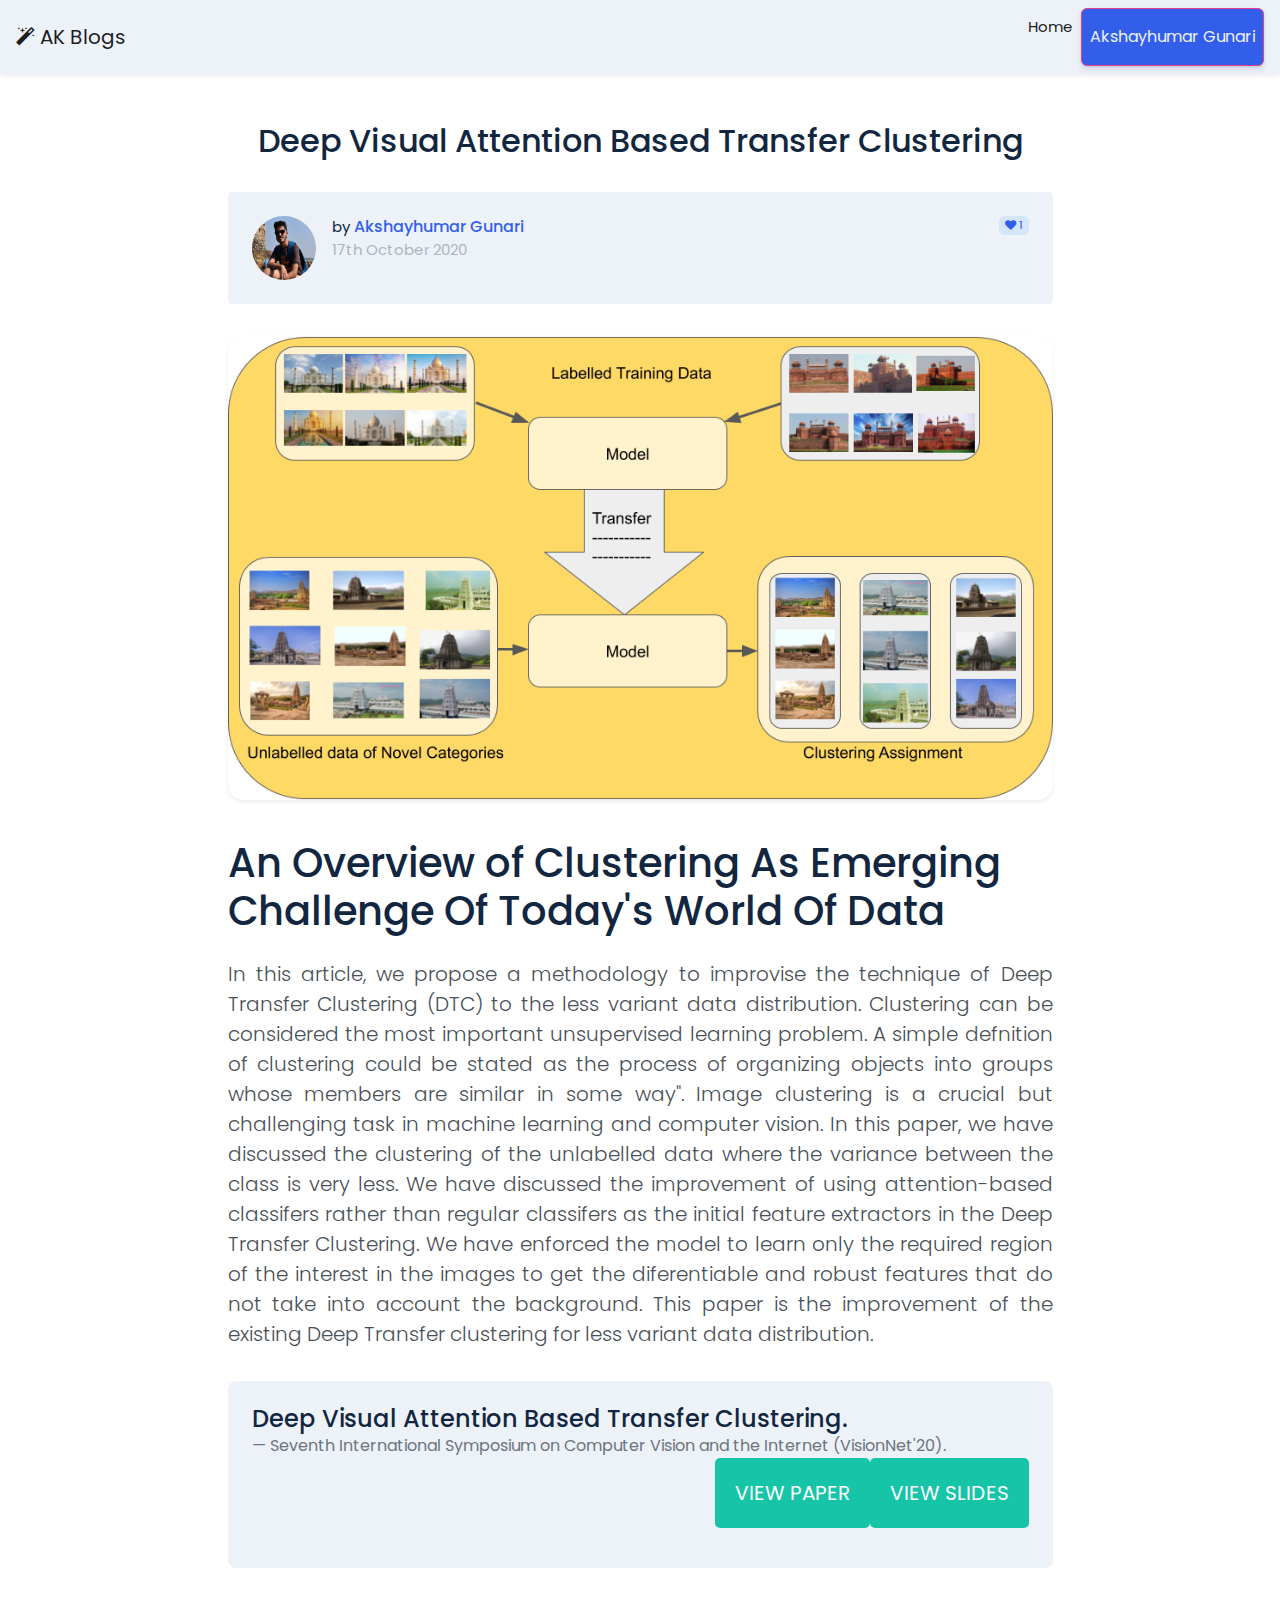
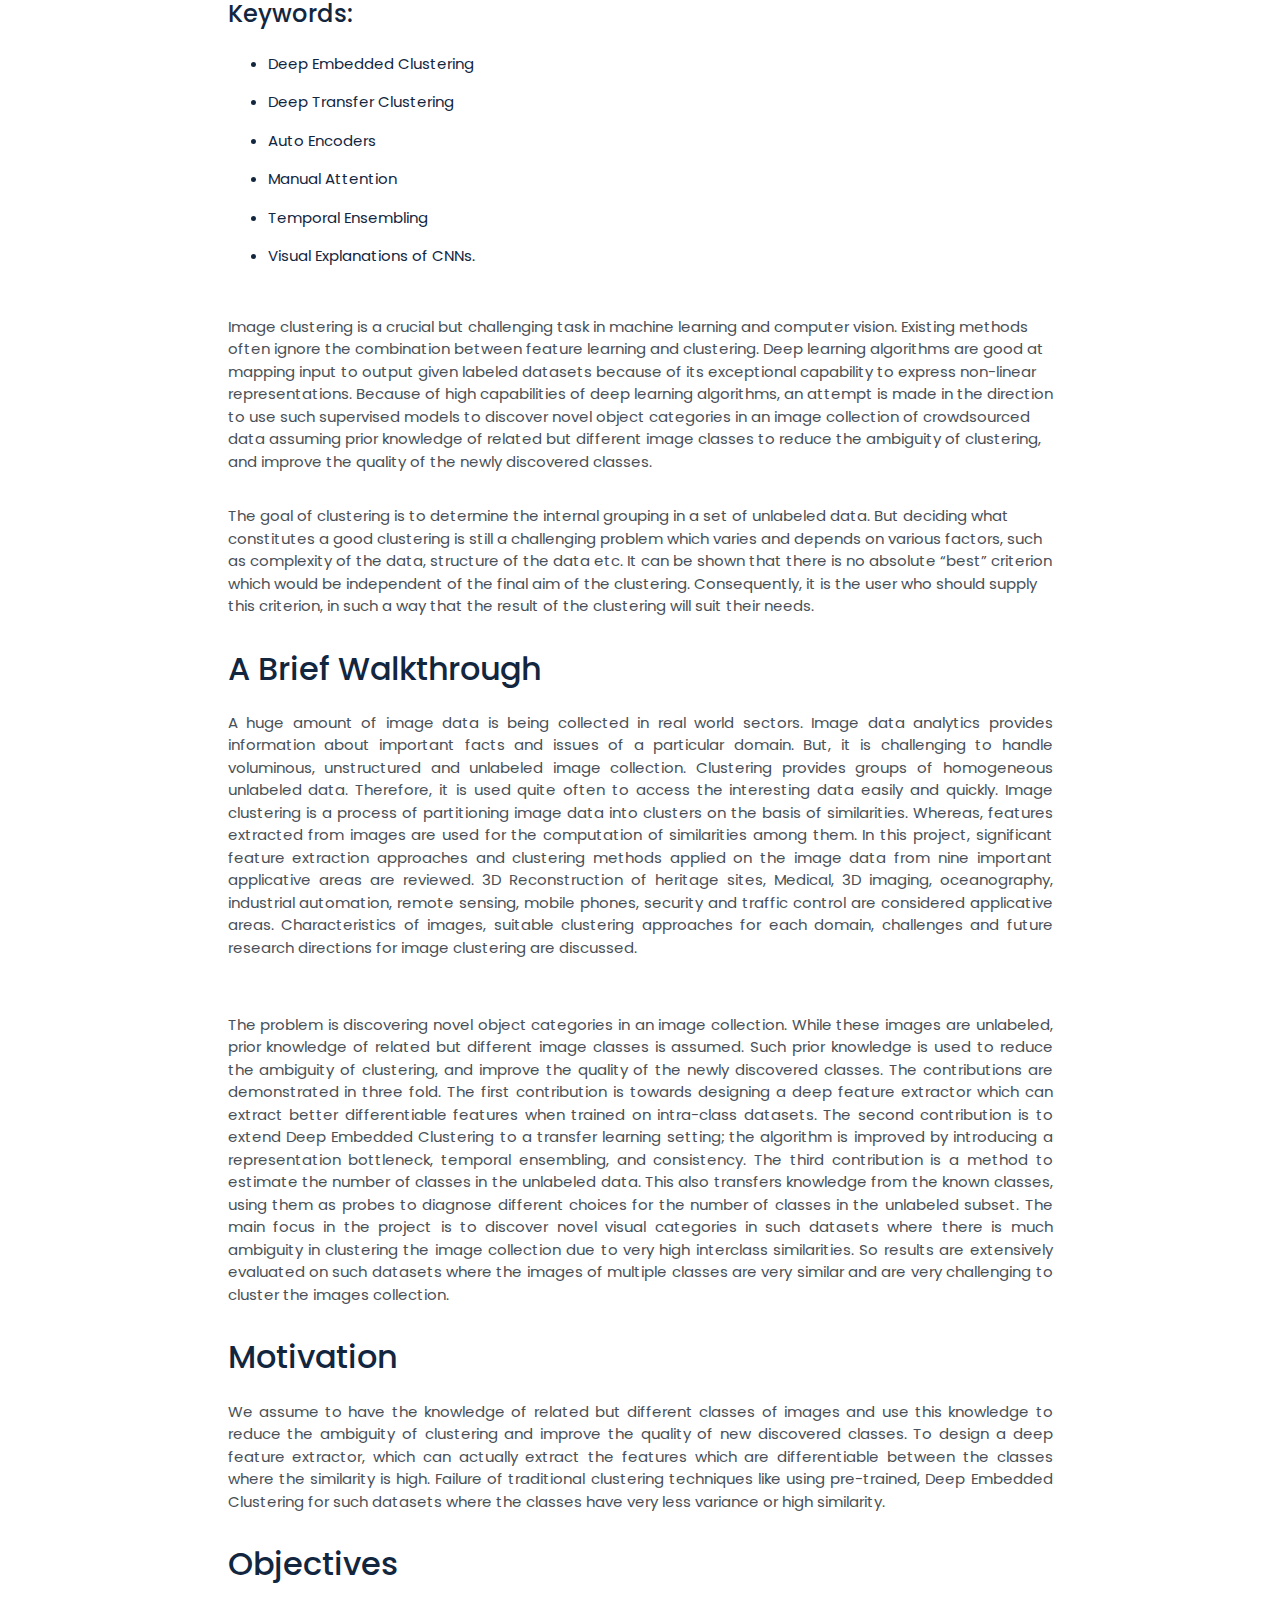
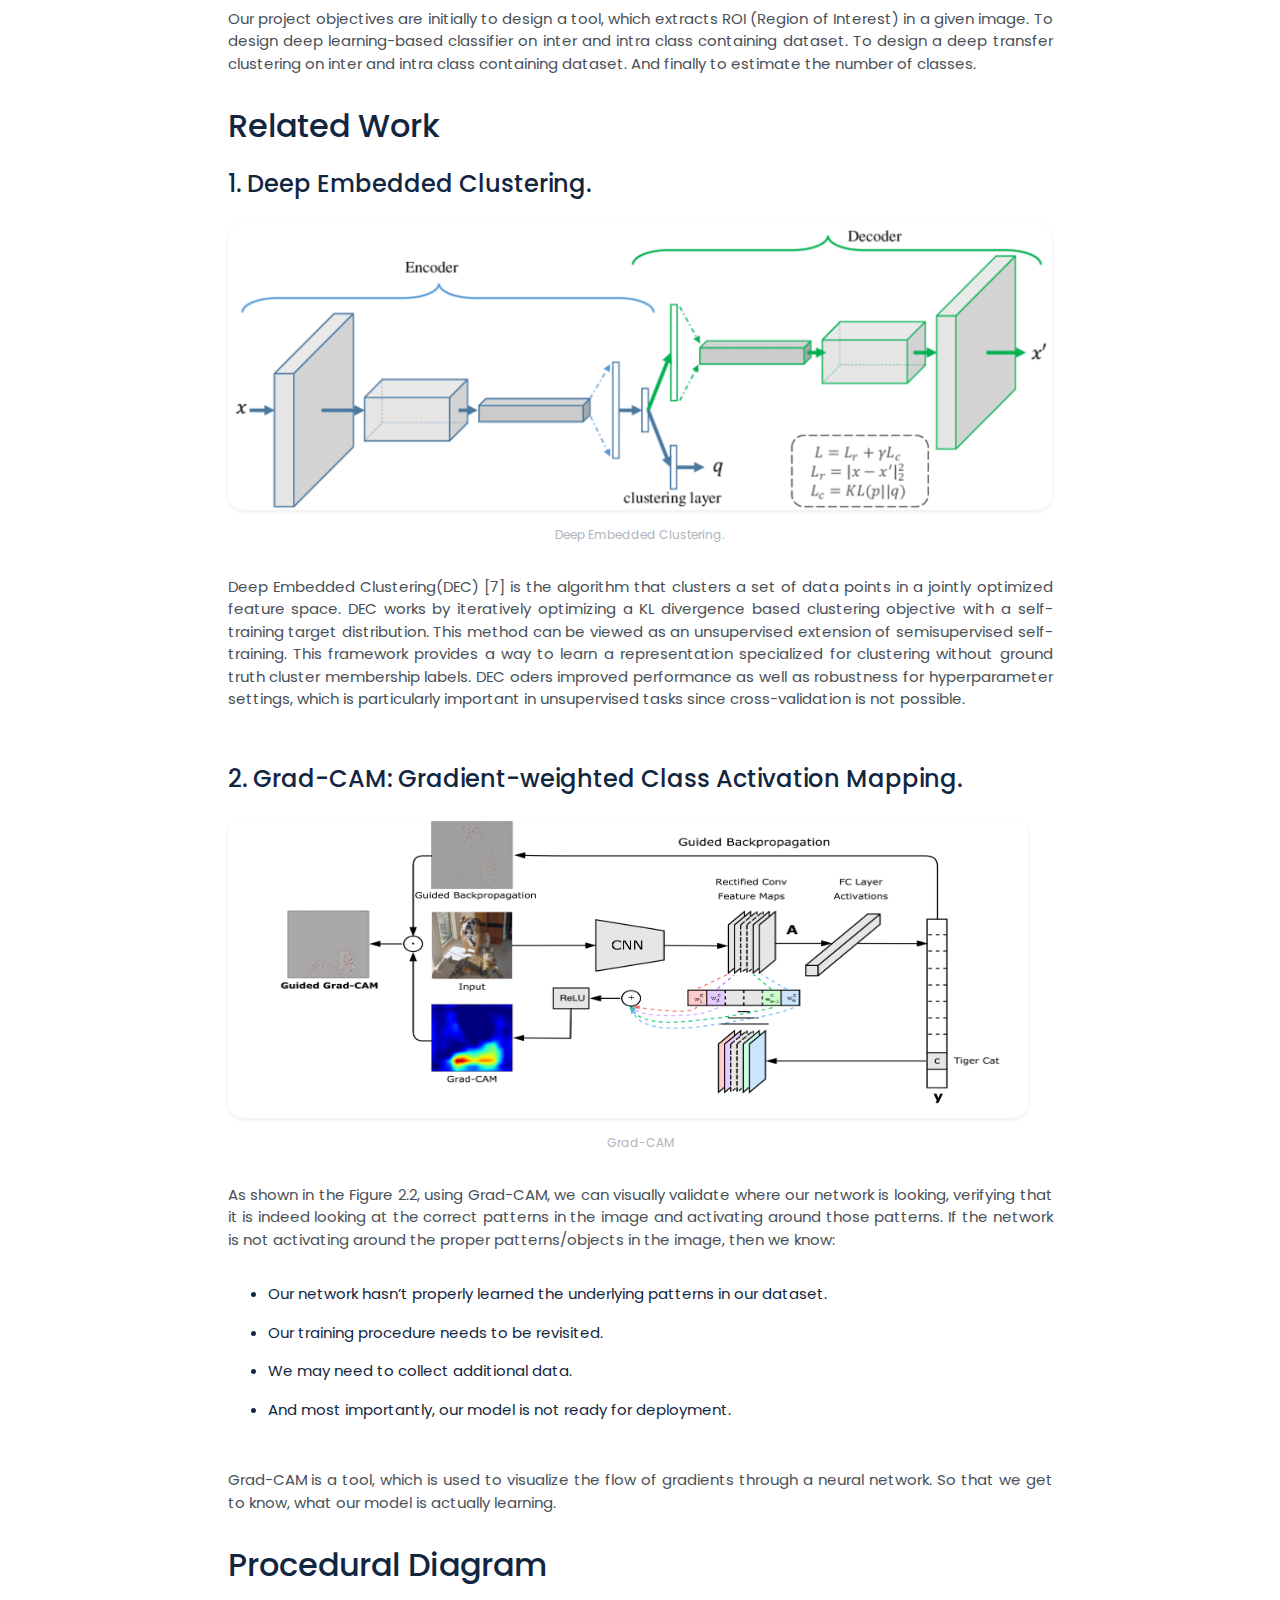
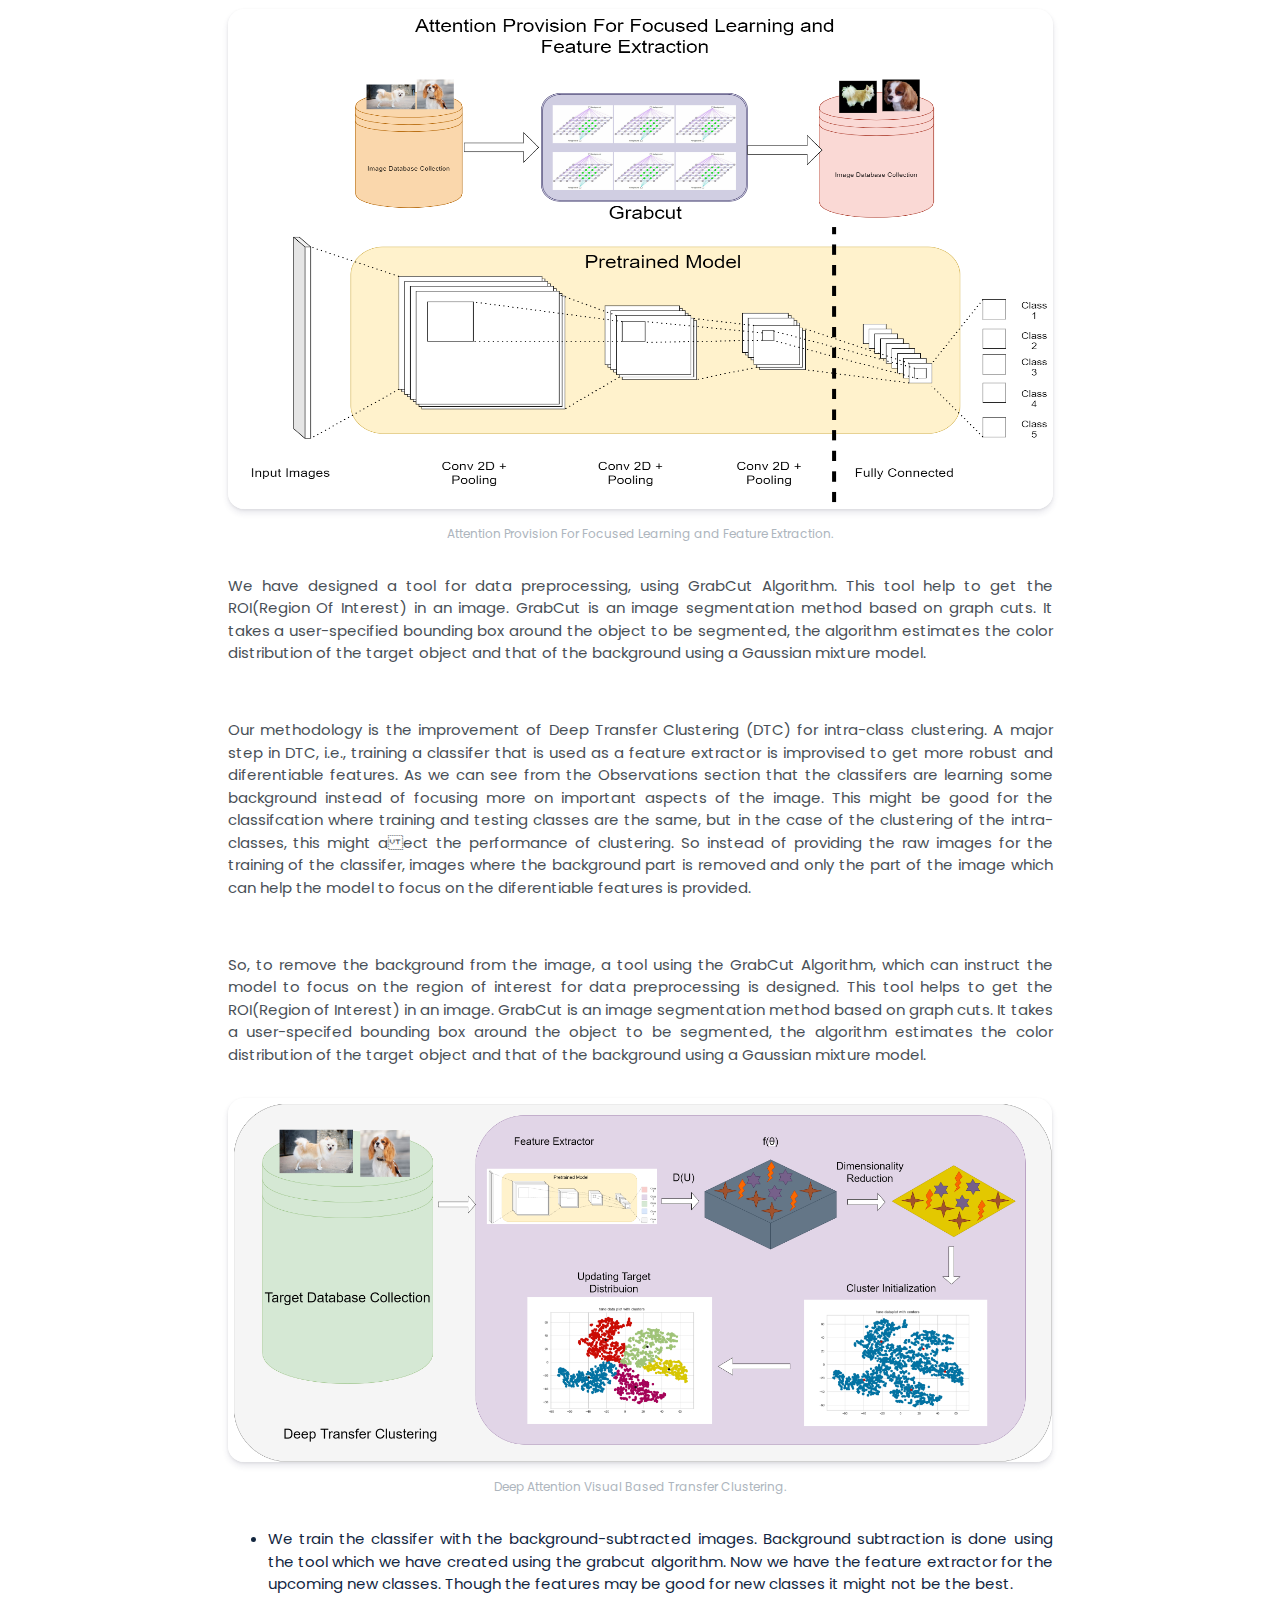
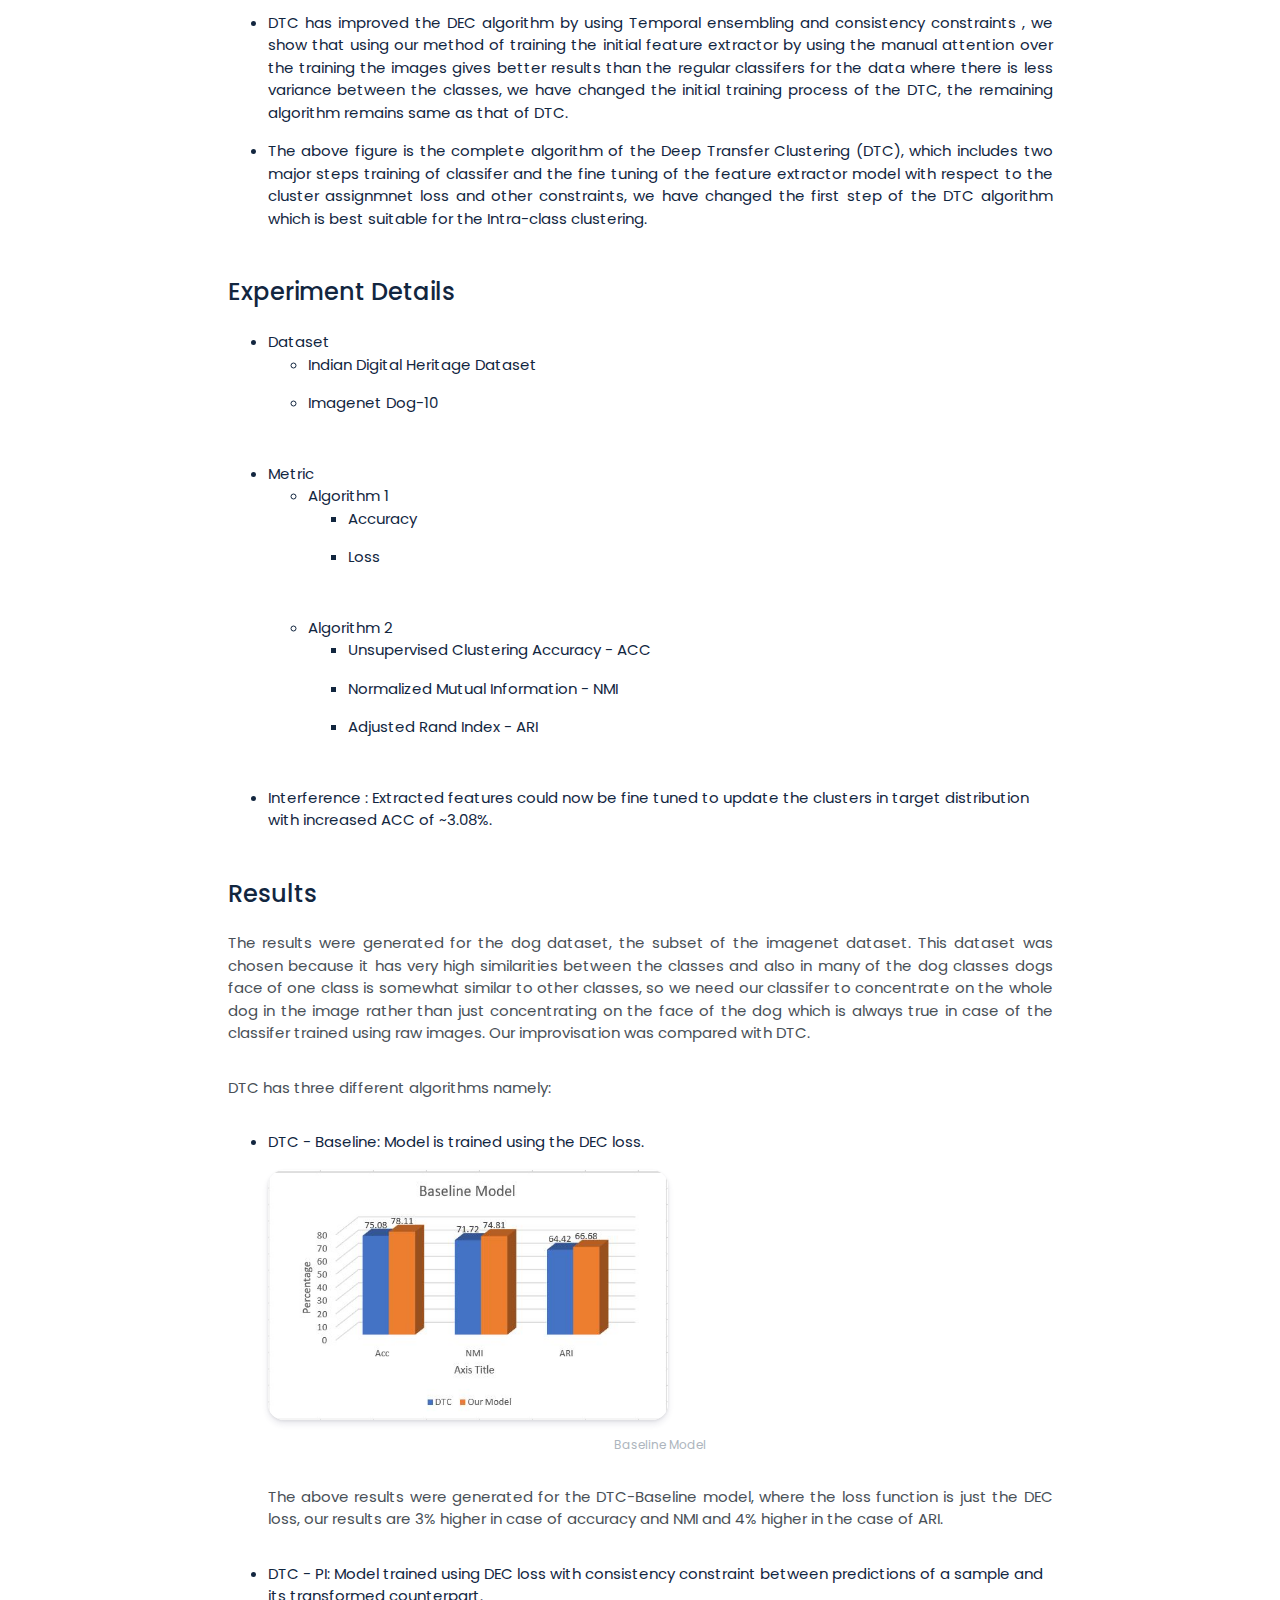
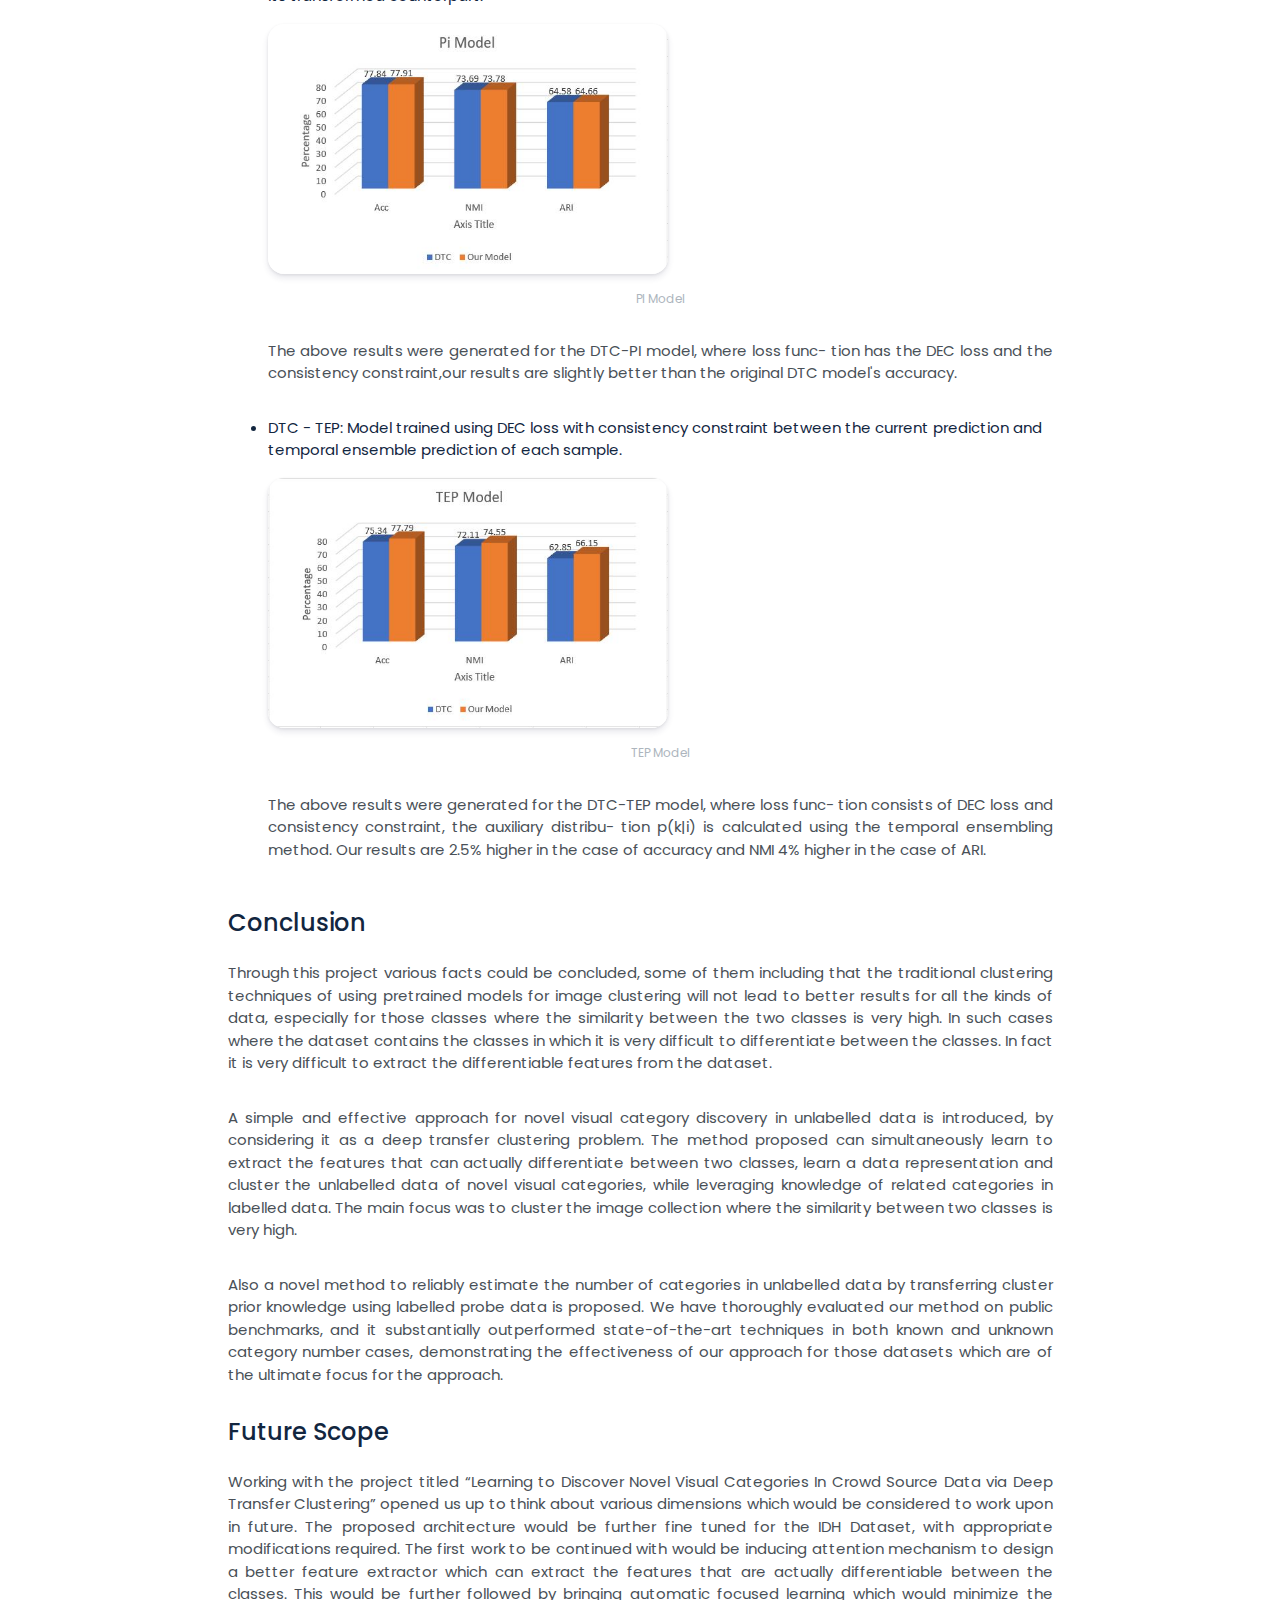
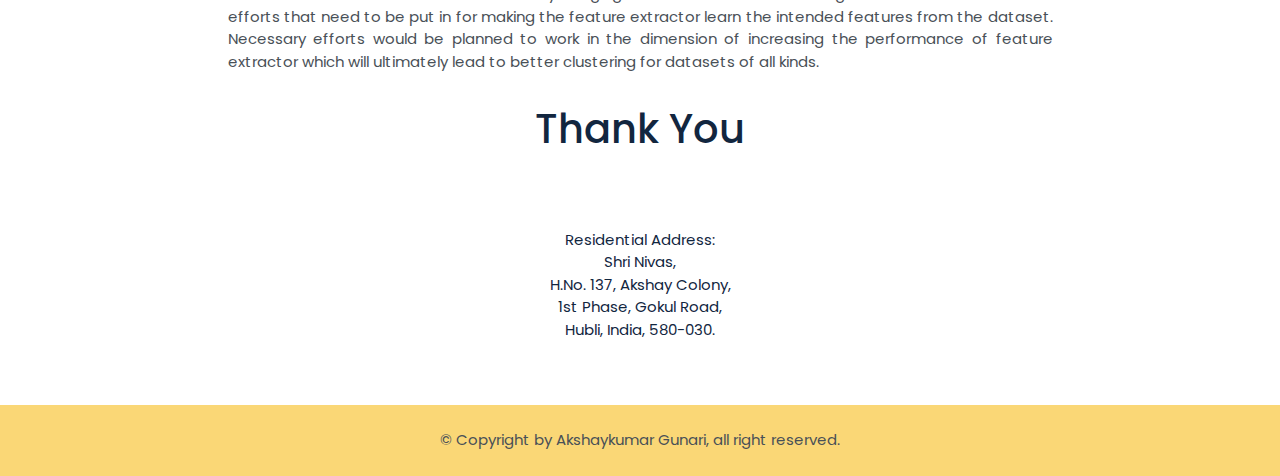
<file: Blog Main Page/Blogs/Deep Learning/Deep Visual Attention Based Transfer Clustering/index.html>
<!doctype html>
<html lang="en">
<head>
    <!-- Required meta tags -->
    <meta charset="utf-8">
    <meta name="viewport" content="width=device-width, initial-scale=1, shrink-to-fit=no">
    <link rel="shortcut icon" type="image/png" href="AK Icon.png" />
    <meta property="og:image" content="AK Icon.png">
    <!-- Bootstrap CSS -->
    <link rel="stylesheet" href="css/pensive.css">
<!--    style csss-->
    <link rel="stylesheet" href="css/style.css">
<!--    font awesome cdn-->
    <link rel="stylesheet" href="https://cdnjs.cloudflare.com/ajax/libs/font-awesome/4.7.0/css/font-awesome.min.css">

    <title>AK Blogs</title>
</head>
<body>
<!--navbar -->
<nav class="navbar navbar-expand-lg navbar-light bg-light shadow-sm">
    <a class="navbar-brand" href="..\..\..\Main Page.html">
        <i class="fa fa-magic" aria-hidden="true"></i>
        AK Blogs</a>
    <button class="navbar-toggler" type="button" data-toggle="collapse" data-target="#navbarSupportedContent" aria-controls="navbarSupportedContent" aria-expanded="false" aria-label="Toggle navigation">
        <span class="navbar-toggler-icon"></span>
    </button>

    <div class="collapse navbar-collapse" id="navbarSupportedContent">
        <ul class="navbar-nav ml-auto">
            <li class="nav-item active">
                <a class="nav-link" href="..\..\..\Main Page.html">Home <span class="sr-only">(current)</span></a>
            </li>
            <!-- <li class="nav-item">
                <a class="nav-link" href="#">Demos</a>
            </li>
            <li class="nav-item dropdown">
                <a class="nav-link dropdown-toggle" href="#" id="navbarDropdown" role="button" data-toggle="dropdown" aria-haspopup="true" aria-expanded="false">
                    Pages
                </a>
                <div class="dropdown-menu dropdown-menu-right" aria-labelledby="navbarDropdown">
                    <a class="dropdown-item" href="#">Action</a>
                    <a class="dropdown-item" href="#">Another action</a>
                    <div class="dropdown-divider"></div>
                    <a class="dropdown-item" href="#">Something else here</a>
                </div>
            </li> -->
            <!-- <li class="nav-item">
                <a class="nav-link" href="..\..\..\Main Page.html" aria-disabled="true">_AK_ Blogs</a>
            </li> -->
            <li class="nav-item">
                <a class="nav-link btn btn-primary text-light" href="..\..\..\..\index.html" aria-disabled="true">Akshayhumar Gunari</a>
            </li>
        </ul>
    </div>
</nav>
<!--end navbar-->

<!--first-section-->
<div class="first-section">
    <div class="container" >
        <div class="row justify-content-center">
            <div class="col-md-9 ">
                <h1 class="h2" style="text-align: center;">Deep Visual Attention Based Transfer Clustering</h1>
                <div class="user d-flex align-items-start justify-content-between bg-light p-4 rounded">
                    <div class="d-flex align-items-start">
                        <img src="./img/AK.JPG" class="img-fluid rounded-circle" alt="">
                        <div class="d-block">
                            <span class="d-block">by <a class="h6" href="..\..\..\..\index.html">Akshayhumar Gunari</a></span>
                            <span class="d-block text-muted">17th October 2020</span>
                        </div>
                    </div>
                    <span class="badge badge-light-primary"><i class="fa fa-heart" aria-hidden="true"></i> 1</span>
                </div>
                <!--//blog section-->
                <div class="blog-section">
                    <img src="./img/person/Minor Project Logo.png" class="bounce-little img-fluid shadow-sm rounded " alt="">
                    <br><br>
                    <h1 class="h">An Overview of Clustering As Emerging Challenge Of Today's World Of Data</h1>
                    <p class="lead mt-3" style="text-align: justify;">
                        In this article, we propose a methodology to improvise the
                        technique of Deep Transfer Clustering (DTC) to the less variant data
                        distribution. Clustering can be considered the most important unsupervised
                         learning problem. A simple defnition of clustering could be stated
                        as the process of organizing objects into groups whose members are similar 
                        in some way". Image clustering is a crucial but challenging task in
                        machine learning and computer vision. In this paper, we have discussed
                        the clustering of the unlabelled data where the variance between the class
                        is very less. We have discussed the improvement of using attention-based
                        classifers rather than regular classifers as the initial feature extractors
                        in the Deep Transfer Clustering. We have enforced the model to learn
                        only the required region of the interest in the images to get the diferentiable 
                        and robust features that do not take into account the background.
                        This paper is the improvement of the existing Deep Transfer clustering
                        for less variant data distribution.
                    </p>


                    <div class="blockquote-1 bg-light p-4 ">
                        <blockquote class="blockquote">
                            <h4 class="mb-0">Deep Visual Attention Based Transfer Clustering.</h4>
                            <footer class="blockquote-footer">Seventh International Symposium on Computer Vision and the Internet (VisionNet'20). <cite title="Source Title"></cite></footer>
                            <div class="d-flex justify-content-end">
                                <!-- <button class="btn btn-primary"><i ><a class="h6" href="Deep_Visual_Attention_Based_Transfer_Clustering.pdf">View Paper</a></i></button> -->
                                <!-- <button class="btn btn-primary"><i ><a class="h6" href="Deep_Visual_Attention_Based_Transfer_Clustering.pdf">View Paper</a></i></button> -->
                                <div class="button_cont" text-align="center"><a class="example_a" href="Deep_Visual_Attention_Based_Transfer_Clustering.pdf" target="_blank" rel="nofollow noopener">View Paper</a></div>
                                <div class="button_cont" text-align="center"><a class="example_a" href="Deep Visual Attention Based Transfer Clustering Slides.pdf" target="_blank" rel="nofollow noopener">View Slides</a></div>
                            
                            </div>
                        </blockquote>
                    </div>



                    <h2 class="h4">Keywords:</h2>
                    <ul>
                        <li>Deep Embedded Clustering</li>
                        <li>Deep Transfer Clustering</li>
                        <li>Auto Encoders</li>
                        <li>Manual Attention</li>
                        <li>Temporal Ensembling</li>
                        <li>Visual Explanations of CNNs.</li>  
                      </ul>


                    <p>

                        Image clustering is a crucial but challenging task in machine learning and computer vision.
                        Existing methods often ignore the combination between feature learning and clustering.
                        Deep learning algorithms are good at mapping input to output given labeled datasets
                        because of its exceptional capability to express non-linear representations. Because of
                        high capabilities of deep learning algorithms, an attempt is made in the direction to use
                        such supervised models to discover novel object categories in an image collection of
                        crowdsourced data assuming prior knowledge of related but different image classes to
                        reduce the ambiguity of clustering, and improve the quality of the newly discovered classes.
                        
                    </p>
                    <p>The goal of clustering is to determine the internal grouping in a set of unlabeled data. But
                        deciding what constitutes a good clustering is still a challenging problem which varies and
                        depends on various factors, such as complexity of the data, structure of the data etc. It can
                        be shown that there is no absolute “best” criterion which would be independent of the final
                        aim of the clustering. Consequently, it is the user who should supply this criterion, in such
                        a way that the result of the clustering will suit their needs.
                    </p>
                    <h1 class="h2">A Brief Walkthrough</h1>
                    <p style="text-align: justify;">
                        A huge amount of image data is being collected in real world sectors. Image data
                        analytics provides information about important facts and issues of a particular domain. But,
                        it is challenging to handle voluminous, unstructured and unlabeled image collection.
                        Clustering provides groups of homogeneous unlabeled data. Therefore, it is used quite often
                        to access the interesting data easily and quickly. Image clustering is a process of
                        partitioning image data into clusters on the basis of similarities. Whereas, features extracted
                        from images are used for the computation of similarities among them. In this project,
                        significant feature extraction approaches and clustering methods applied on the image data
                        from nine important applicative areas are reviewed. 3D Reconstruction of heritage sites,
                        Medical, 3D imaging, oceanography, industrial automation, remote sensing, mobile
                        phones, security and traffic control are considered applicative areas. Characteristics of
                        images, suitable clustering approaches for each domain, challenges and future research
                        directions for image clustering are discussed.
                    </p>
                    <br>
                    <p style="text-align: justify;">
                        The problem is discovering novel object categories in an image collection. While
                        these images are unlabeled, prior knowledge of related but different image classes is
                        assumed. Such prior knowledge is used to reduce the ambiguity of clustering, and improve
                        the quality of the newly discovered classes. The contributions are demonstrated in three
                        fold. The first contribution is towards designing a deep feature extractor which can extract
                        better differentiable features when trained on intra-class datasets. The second contribution
                        is to extend Deep Embedded Clustering to a transfer learning setting; the algorithm is
                        improved by introducing a representation bottleneck, temporal ensembling, and
                        consistency. The third contribution is a method to estimate the number of classes in the
                        unlabeled data. This also transfers knowledge from the known classes, using them as probes
                        to diagnose different choices for the number of classes in the unlabeled subset.
                        The main focus in the project is to discover novel visual categories in such datasets
                        where there is much ambiguity in clustering the image collection due to very high interclass 
                        similarities. So results are extensively evaluated on such datasets where the images
                        of multiple classes are very similar and are very challenging to cluster the images
                        collection. 
                    </p>




                    <h1 class="h2">Motivation</h1>
                    <p style="text-align: justify;">
                        We assume to have the knowledge of related but different classes of images and use this
                         knowledge to reduce the ambiguity of clustering and improve the quality of new discovered 
                         classes. To design a deep feature extractor, which can actually extract the features which 
                         are differentiable between the classes where the similarity is high. Failure of traditional 
                         clustering techniques like using pre-trained, Deep Embedded Clustering for such datasets 
                         where the classes have very less variance or high similarity.
                    </p>





                    <h1 class="h2">Objectives</h1>
                    <p style="text-align: justify;">
                        Our project objectives are initially to design a tool, which extracts ROI (Region of Interest) in a given image. 
                        To design deep learning-based classifier on inter and intra class containing dataset. To design a deep transfer 
                        clustering on inter and intra class containing dataset. And finally to estimate the number of classes.
                    </p>






                    <h1 class="h2">Related Work</h1>
                    <h1 class = "h4">1. Deep Embedded Clustering.</h1>
                    <img src="./img/person/DEC.png" class="bounce-little img-fluid shadow-sm rounded " alt="">
                    <p class="text-center small text-muted">Deep Embedded Clustering.</p>
                    <p style="text-align: justify;">
                        Deep Embedded Clustering(DEC) [7] is the algorithm that clusters a set of
                        data points in a jointly optimized feature space. DEC works by iteratively 
                        optimizing a KL divergence based clustering objective with a self-training target
                        distribution. This method can be viewed as an unsupervised extension of semisupervised 
                        self-training. This framework provides a way to learn a representation
                        specialized for clustering without ground truth cluster membership labels. DEC
                        oders improved performance as well as robustness for hyperparameter settings,
                        which is particularly important in unsupervised tasks since cross-validation is
                        not possible.
                    </p>


                    <br>
                    <h1 class = "h4">2. Grad-CAM: Gradient-weighted Class Activation Mapping.</h1>
                    <img src="./img/person/GRADCAM Block.png" class="bounce-little img-fluid shadow-sm rounded " alt="" style="width: 800px; height: 300px;">
                    <p class="text-center small text-muted">Grad-CAM</p>
                    <p style="text-align: justify;">
                        As shown in the Figure 2.2, using Grad-CAM, we can visually validate where our network is looking, 
                        verifying that it is indeed looking at the correct patterns in the image and activating around those patterns. 
                        If the network is not activating around the proper patterns/objects in the image, then we know:
                    </p>
                    <ul>
                        <li>Our network hasn’t properly learned the underlying patterns in our dataset.</li>
                        <li>Our training procedure needs to be revisited.</li>
                        <li>We may need to collect additional data.</li>
                        <li>And most importantly, our model is not ready for deployment.</li>
                    </ul>
                    <p style="text-align: justify;">Grad-CAM is a tool, which is used to visualize the flow of gradients through a neural network. So that we get to know, what our model is actually learning.</p>





                    <h1 class="h2">Procedural Diagram</h1>



                    <img src="./img/person/Algorithm 1.png" class="img-fluid bounce-little" alt="" style="width: 1000px; height: 500px;">
                    <p class="text-center small text-muted">Attention Provision For Focused Learning and Feature Extraction.</p>
                    <p style="text-align: justify;">
                        We have designed a tool for data preprocessing, using GrabCut Algorithm. This tool help to get the 
                        ROI(Region Of Interest) in an image. GrabCut is an image segmentation method based on graph cuts. 
                        It takes a user-specified bounding box around the object to be segmented, the algorithm estimates 
                        the color distribution of the target object and that of the background using a Gaussian mixture model.
                    </p>
                    <br>
                    <p style="text-align: justify;">
                        Our methodology is the improvement of Deep Transfer Clustering (DTC)
                        for intra-class clustering. A major step in DTC, i.e., training a classifer that is
                        used as a feature extractor is improvised to get more robust and diferentiable
                        features. As we can see from the Observations section that the classifers are
                        learning some background instead of focusing more on important aspects of the
                        image. This might be good for the classifcation where training and testing classes
                        are the same, but in the case of the clustering of the intra-classes, this might
                        aect the performance of clustering. So instead of providing the raw images for
                        the training of the classifer, images where the background part is removed and
                        only the part of the image which can help the model to focus on the diferentiable
                        features is provided.
                    </p>
                    <br>
                    <p style="text-align: justify;">
                        So, to remove the background from the image, a tool using the GrabCut
                        Algorithm, which can instruct the model to focus on the region of interest for
                        data preprocessing is designed. This tool helps to get the ROI(Region of Interest)
                        in an image. GrabCut is an image segmentation method based on graph cuts.
                        It takes a user-specifed bounding box around the object to be segmented, the
                        algorithm estimates the color distribution of the target object and that of the
                        background using a Gaussian mixture model.
                    </p>


                    <img src="./img/person/Algorithm 2.png" class="img-fluid bounce-little" alt="">
                    <p class="text-center small text-muted">Deep Attention Visual Based Transfer Clustering.</p>

                    <ul>
                        <li style="text-align: justify;">
                            We train the classifer with the background-subtracted images. Background
                            subtraction is done using the tool which we have created using the grabcut
                            algorithm. Now we have the feature extractor for the upcoming new classes.
                            Though the features may be good for new classes it might not be the best.
                        </li>
                        <li style="text-align: justify;">
                            DTC has improved the DEC algorithm by using Temporal ensembling and
                            consistency constraints , we show that using our method of training the initial 
                            feature extractor by using the manual attention over the training the images
                            gives better results than the regular classifers for the data where there is less
                            variance between the classes, we have changed the initial training process of the
                            DTC, the remaining algorithm remains same as that of DTC.
                        </li>
                        <li style="text-align: justify;">
                            The above figure is the complete algorithm of the Deep Transfer Clustering
                            (DTC), which includes two major steps training of classifer and the fine tuning
                            of the feature extractor model with respect to the cluster assignmnet loss and
                            other constraints, we have changed the first step of the DTC algorithm which is
                            best suitable for the Intra-class clustering.
                        </li>
                    </ul>


                    <h2 class="h4">Experiment Details</h2>
                    <ul>
                        <li>Dataset
                            <ul>
                                <li>Indian Digital Heritage Dataset</li>
                                <li>Imagenet Dog-10</li>
                            </ul>
                        </li>
                        <li>Metric
                            <ul>
                                <li>Algorithm 1
                                    <ul>
                                        <li>Accuracy</li>
                                        <li>Loss</li>
                                    </ul>
                                </li>
                                <li>Algorithm 2
                                    <ul>
                                        <li>Unsupervised Clustering Accuracy - ACC</li>
                                        <li>Normalized Mutual Information - NMI</li>
                                        <li>Adjusted Rand Index - ARI</li>
                                    </ul>
                                </li>
                            </ul>
                        </li>
                        <li>Interference : Extracted features could now be fine tuned to update the clusters in target distribution with increased ACC of ~3.08%.</li>
                    </ul>



                    <h1 class="h4">Results</h1>
                    <p style="text-align: justify;">
                        The results were generated for the dog dataset, the subset of the imagenet
                        dataset. This dataset was chosen because it has very high similarities between
                        the classes and also in many of the dog classes dogs face of one class is somewhat
                        similar to other classes, so we need our classifer to concentrate on the whole dog
                        in the image rather than just concentrating on the face of the dog which is always 
                        true in case of the classifer trained using raw images. Our improvisation
                        was compared with DTC.
                    </p>
                    <p>DTC has three different algorithms namely:</p>
                    <ul>
                        <li>DTC - Baseline: Model is trained using the DEC loss.</li>
                            <img src="./img/person/Baseline Model.JPG" class="img-fluid bounce-little" alt="" style="width: 400px; height: 250px;">
                            <p class="text-center small text-muted">Baseline Model</p> 
                            <p style="text-align: justify;">The above results were generated for the DTC-Baseline model, where the loss
                                function is just the DEC loss, our results are 3% higher in case of accuracy
                                and NMI and 4% higher in the case of ARI.</p>






                            <li>DTC - PI: Model trained using DEC loss with consistency constraint between
                                predictions of a sample and its transformed counterpart.</li>
                                <img src="./img/person/PI Model.JPG" class="img-fluid bounce-little" alt="" style="width: 400px; height: 250px;">
                                <p class="text-center small text-muted">PI Model</p> 
                                <p style="text-align: justify;">The above results were generated for the DTC-PI model, where loss func-
                                    tion has the DEC loss and the consistency constraint,our results are slightly
                                    better than the original DTC model's accuracy.</p>




                            <li>DTC - TEP: Model trained using DEC loss with consistency constraint between 
                                the current prediction and temporal ensemble prediction of each sample.</li>
                                <img src="./img/person/TEP Model.JPG" class="img-fluid bounce-little" alt="" style="width: 400px; height: 250px;">
                                <p class="text-center small text-muted">TEP Model</p> 
                                <p style="text-align: justify;">The above results were generated for the DTC-TEP model, where loss func-
                                    tion consists of DEC loss and consistency constraint, the auxiliary distribu-
                                    tion p(k|i) is calculated using the temporal ensembling method. Our results
                                    are 2.5% higher in the case of accuracy and NMI 4% higher in the case of
                                    ARI.</p>
                    </ul>






                    <h1 class = "h4">Conclusion</h1>


                    <p style="text-align: justify;">
                    Through this project various facts could be concluded, some of them including that the traditional clustering 
                    techniques of using pretrained models for image clustering will not lead to better results for all the kinds of
                    data, especially for those classes where the similarity between the two classes is very high. In such cases where
                    the dataset contains the classes in which it is very difficult to differentiate between the classes. In fact it 
                    is very difficult to extract the differentiable features from the dataset.
                    </p>


                    <p style="text-align: justify;">
                    A simple and effective approach for novel visual category discovery in unlabelled data is introduced, by considering it 
                    as a deep transfer clustering problem. The method proposed can simultaneously learn to extract the features that can 
                    actually differentiate between two classes, learn a data representation and cluster the unlabelled data of novel visual 
                    categories, while leveraging knowledge of related categories in labelled data. The main focus was to cluster the image 
                    collection where the similarity between two classes is very high.
                    </p>

                    <p style="text-align: justify;">
                    Also a novel method to reliably estimate the number of categories in unlabelled data by transferring cluster prior knowledge 
                    using labelled probe data is proposed. We have thoroughly evaluated our method on public benchmarks, and it substantially 
                    outperformed state-of-the-art techniques in both known and unknown category number cases, demonstrating the effectiveness of 
                    our approach for those datasets which are of the ultimate focus for the approach.
 
                    </p>




                    <h1 class="h4">Future Scope</h1>
                    <p style="text-align: justify;">
                    Working with the project titled “Learning to Discover Novel Visual Categories In Crowd Source Data via Deep Transfer Clustering” 
                    opened us up to think about various dimensions which would be considered to work upon in future. The proposed architecture would 
                    be further fine tuned for the IDH Dataset, with appropriate modifications required. The first work to be continued with would be 
                    inducing attention mechanism to design a better feature extractor which can extract the features that are actually differentiable 
                    between the classes. This would be further followed by bringing automatic focused learning which would minimize the efforts that need 
                    to be put in for making the feature extractor learn the intended features from the dataset.
                    Necessary efforts would be planned to work in the dimension of increasing the performance of 
                    feature extractor which will ultimately lead to better clustering for datasets of all kinds.</p>

                    
                    
                </div>
                


                <h1 style="text-align: center;">Thank You</h1>

                <br><br><br>
                <footer role="contentinfo" class="footer">
                    <address style="text-align: center;">
                      Residential Address:<br>
                      Shri Nivas,<br>
                      H.No. 137, Akshay Colony,<br>
                      1st Phase, Gokul Road, <br>
                      Hubli, India, 580-030. <br>
                      </address>
                      
                
                
                  </footer>
                






            </div>
        </div>
    </div>

</div>
<!--end first-section-->

<!--footer-section-->
<div class="py-4 text-center bg-warning mt-5">
    <p class="m-0"> &copy; Copyright by Akshaykumar Gunari, all right reserved.</p>
</div>
<!--end footer section-->

<!-- Optional JavaScript -->
<!-- jQuery first, then Popper.js, then Bootstrap JS -->
<script src="https://code.jquery.com/jquery-3.4.1.slim.min.js" integrity="sha384-J6qa4849blE2+poT4WnyKhv5vZF5SrPo0iEjwBvKU7imGFAV0wwj1yYfoRSJoZ+n" crossorigin="anonymous"></script>
<script src="https://cdn.jsdelivr.net/npm/popper.js@1.16.0/dist/umd/popper.min.js" integrity="sha384-Q6E9RHvbIyZFJoft+2mJbHaEWldlvI9IOYy5n3zV9zzTtmI3UksdQRVvoxMfooAo" crossorigin="anonymous"></script>
<script src="https://stackpath.bootstrapcdn.com/bootstrap/4.4.1/js/bootstrap.min.js" integrity="sha384-wfSDF2E50Y2D1uUdj0O3uMBJnjuUD4Ih7YwaYd1iqfktj0Uod8GCExl3Og8ifwB6" crossorigin="anonymous"></script>
</body>
</html>
</file>
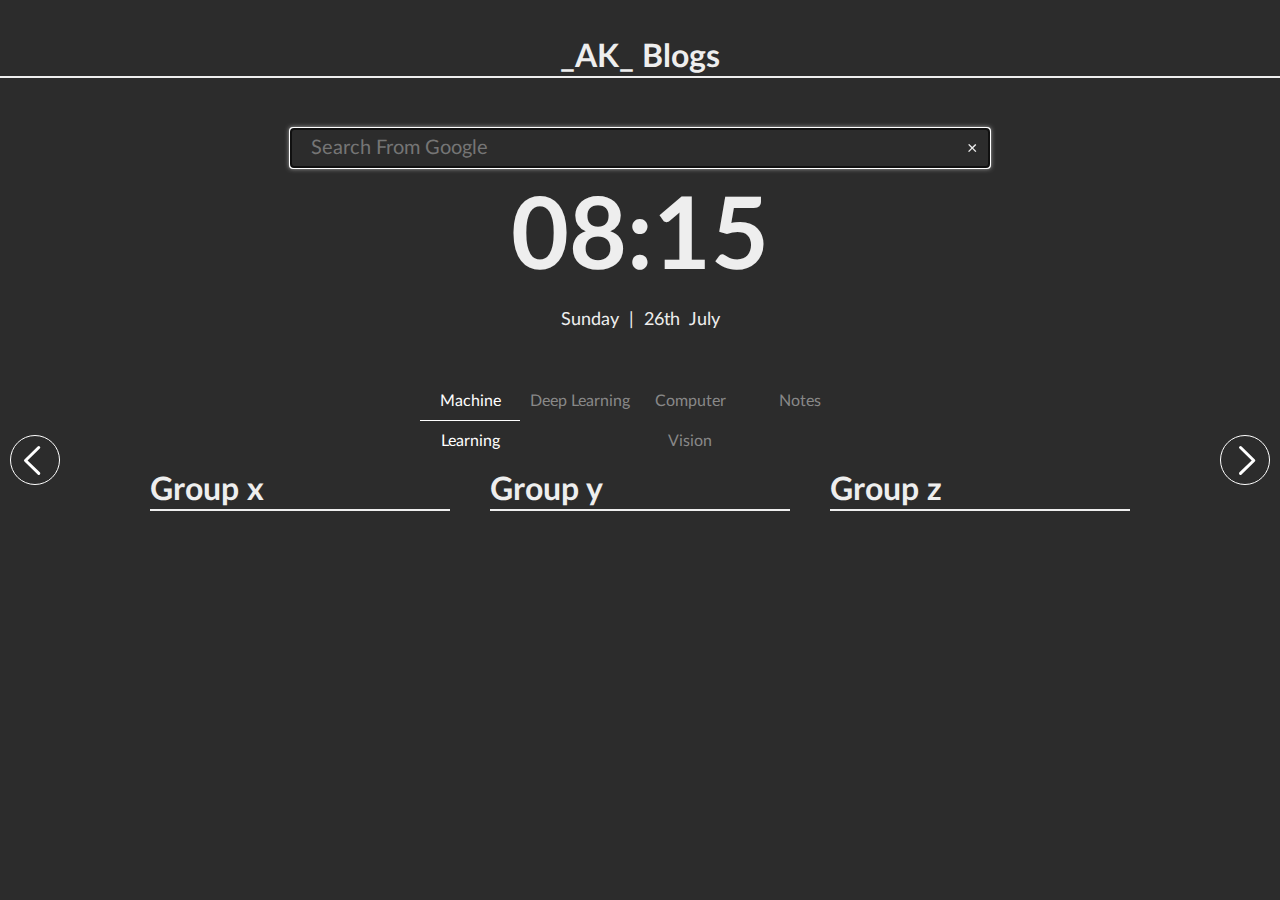
<file: Blog Main Page/Main Page.html>
<!DOCTYPE html>

<head>
    <meta charset="utf-8">
    <meta name="viewport" content="width=device-width, initial-scale=1.0">
    <link rel="shortcut icon" type="image/png" href="AK Icon.png" />
    <meta property="og:image" content="AK Icon.png">
    <link rel="stylesheet" href="css/main_min.css">
    <title> Welcome AK Blogs </title>
</head>


<body>
    <div class="container">
        <br><br>
        <div class="heading">
            <h1 style="text-align:center;">_AK_ Blogs</h1>
        </div>


        <div class="search">
            <input class="search-box" type="textbox" placeholder="Search From Google" autofocus>
            <div class="search-clear">×</div>
        </div>
        

        <div class="clock">
            <div class="time">00:00</div>
            <div class="date">Mon, 12 Sep </div>
        </div>
        <div class="calendar-modal">
            <div class="calendar-container">
                <div id="close-calendar" class="close-modal"> &times; </div>
                <div class="cal-buttons-container">
                    <div class='cal-prev cal-button'>
                        <div class="cal-arrow-left">
                            <svg height="5.6442mm" viewBox="0 0 11.268826 19.999077" width="3.1803mm">
                                <image height="96" width="104" y="3.9289" x="-327.18" preserveAspectRatio="none" />
                                <path style="stroke-linejoin:round;stroke:#fff;stroke-linecap:round;stroke-width:3;fill:none" d="m-19.338 19.34-13.278-12.941 13.246-12.941"
                                />
                                <path style="stroke-linejoin:round;stroke:#fff;stroke-linecap:round;stroke-width:3;fill:none" d="m9.7539 18.484-8.2541-8.4845 8.2342-8.4841"
                                />
                            </svg>
                        </div>
                    </div>
                    <div class="cal-month-name">September</div>
                    <div class='cal-next cal-button'>
                        <div class="cal-arrow-right">
                            <svg height="5.6442mm" viewBox="0 0 11.268827 19.999075" width="3.1803mm">
                                <image height="96" width="104" y="3.9289" x="-327.18" preserveAspectRatio="none" />
                                <path style="stroke-linejoin:round;stroke:#fff;stroke-linecap:round;stroke-width:3;fill:none" d="m-19.338 19.34-13.278-12.941 13.246-12.941"
                                />
                                <path style="stroke-linejoin:round;stroke:#fff;stroke-linecap:round;stroke-width:3;fill:none" d="m1.5149 18.484 8.2541-8.4845-8.2342-8.4841"
                                />
                            </svg>
                        </div>
                    </div>
                </div>
                <div class="cal-day-titles">
                    <h3>Mon</h3>
                    <h3>Tue</h3>
                    <h3>Wed</h3>
                    <h3>Thu</h3>
                    <h3>Fri</h3>
                    <h3>Sat</h3>
                    <h3>Sun</h3>
                </div>
                <div class='cal-weeks'>
                    <!-- template -->
                    <!-- <div class="cal-week">
                        <div class="day">1</div>
                        <div class="day">2</div>
                        <div class="day">3</div>
                        <div class="day">4</div>
                        <div class="day">5</div>
                        <div class="day">6</div>
                        <div class="day">7</div>
                    </div> -->
                    
                </div>
                <div class='time-left'></div>
            </div>
        </div>
        <div class="overlay"></div>
    </div>
    <div class="outer-slides-container">
        <div class="buttons-container"></div>


        <div class="arrow left-arrow">
            <svg id="svg2" height="50px" width="50px" viewBox="0 0 50 50">
                <g id="layer1" transform="translate(-132.69 -56.215)">
                    <path id="path4152" style="stroke-linejoin:round;stroke-width:3;color:#fff;stroke:#fff;stroke-linecap:round;fill:none" d="m160.47 93.613-13.278-12.941 13.246-12.941"
                    />
                </g>
            </svg>
        </div>
        
        <div class="arrow right-arrow">
            <svg id="svg2" height="50px" width="50px" viewBox="0 0 50 50">
                <g id="layer1" transform="translate(-140.69 -56.215)">
                    <path id="path4152" style="stroke-linejoin:round;stroke-width:3;color:#fff;stroke:#fff;stroke-linecap:round;fill:none" d="m147.2 93.613 13.278-12.941-13.246-12.941"
                    />
                </g>
            </svg>
        </div>

        
        <div class="slides-container">







            
            <div class="slide" name="Machine Learning">
                <div class="part">
                    <h1> Group x </h1>

                    <div class="links">
                        <!-- <a href='#'> Link 1 </a>
                        <a href='#'> Link 2 </a>
                        <a href='#'> Link 3 </a>
                        <a href='#'> Link 4 </a>
                        <a href='#'> Link 5 </a>
                        <a href='#'> Link 6 </a> -->
                    </div>
                </div>

                <div class="part">
                    <h1> Group y </h1>

                    <div class="links">
                        <!-- <a href='#'> Link 1 </a>
                        <a href='#'> Link 2 </a>
                        <a href='#'> Link 3 </a>
                        <a href='#'> Link 4 </a>
                        <a href='#'> Link 5 </a>
                        <a href='#'> Link 6 </a> -->
                    </div>
                </div>

                <div class="part">
                    <h1> Group z </h1>

                    <div class="links">
                        <!-- <a href='#'> Link 1 </a>
                        <a href='#'> Link 2 </a>
                        <a href='#'> Link 3 </a>
                        <a href='#'> Link 4 </a>
                        <a href='#'> Link 5 </a>
                        <a href='#'> Link 6 </a> -->
                    </div>
                </div>
            </div>





            <div class="slide" name="Deep Learning">


                <div class="part">
                    <h1> Un - Supervised </h1>
                    <div class="links">
                        <!-- <a href='#'> Link 1 </a>
                        <a href='#'> Link 2 </a>
                        <a href='#'> Link 3 </a>
                        <a href='#'> Link 4 </a>
                        <a href='#'> Link 5 </a>
                        <a href='#'> Link 6 </a> -->
                    </div>
                </div>



                <div class="part">
                    <h1> Semi Supervised </h1>

                    <div class="links">
                        <a href='Blogs\Deep Learning\Deep Visual Attention Based Transfer Clustering\index.html'> Deep Visual Attention Based Transfer Clustering </a>
                        
                    </div>
                </div>

                <div class="part">
                    <h1> Supervised </h1>

                    <div class="links">
                        <!-- <a href='#'> Link 1 </a>
                        <a href='#'> Link 2 </a>
                        <a href='#'> Link 3 </a>
                        <a href='#'> Link 4 </a>
                        <a href='#'> Link 5 </a>
                        <a href='#'> Link 6 </a> -->
                    </div>
                </div>

                
            </div>


            

            <div class="slide" name="Computer Vision">
                <div class="part">
                    <h1> Group 3.1 </h1>

                    <div class="links">
                        <!-- <a href='#'> Link 1 </a>
                        <a href='#'> Link 2 </a>
                        <a href='#'> Link 3 </a>
                        <a href='#'> Link 4 </a>
                        <a href='#'> Link 5 </a>
                        <a href='#'> Link 6 </a> -->
                    </div>
                </div>

                <div class="part">
                    <h1> Group 3.2 </h1>

                    <div class="links">
                        <!-- <a href='#'> Link 1 </a>
                        <a href='#'> Link 2 </a>
                        <a href='#'> Link 3 </a>
                        <a href='#'> Link 4 </a>
                        <a href='#'> Link 5 </a>
                        <a href='#'> Link 6 </a> -->
                    </div>
                </div>

                <div class="part">
                    <h1> Group 3.3 </h1>

                    <div class="links">
                        <!-- <a href='#'> Link 1 </a>
                        <a href='#'> Link 2 </a>
                        <a href='#'> Link 3 </a>
                        <a href='#'> Link 4 </a>
                        <a href='#'> Link 5 </a>
                        <a href='#'> Link 6 </a> -->
                    </div>
                </div>
            </div>
        </div>


        <!-- NOTES-->
        <!-- button is added via notes.js file -->
        <!-- TODO: change row in css file -->

        <div class="notes-modal">
            <div class="close-modal" id="notes-close-modal"> &times; </div>

            <div class="notes-container">
                <div class="row">

                    <div class="half">
                        <h2> Todo </h2>
                        <div class="row margin-v-10">
                            <input type="text" class="todo-input" id="todo-input" placeholder="Add task"></input>
                            <button style="margin: 0" class="button" id="add-task-btn"> Add </button>
                        </div>
                        <div class="row margin-b-20">
                            <span id="todo-input-msg" class="input-error"> <!-- error message goes here --></span>
                        </div>
                    </div>

                    <div class="half">
                        <h2> Filter </h2>
                        <div class="row row-wrap margin-v-10">
                            <button id="task-filter-all" class="button button-active margin-v-0"> All </button>
                            <button id="task-filter-todo" class="button margin-v-0"> Todo </button>
                            <button id="task-filter-done" class="button margin-v-0"> Completed </button>
                            <button id="task-clear-done" class="button margin-v-0"> Clear finished </button>
                        </div>
                    </div>
                </div>


                <div class="row">
                    <h3 class="todo-items-counter">
                        <span id="todo-done">1</span> / <span id="todo-items">10</span>
                    </h3>

                    <button class="button btn-save-tasks"> Save tasks </button>
                </div>


                <div class="notes-todo-list"></div>
                <!-- example of task
                        <div class="row">
                            <input type="checkbox" class="strikethrough" id="bla bla"></input>
                            <label for="bla bla"> Bla bla </label>
                            <button class="button todo-btn todo-edit"> Edit </button>
                            <button class="button todo-btn todo-delete"> Delete </button>
                        </div>
                        end of example -->

                <!-- edit modal -->
                <div class="modal" id="todo-edit-modal">
                    <div class="close-modal" id="todo-edit-modal-close">&times;</div>

                    <div class="row">
                        <input type="text" id="todo-edit-input" class="todo-input" />
                    </div>

                    <div class="row margin-b-20">
                        <span id="todo-edit-error" class="input-error"><!-- error message goes here --></span>
                    </div>

                    <div class="row center">
                        <button id="todo-modal-cancel" class="button"> Cancel </button>
                        <button id="todo-modal-save" class="button"> Save </button>
                    </div>
                </div>
                <div class="overlay" id="todo-overlay"></div>

            </div>
        </div>


        <!-- script for clock, calendar, slide transitions -->
        <script src="components/clock.js"></script>

        <!-- script for custom countdown shown into calendar modal -->
        <script src="components/countdown.js"></script>

        <!-- script for generating calendar -->
        <script src="components/calendar.js"></script>

        <!-- script for handling search -->
        <script src="components/search-box.js"></script>

        <!-- animating slides animations -->
        <script src="components/slides.js"></script>

        <!-- script for handling todo items -> notes -->
        <script src="components/notes.js"></script>

        <script>
            // show clock and date under it
            showClock();

            // display countdown in calendar
            countDown({
                "y": 2017,
                "m": 7,
                "d": 1
            }, "Message when your countdown ends");
        </script>

</body>

</html>
</file>
<file: Blog Main Page/Blogs/Deep Learning/Deep Visual Attention Based Transfer Clustering/css/pensive.css>
@charset "UTF-8";body{font-size:.9375rem!important;font-weight:400!important;line-height:1.5!important;color:#12263f!important}.btn,.card,.form-control{border-radius:.375rem!important}.btn-group>.btn-group:not(:last-child)>.btn,.btn-group>.btn:not(:last-child):not(.dropdown-toggle){border-top-right-radius:0!important;border-bottom-right-radius:0!important}.btn-group>.btn-group:not(:first-child)>.btn,.btn-group>.btn:not(:first-child){border-top-left-radius:0!important;border-bottom-left-radius:0!important}.btn{webkit-box-shadow:0 4px 6px rgba(50,50,93,.11),0 1px 3px rgba(0,0,0,.08);box-shadow:0 4px 6px rgba(50,50,93,.11),0 1px 3px rgba(0,0,0,.08)}.btn:hover{-webkit-box-shadow:0 7px 14px rgba(50,50,93,.1),0 3px 6px rgba(0,0,0,.08);box-shadow:0 7px 14px rgba(50,50,93,.1),0 3px 6px rgba(0,0,0,.08);-webkit-transform:translateY(-1px);transform:translateY(-1px);-webkit-transition:box-shadow .25s ease,-webkit-transform .25s ease;transition:box-shadow .25s ease,-webkit-transform .25s ease;transition:box-shadow .25s ease,transform .25s ease;transition:box-shadow .25s ease,transform .25s ease,-webkit-transform .25s ease}.btn-light-primary{background-color:rgba(51,94,234,.1)!important;color:#335eea!important;box-shadow:none!important}.btn-light-secondary{background-color:rgba(80,102,144,.1)!important;color:#506690!important;box-shadow:none!important}.btn-light-success{background-color:rgba(66,186,150,.1)!important;color:#42ba96!important;box-shadow:none!important}.btn-light-info{background-color:rgba(124,105,239,.1)!important;color:#7c69ef!important;box-shadow:none!important}.btn-light-danger{background-color:rgba(223,71,89,.1)!important;color:#df4759!important;box-shadow:none!important}.btn-light-warning{background-color:rgba(250,215,118,.1)!important;color:#fad776!important;box-shadow:none!important}.btn-light-light{background-color:#d9e1f2!important;color:#3b5cab!important;box-shadow:none!important}.btn-light-dark{background-color:#7a94d1!important;color:#21335f!important;box-shadow:none!important}.btn-outline-primary{box-shadow:none!important}.btn-outline-secondary{box-shadow:none!important}.btn-outline-info{box-shadow:none!important}.btn-outline-success{box-shadow:none!important}.btn-outline-danger{box-shadow:none!important}.btn-outline-warning{box-shadow:none!important}.btn-outline-light{box-shadow:none!important}.btn-outline-dark{box-shadow:none!important}.modal-content{border-radius:.5rem!important;border:1px solid transparent!important}.alert{position:relative;padding:.75rem 1.25rem!important;margin-bottom:1.5rem!important;border:1px solid transparent!important;border-radius:.375rem!important}.alert-primary{background:#335eea!important;color:#fff!important;border-color:#2c7be5}.alert-secondary{background:#506690!important;color:#fff!important}.alert-success{background:#42ba96!important;color:#fff!important}.alert-danger{background:#df4759!important;color:#fff!important}.alert-info{background:#7c69ef!important;color:#fff!important}.alert-warning{background:#fad776!important;color:#fff!important}.alert-light{background:#edf2f9!important;color:#1b2a4e!important}.alert-dark{background:#1b2a4e!important;color:#fff!important}.badge{border-radius:.375rem!important;vertical-align:middle!important;font-weight:400!important;padding:.33em .5em!important}.badge-light-primary{color:#335eea;background-color:#d5e5fa}.badge-light-secondary{color:#506690;background-color:#e2e6ed}.badge-light-success{color:#42ba96;background-color:#ccf7e5}.badge-light-info{color:#7c69ef;background-color:#d7eff6}.badge-light-danger{color:#df4759;background-color:#fad7dd}.badge-light-warning{color:#fad776;background-color:#fdf3d9}.badge-light-light{color:#1b2a4e;background-color:#fbfcfe}.badge-light-dark{color:#1b2a4e;background-color:#d0d4d9}.border-left-primary{border-left:.25rem solid #335eea!important}.border-left-secondary{border-left:.25rem solid #506690!important}.border-left-success{border-left:.25rem solid #42ba96!important}.border-left-info{border-left:.25rem solid #7c69ef!important}.border-left-warning{border-left:.25rem solid #fad776!important}.border-left-danger{border-left:.25rem solid #df4759!important}.border-left-light{border-left:.25rem solid #edf2f9!important}.border-left-dark{border-left:.25rem solid #1b2a4e!important}.border-right-primary{border-right:.25rem solid #335eea!important}.border-right-secondary{border-right:.25rem solid #506690!important}.border-right-success{border-right:.25rem solid #42ba96!important}.border-right-info{border-right:.25rem solid #7c69ef!important}.border-right-warning{border-right:.25rem solid #fad776!important}.border-right-danger{border-right:.25rem solid #df4759!important}.border-right-light{border-right:.25rem solid #edf2f9!important}.border-right-dark{border-right:.25rem solid #1b2a4e!important}.border-top-primary{border-top:.25rem solid #335eea!important}.border-top-secondary{border-top:.25rem solid #506690!important}.border-top-success{border-top:.25rem solid #42ba96!important}.border-top-info{border-top:.25rem solid #7c69ef!important}.border-top-warning{border-top:.25rem solid #fad776!important}.border-top-danger{border-top:.25rem solid #df4759!important}.border-top-light{border-top:.25rem solid #edf2f9!important}.border-top-dark{border-top:.25rem solid #1b2a4e!important}.border-bottom-primary{border-bottom:.25rem solid #335eea!important}.border-bottom-secondary{border-bottom:.25rem solid #506690!important}.border-bottom-success{border-bottom:.25rem solid #42ba96!important}.border-bottom-info{border-bottom:.25rem solid #7c69ef!important}.border-bottom-warning{border-bottom:.25rem solid #fad776!important}.border-bottom-danger{border-bottom:.25rem solid #df4759!important}.border-bottom-light{border-bottom:.25rem solid #edf2f9!important}.border-bottom-dark{border-bottom:.25rem solid #1b2a4e!important}.card-bounce:hover{-webkit-box-shadow:0 7px 14px rgba(50,50,93,.1),0 3px 6px rgba(0,0,0,.08);box-shadow:0 7px 14px rgba(50,50,93,.1),0 3px 6px rgba(0,0,0,.08);-webkit-transform:translateY(-3px);transform:translateY(-3px);-webkit-transition:box-shadow .25s ease,-webkit-transform .25s ease;transition:box-shadow .25s ease,-webkit-transform .25s ease;transition:box-shadow .25s ease,transform .25s ease;transition:box-shadow .25s ease,transform .25s ease,-webkit-transform .25s ease}/*!
 * Bootstrap v4.4.1 (https://getbootstrap.com/)
 * Copyright 2011-2019 The Bootstrap Authors
 * Copyright 2011-2019 Twitter, Inc.
 * Licensed under MIT (https://github.com/twbs/bootstrap/blob/master/LICENSE)
 */:root{--blue:#007bff;--indigo:#6610f2;--purple:#6f42c1;--pink:#e83e8c;--red:#dc3545;--orange:#fd7e14;--yellow:#ffc107;--green:#28a745;--teal:#20c997;--cyan:#17a2b8;--white:#fff;--gray:#6c757d;--gray-dark:#343a40;--primary:#335eea;--secondary:#506690;--success:#42ba96;--info:#7c69ef;--warning:#fad776;--danger:#df4759;--light:#edf2f9;--dark:#1b2a4e;--breakpoint-xs:0;--breakpoint-sm:576px;--breakpoint-md:768px;--breakpoint-lg:992px;--breakpoint-xl:1200px;--font-family-sans-serif:-apple-system,BlinkMacSystemFont,"Segoe UI",Roboto,"Helvetica Neue",Arial,"Noto Sans",sans-serif,"Apple Color Emoji","Segoe UI Emoji","Segoe UI Symbol","Noto Color Emoji";--font-family-monospace:SFMono-Regular,Menlo,Monaco,Consolas,"Liberation Mono","Courier New",monospace}*,::after,::before{box-sizing:border-box}html{font-family:sans-serif;line-height:1.15;-webkit-text-size-adjust:100%;-webkit-tap-highlight-color:transparent}article,aside,figcaption,figure,footer,header,hgroup,main,nav,section{display:block}body{margin:0;font-family:-apple-system,BlinkMacSystemFont,"Segoe UI",Roboto,"Helvetica Neue",Arial,"Noto Sans",sans-serif,"Apple Color Emoji","Segoe UI Emoji","Segoe UI Symbol","Noto Color Emoji";font-size:1rem;font-weight:400;line-height:1.5;color:#212529;text-align:left;background-color:#fff}[tabindex="-1"]:focus:not(:focus-visible){outline:0!important}hr{box-sizing:content-box;height:0;overflow:visible}h1,h2,h3,h4,h5,h6{margin-top:0;margin-bottom:.5rem}p{margin-top:0;margin-bottom:1rem}abbr[data-original-title],abbr[title]{text-decoration:underline;text-decoration:underline dotted;cursor:help;border-bottom:0;text-decoration-skip-ink:none}address{margin-bottom:1rem;font-style:normal;line-height:inherit}dl,ol,ul{margin-top:0;margin-bottom:1rem}ol ol,ol ul,ul ol,ul ul{margin-bottom:0}dt{font-weight:700}dd{margin-bottom:.5rem;margin-left:0}blockquote{margin:0 0 1rem}b,strong{font-weight:bolder}small{font-size:80%}sub,sup{position:relative;font-size:75%;line-height:0;vertical-align:baseline}sub{bottom:-.25em}sup{top:-.5em}a{color:#335eea;text-decoration:none;background-color:transparent}a:hover{color:#133bbd;text-decoration:underline}a:not([href]){color:inherit;text-decoration:none}a:not([href]):hover{color:inherit;text-decoration:none}code,kbd,pre,samp{font-family:SFMono-Regular,Menlo,Monaco,Consolas,"Liberation Mono","Courier New",monospace;font-size:1em}pre{margin-top:0;margin-bottom:1rem;overflow:auto}figure{margin:0 0 1rem}img{vertical-align:middle;border-style:none}svg{overflow:hidden;vertical-align:middle}table{border-collapse:collapse}caption{padding-top:.75rem;padding-bottom:.75rem;color:#6c757d;text-align:left;caption-side:bottom}th{text-align:inherit}label{display:inline-block;margin-bottom:.5rem}button{border-radius:0}button:focus{outline:1px dotted;outline:5px auto -webkit-focus-ring-color}button,input,optgroup,select,textarea{margin:0;font-family:inherit;font-size:inherit;line-height:inherit}button,input{overflow:visible}button,select{text-transform:none}select{word-wrap:normal}[type=button],[type=reset],[type=submit],button{-webkit-appearance:button}[type=button]:not(:disabled),[type=reset]:not(:disabled),[type=submit]:not(:disabled),button:not(:disabled){cursor:pointer}[type=button]::-moz-focus-inner,[type=reset]::-moz-focus-inner,[type=submit]::-moz-focus-inner,button::-moz-focus-inner{padding:0;border-style:none}input[type=checkbox],input[type=radio]{box-sizing:border-box;padding:0}input[type=date],input[type=datetime-local],input[type=month],input[type=time]{-webkit-appearance:listbox}textarea{overflow:auto;resize:vertical}fieldset{min-width:0;padding:0;margin:0;border:0}legend{display:block;width:100%;max-width:100%;padding:0;margin-bottom:.5rem;font-size:1.5rem;line-height:inherit;color:inherit;white-space:normal}progress{vertical-align:baseline}[type=number]::-webkit-inner-spin-button,[type=number]::-webkit-outer-spin-button{height:auto}[type=search]{outline-offset:-2px;-webkit-appearance:none}[type=search]::-webkit-search-decoration{-webkit-appearance:none}::-webkit-file-upload-button{font:inherit;-webkit-appearance:button}output{display:inline-block}summary{display:list-item;cursor:pointer}template{display:none}[hidden]{display:none!important}.h1,.h2,.h3,.h4,.h5,.h6,h1,h2,h3,h4,h5,h6{margin-bottom:.5rem;font-weight:500;line-height:1.2}.h1,h1{font-size:2.5rem}.h2,h2{font-size:2rem}.h3,h3{font-size:1.75rem}.h4,h4{font-size:1.5rem}.h5,h5{font-size:1.25rem}.h6,h6{font-size:1rem}.lead{font-size:1.25rem;font-weight:300}.display-1{font-size:6rem;font-weight:300;line-height:1.2}.display-2{font-size:5.5rem;font-weight:300;line-height:1.2}.display-3{font-size:4.5rem;font-weight:300;line-height:1.2}.display-4{font-size:3.5rem;font-weight:300;line-height:1.2}hr{margin-top:1rem;margin-bottom:1rem;border:0;border-top:1px solid rgba(0,0,0,.1)}.small,small{font-size:80%;font-weight:400}.mark,mark{padding:.2em;background-color:#fcf8e3}.list-unstyled{padding-left:0;list-style:none}.list-inline{padding-left:0;list-style:none}.list-inline-item{display:inline-block}.list-inline-item:not(:last-child){margin-right:.5rem}.initialism{font-size:90%;text-transform:uppercase}.blockquote{margin-bottom:1rem;font-size:1.25rem}.blockquote-footer{display:block;font-size:80%;color:#6c757d}.blockquote-footer::before{content:"— "}.img-fluid{max-width:100%;height:auto}.img-thumbnail{padding:.25rem;background-color:#fff;border:1px solid #dee2e6;border-radius:.25rem;max-width:100%;height:auto}.figure{display:inline-block}.figure-img{margin-bottom:.5rem;line-height:1}.figure-caption{font-size:90%;color:#6c757d}code{font-size:87.5%;color:#e83e8c;word-wrap:break-word}a>code{color:inherit}kbd{padding:.2rem .4rem;font-size:87.5%;color:#fff;background-color:#212529;border-radius:.2rem}kbd kbd{padding:0;font-size:100%;font-weight:700}pre{display:block;font-size:87.5%;color:#212529}pre code{font-size:inherit;color:inherit;word-break:normal}.pre-scrollable{max-height:340px;overflow-y:scroll}.container{width:100%;padding-right:15px;padding-left:15px;margin-right:auto;margin-left:auto}@media (min-width:576px){.container{max-width:540px}}@media (min-width:768px){.container{max-width:720px}}@media (min-width:992px){.container{max-width:960px}}@media (min-width:1200px){.container{max-width:1140px}}.container-fluid,.container-lg,.container-md,.container-sm,.container-xl{width:100%;padding-right:15px;padding-left:15px;margin-right:auto;margin-left:auto}@media (min-width:576px){.container,.container-sm{max-width:540px}}@media (min-width:768px){.container,.container-md,.container-sm{max-width:720px}}@media (min-width:992px){.container,.container-lg,.container-md,.container-sm{max-width:960px}}@media (min-width:1200px){.container,.container-lg,.container-md,.container-sm,.container-xl{max-width:1140px}}.row{display:flex;flex-wrap:wrap;margin-right:-15px;margin-left:-15px}.no-gutters{margin-right:0;margin-left:0}.no-gutters>.col,.no-gutters>[class*=col-]{padding-right:0;padding-left:0}.col,.col-1,.col-10,.col-11,.col-12,.col-2,.col-3,.col-4,.col-5,.col-6,.col-7,.col-8,.col-9,.col-auto,.col-lg,.col-lg-1,.col-lg-10,.col-lg-11,.col-lg-12,.col-lg-2,.col-lg-3,.col-lg-4,.col-lg-5,.col-lg-6,.col-lg-7,.col-lg-8,.col-lg-9,.col-lg-auto,.col-md,.col-md-1,.col-md-10,.col-md-11,.col-md-12,.col-md-2,.col-md-3,.col-md-4,.col-md-5,.col-md-6,.col-md-7,.col-md-8,.col-md-9,.col-md-auto,.col-sm,.col-sm-1,.col-sm-10,.col-sm-11,.col-sm-12,.col-sm-2,.col-sm-3,.col-sm-4,.col-sm-5,.col-sm-6,.col-sm-7,.col-sm-8,.col-sm-9,.col-sm-auto,.col-xl,.col-xl-1,.col-xl-10,.col-xl-11,.col-xl-12,.col-xl-2,.col-xl-3,.col-xl-4,.col-xl-5,.col-xl-6,.col-xl-7,.col-xl-8,.col-xl-9,.col-xl-auto{position:relative;width:100%;padding-right:15px;padding-left:15px}.col{flex-basis:0;flex-grow:1;max-width:100%}.row-cols-1>*{flex:0 0 100%;max-width:100%}.row-cols-2>*{flex:0 0 50%;max-width:50%}.row-cols-3>*{flex:0 0 33.3333333333%;max-width:33.3333333333%}.row-cols-4>*{flex:0 0 25%;max-width:25%}.row-cols-5>*{flex:0 0 20%;max-width:20%}.row-cols-6>*{flex:0 0 16.6666666667%;max-width:16.6666666667%}.col-auto{flex:0 0 auto;width:auto;max-width:100%}.col-1{flex:0 0 8.3333333333%;max-width:8.3333333333%}.col-2{flex:0 0 16.6666666667%;max-width:16.6666666667%}.col-3{flex:0 0 25%;max-width:25%}.col-4{flex:0 0 33.3333333333%;max-width:33.3333333333%}.col-5{flex:0 0 41.6666666667%;max-width:41.6666666667%}.col-6{flex:0 0 50%;max-width:50%}.col-7{flex:0 0 58.3333333333%;max-width:58.3333333333%}.col-8{flex:0 0 66.6666666667%;max-width:66.6666666667%}.col-9{flex:0 0 75%;max-width:75%}.col-10{flex:0 0 83.3333333333%;max-width:83.3333333333%}.col-11{flex:0 0 91.6666666667%;max-width:91.6666666667%}.col-12{flex:0 0 100%;max-width:100%}.order-first{order:-1}.order-last{order:13}.order-0{order:0}.order-1{order:1}.order-2{order:2}.order-3{order:3}.order-4{order:4}.order-5{order:5}.order-6{order:6}.order-7{order:7}.order-8{order:8}.order-9{order:9}.order-10{order:10}.order-11{order:11}.order-12{order:12}.offset-1{margin-left:8.3333333333%}.offset-2{margin-left:16.6666666667%}.offset-3{margin-left:25%}.offset-4{margin-left:33.3333333333%}.offset-5{margin-left:41.6666666667%}.offset-6{margin-left:50%}.offset-7{margin-left:58.3333333333%}.offset-8{margin-left:66.6666666667%}.offset-9{margin-left:75%}.offset-10{margin-left:83.3333333333%}.offset-11{margin-left:91.6666666667%}@media (min-width:576px){.col-sm{flex-basis:0;flex-grow:1;max-width:100%}.row-cols-sm-1>*{flex:0 0 100%;max-width:100%}.row-cols-sm-2>*{flex:0 0 50%;max-width:50%}.row-cols-sm-3>*{flex:0 0 33.3333333333%;max-width:33.3333333333%}.row-cols-sm-4>*{flex:0 0 25%;max-width:25%}.row-cols-sm-5>*{flex:0 0 20%;max-width:20%}.row-cols-sm-6>*{flex:0 0 16.6666666667%;max-width:16.6666666667%}.col-sm-auto{flex:0 0 auto;width:auto;max-width:100%}.col-sm-1{flex:0 0 8.3333333333%;max-width:8.3333333333%}.col-sm-2{flex:0 0 16.6666666667%;max-width:16.6666666667%}.col-sm-3{flex:0 0 25%;max-width:25%}.col-sm-4{flex:0 0 33.3333333333%;max-width:33.3333333333%}.col-sm-5{flex:0 0 41.6666666667%;max-width:41.6666666667%}.col-sm-6{flex:0 0 50%;max-width:50%}.col-sm-7{flex:0 0 58.3333333333%;max-width:58.3333333333%}.col-sm-8{flex:0 0 66.6666666667%;max-width:66.6666666667%}.col-sm-9{flex:0 0 75%;max-width:75%}.col-sm-10{flex:0 0 83.3333333333%;max-width:83.3333333333%}.col-sm-11{flex:0 0 91.6666666667%;max-width:91.6666666667%}.col-sm-12{flex:0 0 100%;max-width:100%}.order-sm-first{order:-1}.order-sm-last{order:13}.order-sm-0{order:0}.order-sm-1{order:1}.order-sm-2{order:2}.order-sm-3{order:3}.order-sm-4{order:4}.order-sm-5{order:5}.order-sm-6{order:6}.order-sm-7{order:7}.order-sm-8{order:8}.order-sm-9{order:9}.order-sm-10{order:10}.order-sm-11{order:11}.order-sm-12{order:12}.offset-sm-0{margin-left:0}.offset-sm-1{margin-left:8.3333333333%}.offset-sm-2{margin-left:16.6666666667%}.offset-sm-3{margin-left:25%}.offset-sm-4{margin-left:33.3333333333%}.offset-sm-5{margin-left:41.6666666667%}.offset-sm-6{margin-left:50%}.offset-sm-7{margin-left:58.3333333333%}.offset-sm-8{margin-left:66.6666666667%}.offset-sm-9{margin-left:75%}.offset-sm-10{margin-left:83.3333333333%}.offset-sm-11{margin-left:91.6666666667%}}@media (min-width:768px){.col-md{flex-basis:0;flex-grow:1;max-width:100%}.row-cols-md-1>*{flex:0 0 100%;max-width:100%}.row-cols-md-2>*{flex:0 0 50%;max-width:50%}.row-cols-md-3>*{flex:0 0 33.3333333333%;max-width:33.3333333333%}.row-cols-md-4>*{flex:0 0 25%;max-width:25%}.row-cols-md-5>*{flex:0 0 20%;max-width:20%}.row-cols-md-6>*{flex:0 0 16.6666666667%;max-width:16.6666666667%}.col-md-auto{flex:0 0 auto;width:auto;max-width:100%}.col-md-1{flex:0 0 8.3333333333%;max-width:8.3333333333%}.col-md-2{flex:0 0 16.6666666667%;max-width:16.6666666667%}.col-md-3{flex:0 0 25%;max-width:25%}.col-md-4{flex:0 0 33.3333333333%;max-width:33.3333333333%}.col-md-5{flex:0 0 41.6666666667%;max-width:41.6666666667%}.col-md-6{flex:0 0 50%;max-width:50%}.col-md-7{flex:0 0 58.3333333333%;max-width:58.3333333333%}.col-md-8{flex:0 0 66.6666666667%;max-width:66.6666666667%}.col-md-9{flex:0 0 75%;max-width:75%}.col-md-10{flex:0 0 83.3333333333%;max-width:83.3333333333%}.col-md-11{flex:0 0 91.6666666667%;max-width:91.6666666667%}.col-md-12{flex:0 0 100%;max-width:100%}.order-md-first{order:-1}.order-md-last{order:13}.order-md-0{order:0}.order-md-1{order:1}.order-md-2{order:2}.order-md-3{order:3}.order-md-4{order:4}.order-md-5{order:5}.order-md-6{order:6}.order-md-7{order:7}.order-md-8{order:8}.order-md-9{order:9}.order-md-10{order:10}.order-md-11{order:11}.order-md-12{order:12}.offset-md-0{margin-left:0}.offset-md-1{margin-left:8.3333333333%}.offset-md-2{margin-left:16.6666666667%}.offset-md-3{margin-left:25%}.offset-md-4{margin-left:33.3333333333%}.offset-md-5{margin-left:41.6666666667%}.offset-md-6{margin-left:50%}.offset-md-7{margin-left:58.3333333333%}.offset-md-8{margin-left:66.6666666667%}.offset-md-9{margin-left:75%}.offset-md-10{margin-left:83.3333333333%}.offset-md-11{margin-left:91.6666666667%}}@media (min-width:992px){.col-lg{flex-basis:0;flex-grow:1;max-width:100%}.row-cols-lg-1>*{flex:0 0 100%;max-width:100%}.row-cols-lg-2>*{flex:0 0 50%;max-width:50%}.row-cols-lg-3>*{flex:0 0 33.3333333333%;max-width:33.3333333333%}.row-cols-lg-4>*{flex:0 0 25%;max-width:25%}.row-cols-lg-5>*{flex:0 0 20%;max-width:20%}.row-cols-lg-6>*{flex:0 0 16.6666666667%;max-width:16.6666666667%}.col-lg-auto{flex:0 0 auto;width:auto;max-width:100%}.col-lg-1{flex:0 0 8.3333333333%;max-width:8.3333333333%}.col-lg-2{flex:0 0 16.6666666667%;max-width:16.6666666667%}.col-lg-3{flex:0 0 25%;max-width:25%}.col-lg-4{flex:0 0 33.3333333333%;max-width:33.3333333333%}.col-lg-5{flex:0 0 41.6666666667%;max-width:41.6666666667%}.col-lg-6{flex:0 0 50%;max-width:50%}.col-lg-7{flex:0 0 58.3333333333%;max-width:58.3333333333%}.col-lg-8{flex:0 0 66.6666666667%;max-width:66.6666666667%}.col-lg-9{flex:0 0 75%;max-width:75%}.col-lg-10{flex:0 0 83.3333333333%;max-width:83.3333333333%}.col-lg-11{flex:0 0 91.6666666667%;max-width:91.6666666667%}.col-lg-12{flex:0 0 100%;max-width:100%}.order-lg-first{order:-1}.order-lg-last{order:13}.order-lg-0{order:0}.order-lg-1{order:1}.order-lg-2{order:2}.order-lg-3{order:3}.order-lg-4{order:4}.order-lg-5{order:5}.order-lg-6{order:6}.order-lg-7{order:7}.order-lg-8{order:8}.order-lg-9{order:9}.order-lg-10{order:10}.order-lg-11{order:11}.order-lg-12{order:12}.offset-lg-0{margin-left:0}.offset-lg-1{margin-left:8.3333333333%}.offset-lg-2{margin-left:16.6666666667%}.offset-lg-3{margin-left:25%}.offset-lg-4{margin-left:33.3333333333%}.offset-lg-5{margin-left:41.6666666667%}.offset-lg-6{margin-left:50%}.offset-lg-7{margin-left:58.3333333333%}.offset-lg-8{margin-left:66.6666666667%}.offset-lg-9{margin-left:75%}.offset-lg-10{margin-left:83.3333333333%}.offset-lg-11{margin-left:91.6666666667%}}@media (min-width:1200px){.col-xl{flex-basis:0;flex-grow:1;max-width:100%}.row-cols-xl-1>*{flex:0 0 100%;max-width:100%}.row-cols-xl-2>*{flex:0 0 50%;max-width:50%}.row-cols-xl-3>*{flex:0 0 33.3333333333%;max-width:33.3333333333%}.row-cols-xl-4>*{flex:0 0 25%;max-width:25%}.row-cols-xl-5>*{flex:0 0 20%;max-width:20%}.row-cols-xl-6>*{flex:0 0 16.6666666667%;max-width:16.6666666667%}.col-xl-auto{flex:0 0 auto;width:auto;max-width:100%}.col-xl-1{flex:0 0 8.3333333333%;max-width:8.3333333333%}.col-xl-2{flex:0 0 16.6666666667%;max-width:16.6666666667%}.col-xl-3{flex:0 0 25%;max-width:25%}.col-xl-4{flex:0 0 33.3333333333%;max-width:33.3333333333%}.col-xl-5{flex:0 0 41.6666666667%;max-width:41.6666666667%}.col-xl-6{flex:0 0 50%;max-width:50%}.col-xl-7{flex:0 0 58.3333333333%;max-width:58.3333333333%}.col-xl-8{flex:0 0 66.6666666667%;max-width:66.6666666667%}.col-xl-9{flex:0 0 75%;max-width:75%}.col-xl-10{flex:0 0 83.3333333333%;max-width:83.3333333333%}.col-xl-11{flex:0 0 91.6666666667%;max-width:91.6666666667%}.col-xl-12{flex:0 0 100%;max-width:100%}.order-xl-first{order:-1}.order-xl-last{order:13}.order-xl-0{order:0}.order-xl-1{order:1}.order-xl-2{order:2}.order-xl-3{order:3}.order-xl-4{order:4}.order-xl-5{order:5}.order-xl-6{order:6}.order-xl-7{order:7}.order-xl-8{order:8}.order-xl-9{order:9}.order-xl-10{order:10}.order-xl-11{order:11}.order-xl-12{order:12}.offset-xl-0{margin-left:0}.offset-xl-1{margin-left:8.3333333333%}.offset-xl-2{margin-left:16.6666666667%}.offset-xl-3{margin-left:25%}.offset-xl-4{margin-left:33.3333333333%}.offset-xl-5{margin-left:41.6666666667%}.offset-xl-6{margin-left:50%}.offset-xl-7{margin-left:58.3333333333%}.offset-xl-8{margin-left:66.6666666667%}.offset-xl-9{margin-left:75%}.offset-xl-10{margin-left:83.3333333333%}.offset-xl-11{margin-left:91.6666666667%}}.table{width:100%;margin-bottom:1rem;color:#212529}.table td,.table th{padding:.75rem;vertical-align:top;border-top:1px solid #dee2e6}.table thead th{vertical-align:bottom;border-bottom:2px solid #dee2e6}.table tbody+tbody{border-top:2px solid #dee2e6}.table-sm td,.table-sm th{padding:.3rem}.table-bordered{border:1px solid #dee2e6}.table-bordered td,.table-bordered th{border:1px solid #dee2e6}.table-bordered thead td,.table-bordered thead th{border-bottom-width:2px}.table-borderless tbody+tbody,.table-borderless td,.table-borderless th,.table-borderless thead th{border:0}.table-striped tbody tr:nth-of-type(odd){background-color:rgba(0,0,0,.05)}.table-hover tbody tr:hover{color:#212529;background-color:rgba(0,0,0,.075)}.table-primary,.table-primary>td,.table-primary>th{background-color:#c6d2f9}.table-primary tbody+tbody,.table-primary td,.table-primary th,.table-primary thead th{border-color:#95abf4}.table-hover .table-primary:hover{background-color:#afc0f7}.table-hover .table-primary:hover>td,.table-hover .table-primary:hover>th{background-color:#afc0f7}.table-secondary,.table-secondary>td,.table-secondary>th{background-color:#ced4e0}.table-secondary tbody+tbody,.table-secondary td,.table-secondary th,.table-secondary thead th{border-color:#a4afc5}.table-hover .table-secondary:hover{background-color:#bec6d6}.table-hover .table-secondary:hover>td,.table-hover .table-secondary:hover>th{background-color:#bec6d6}.table-success,.table-success>td,.table-success>th{background-color:#caece2}.table-success tbody+tbody,.table-success td,.table-success th,.table-success thead th{border-color:#9ddbc8}.table-hover .table-success:hover{background-color:#b7e5d8}.table-hover .table-success:hover>td,.table-hover .table-success:hover>th{background-color:#b7e5d8}.table-info,.table-info>td,.table-info>th{background-color:#dad5fb}.table-info tbody+tbody,.table-info td,.table-info th,.table-info thead th{border-color:#bbb1f7}.table-hover .table-info:hover{background-color:#c5bef9}.table-hover .table-info:hover>td,.table-hover .table-info:hover>th{background-color:#c5bef9}.table-warning,.table-warning>td,.table-warning>th{background-color:#fef4d9}.table-warning tbody+tbody,.table-warning td,.table-warning th,.table-warning thead th{border-color:#fceab8}.table-hover .table-warning:hover{background-color:#fdedc0}.table-hover .table-warning:hover>td,.table-hover .table-warning:hover>th{background-color:#fdedc0}.table-danger,.table-danger>td,.table-danger>th{background-color:#f6cbd1}.table-danger tbody+tbody,.table-danger td,.table-danger th,.table-danger thead th{border-color:#ee9fa9}.table-hover .table-danger:hover{background-color:#f2b5be}.table-hover .table-danger:hover>td,.table-hover .table-danger:hover>th{background-color:#f2b5be}.table-light,.table-light>td,.table-light>th{background-color:#fafbfd}.table-light tbody+tbody,.table-light td,.table-light th,.table-light thead th{border-color:#f6f8fc}.table-hover .table-light:hover{background-color:#e8ecf6}.table-hover .table-light:hover>td,.table-hover .table-light:hover>th{background-color:#e8ecf6}.table-dark,.table-dark>td,.table-dark>th{background-color:#bfc3cd}.table-dark tbody+tbody,.table-dark td,.table-dark th,.table-dark thead th{border-color:#8890a3}.table-hover .table-dark:hover{background-color:#b1b6c2}.table-hover .table-dark:hover>td,.table-hover .table-dark:hover>th{background-color:#b1b6c2}.table-active,.table-active>td,.table-active>th{background-color:rgba(0,0,0,.075)}.table-hover .table-active:hover{background-color:rgba(0,0,0,.075)}.table-hover .table-active:hover>td,.table-hover .table-active:hover>th{background-color:rgba(0,0,0,.075)}.table .thead-dark th{color:#fff;background-color:#343a40;border-color:#454d55}.table .thead-light th{color:#495057;background-color:#e9ecef;border-color:#dee2e6}.table-dark{color:#fff;background-color:#343a40}.table-dark td,.table-dark th,.table-dark thead th{border-color:#454d55}.table-dark.table-bordered{border:0}.table-dark.table-striped tbody tr:nth-of-type(odd){background-color:rgba(255,255,255,.05)}.table-dark.table-hover tbody tr:hover{color:#fff;background-color:rgba(255,255,255,.075)}@media (max-width:575.98px){.table-responsive-sm{display:block;width:100%;overflow-x:auto;-webkit-overflow-scrolling:touch}.table-responsive-sm>.table-bordered{border:0}}@media (max-width:767.98px){.table-responsive-md{display:block;width:100%;overflow-x:auto;-webkit-overflow-scrolling:touch}.table-responsive-md>.table-bordered{border:0}}@media (max-width:991.98px){.table-responsive-lg{display:block;width:100%;overflow-x:auto;-webkit-overflow-scrolling:touch}.table-responsive-lg>.table-bordered{border:0}}@media (max-width:1199.98px){.table-responsive-xl{display:block;width:100%;overflow-x:auto;-webkit-overflow-scrolling:touch}.table-responsive-xl>.table-bordered{border:0}}.table-responsive{display:block;width:100%;overflow-x:auto;-webkit-overflow-scrolling:touch}.table-responsive>.table-bordered{border:0}.form-control{display:block;width:100%;height:calc(1.5em + .75rem + 2px);padding:.375rem .75rem;font-size:1rem;font-weight:400;line-height:1.5;color:#495057;background-color:#fff;background-clip:padding-box;border:1px solid #ced4da;border-radius:.25rem;transition:border-color .15s ease-in-out,box-shadow .15s ease-in-out}@media (prefers-reduced-motion:reduce){.form-control{transition:none}}.form-control::-ms-expand{background-color:transparent;border:0}.form-control:-moz-focusring{color:transparent;text-shadow:0 0 0 #495057}.form-control:focus{color:#495057;background-color:#fff;border-color:#a7b9f6;outline:0;box-shadow:0 0 0 .2rem rgba(51,94,234,.25)}.form-control::placeholder{color:#6c757d;opacity:1}.form-control:disabled,.form-control[readonly]{background-color:#e9ecef;opacity:1}select.form-control:focus::-ms-value{color:#495057;background-color:#fff}.form-control-file,.form-control-range{display:block;width:100%}.col-form-label{padding-top:calc(.375rem + 1px);padding-bottom:calc(.375rem + 1px);margin-bottom:0;font-size:inherit;line-height:1.5}.col-form-label-lg{padding-top:calc(.5rem + 1px);padding-bottom:calc(.5rem + 1px);font-size:1.25rem;line-height:1.5}.col-form-label-sm{padding-top:calc(.25rem + 1px);padding-bottom:calc(.25rem + 1px);font-size:.875rem;line-height:1.5}.form-control-plaintext{display:block;width:100%;padding:.375rem 0;margin-bottom:0;font-size:1rem;line-height:1.5;color:#212529;background-color:transparent;border:solid transparent;border-width:1px 0}.form-control-plaintext.form-control-lg,.form-control-plaintext.form-control-sm{padding-right:0;padding-left:0}.form-control-sm{height:calc(1.5em + .5rem + 2px);padding:.25rem .5rem;font-size:.875rem;line-height:1.5;border-radius:.2rem}.form-control-lg{height:calc(1.5em + 1rem + 2px);padding:.5rem 1rem;font-size:1.25rem;line-height:1.5;border-radius:.3rem}select.form-control[multiple],select.form-control[size]{height:auto}textarea.form-control{height:auto}.form-group{margin-bottom:1rem}.form-text{display:block;margin-top:.25rem}.form-row{display:flex;flex-wrap:wrap;margin-right:-5px;margin-left:-5px}.form-row>.col,.form-row>[class*=col-]{padding-right:5px;padding-left:5px}.form-check{position:relative;display:block;padding-left:1.25rem}.form-check-input{position:absolute;margin-top:.3rem;margin-left:-1.25rem}.form-check-input:disabled~.form-check-label,.form-check-input[disabled]~.form-check-label{color:#6c757d}.form-check-label{margin-bottom:0}.form-check-inline{display:inline-flex;align-items:center;padding-left:0;margin-right:.75rem}.form-check-inline .form-check-input{position:static;margin-top:0;margin-right:.3125rem;margin-left:0}.valid-feedback{display:none;width:100%;margin-top:.25rem;font-size:80%;color:#42ba96}.valid-tooltip{position:absolute;top:100%;z-index:5;display:none;max-width:100%;padding:.25rem .5rem;margin-top:.1rem;font-size:.875rem;line-height:1.5;color:#fff;background-color:rgba(66,186,150,.9);border-radius:.25rem}.is-valid~.valid-feedback,.is-valid~.valid-tooltip,.was-validated :valid~.valid-feedback,.was-validated :valid~.valid-tooltip{display:block}.form-control.is-valid,.was-validated .form-control:valid{border-color:#42ba96;padding-right:calc(1.5em + .75rem);background-image:url("data:image/svg+xml,%3csvg xmlns='http://www.w3.org/2000/svg' width='8' height='8' viewBox='0 0 8 8'%3e%3cpath fill='%2342ba96' d='M2.3 6.73L.6 4.53c-.4-1.04.46-1.4 1.1-.8l1.1 1.4 3.4-3.8c.6-.63 1.6-.27 1.2.7l-4 4.6c-.43.5-.8.4-1.1.1z'/%3e%3c/svg%3e");background-repeat:no-repeat;background-position:right calc(.375em + .1875rem) center;background-size:calc(.75em + .375rem) calc(.75em + .375rem)}.form-control.is-valid:focus,.was-validated .form-control:valid:focus{border-color:#42ba96;box-shadow:0 0 0 .2rem rgba(66,186,150,.25)}.was-validated textarea.form-control:valid,textarea.form-control.is-valid{padding-right:calc(1.5em + .75rem);background-position:top calc(.375em + .1875rem) right calc(.375em + .1875rem)}.custom-select.is-valid,.was-validated .custom-select:valid{border-color:#42ba96;padding-right:calc(.75em + 2.3125rem);background:url("data:image/svg+xml,%3csvg xmlns='http://www.w3.org/2000/svg' width='4' height='5' viewBox='0 0 4 5'%3e%3cpath fill='%23343a40' d='M2 0L0 2h4zm0 5L0 3h4z'/%3e%3c/svg%3e") no-repeat right .75rem center/8px 10px,url("data:image/svg+xml,%3csvg xmlns='http://www.w3.org/2000/svg' width='8' height='8' viewBox='0 0 8 8'%3e%3cpath fill='%2342ba96' d='M2.3 6.73L.6 4.53c-.4-1.04.46-1.4 1.1-.8l1.1 1.4 3.4-3.8c.6-.63 1.6-.27 1.2.7l-4 4.6c-.43.5-.8.4-1.1.1z'/%3e%3c/svg%3e") #fff no-repeat center right 1.75rem/calc(.75em + .375rem) calc(.75em + .375rem)}.custom-select.is-valid:focus,.was-validated .custom-select:valid:focus{border-color:#42ba96;box-shadow:0 0 0 .2rem rgba(66,186,150,.25)}.form-check-input.is-valid~.form-check-label,.was-validated .form-check-input:valid~.form-check-label{color:#42ba96}.form-check-input.is-valid~.valid-feedback,.form-check-input.is-valid~.valid-tooltip,.was-validated .form-check-input:valid~.valid-feedback,.was-validated .form-check-input:valid~.valid-tooltip{display:block}.custom-control-input.is-valid~.custom-control-label,.was-validated .custom-control-input:valid~.custom-control-label{color:#42ba96}.custom-control-input.is-valid~.custom-control-label::before,.was-validated .custom-control-input:valid~.custom-control-label::before{border-color:#42ba96}.custom-control-input.is-valid:checked~.custom-control-label::before,.was-validated .custom-control-input:valid:checked~.custom-control-label::before{border-color:#66c9ab;background-color:#66c9ab}.custom-control-input.is-valid:focus~.custom-control-label::before,.was-validated .custom-control-input:valid:focus~.custom-control-label::before{box-shadow:0 0 0 .2rem rgba(66,186,150,.25)}.custom-control-input.is-valid:focus:not(:checked)~.custom-control-label::before,.was-validated .custom-control-input:valid:focus:not(:checked)~.custom-control-label::before{border-color:#42ba96}.custom-file-input.is-valid~.custom-file-label,.was-validated .custom-file-input:valid~.custom-file-label{border-color:#42ba96}.custom-file-input.is-valid:focus~.custom-file-label,.was-validated .custom-file-input:valid:focus~.custom-file-label{border-color:#42ba96;box-shadow:0 0 0 .2rem rgba(66,186,150,.25)}.invalid-feedback{display:none;width:100%;margin-top:.25rem;font-size:80%;color:#df4759}.invalid-tooltip{position:absolute;top:100%;z-index:5;display:none;max-width:100%;padding:.25rem .5rem;margin-top:.1rem;font-size:.875rem;line-height:1.5;color:#fff;background-color:rgba(223,71,89,.9);border-radius:.25rem}.is-invalid~.invalid-feedback,.is-invalid~.invalid-tooltip,.was-validated :invalid~.invalid-feedback,.was-validated :invalid~.invalid-tooltip{display:block}.form-control.is-invalid,.was-validated .form-control:invalid{border-color:#df4759;padding-right:calc(1.5em + .75rem);background-image:url("data:image/svg+xml,%3csvg xmlns='http://www.w3.org/2000/svg' width='12' height='12' fill='none' stroke='%23df4759' viewBox='0 0 12 12'%3e%3ccircle cx='6' cy='6' r='4.5'/%3e%3cpath stroke-linejoin='round' d='M5.8 3.6h.4L6 6.5z'/%3e%3ccircle cx='6' cy='8.2' r='.6' fill='%23df4759' stroke='none'/%3e%3c/svg%3e");background-repeat:no-repeat;background-position:right calc(.375em + .1875rem) center;background-size:calc(.75em + .375rem) calc(.75em + .375rem)}.form-control.is-invalid:focus,.was-validated .form-control:invalid:focus{border-color:#df4759;box-shadow:0 0 0 .2rem rgba(223,71,89,.25)}.was-validated textarea.form-control:invalid,textarea.form-control.is-invalid{padding-right:calc(1.5em + .75rem);background-position:top calc(.375em + .1875rem) right calc(.375em + .1875rem)}.custom-select.is-invalid,.was-validated .custom-select:invalid{border-color:#df4759;padding-right:calc(.75em + 2.3125rem);background:url("data:image/svg+xml,%3csvg xmlns='http://www.w3.org/2000/svg' width='4' height='5' viewBox='0 0 4 5'%3e%3cpath fill='%23343a40' d='M2 0L0 2h4zm0 5L0 3h4z'/%3e%3c/svg%3e") no-repeat right .75rem center/8px 10px,url("data:image/svg+xml,%3csvg xmlns='http://www.w3.org/2000/svg' width='12' height='12' fill='none' stroke='%23df4759' viewBox='0 0 12 12'%3e%3ccircle cx='6' cy='6' r='4.5'/%3e%3cpath stroke-linejoin='round' d='M5.8 3.6h.4L6 6.5z'/%3e%3ccircle cx='6' cy='8.2' r='.6' fill='%23df4759' stroke='none'/%3e%3c/svg%3e") #fff no-repeat center right 1.75rem/calc(.75em + .375rem) calc(.75em + .375rem)}.custom-select.is-invalid:focus,.was-validated .custom-select:invalid:focus{border-color:#df4759;box-shadow:0 0 0 .2rem rgba(223,71,89,.25)}.form-check-input.is-invalid~.form-check-label,.was-validated .form-check-input:invalid~.form-check-label{color:#df4759}.form-check-input.is-invalid~.invalid-feedback,.form-check-input.is-invalid~.invalid-tooltip,.was-validated .form-check-input:invalid~.invalid-feedback,.was-validated .form-check-input:invalid~.invalid-tooltip{display:block}.custom-control-input.is-invalid~.custom-control-label,.was-validated .custom-control-input:invalid~.custom-control-label{color:#df4759}.custom-control-input.is-invalid~.custom-control-label::before,.was-validated .custom-control-input:invalid~.custom-control-label::before{border-color:#df4759}.custom-control-input.is-invalid:checked~.custom-control-label::before,.was-validated .custom-control-input:invalid:checked~.custom-control-label::before{border-color:#e77280;background-color:#e77280}.custom-control-input.is-invalid:focus~.custom-control-label::before,.was-validated .custom-control-input:invalid:focus~.custom-control-label::before{box-shadow:0 0 0 .2rem rgba(223,71,89,.25)}.custom-control-input.is-invalid:focus:not(:checked)~.custom-control-label::before,.was-validated .custom-control-input:invalid:focus:not(:checked)~.custom-control-label::before{border-color:#df4759}.custom-file-input.is-invalid~.custom-file-label,.was-validated .custom-file-input:invalid~.custom-file-label{border-color:#df4759}.custom-file-input.is-invalid:focus~.custom-file-label,.was-validated .custom-file-input:invalid:focus~.custom-file-label{border-color:#df4759;box-shadow:0 0 0 .2rem rgba(223,71,89,.25)}.form-inline{display:flex;flex-flow:row wrap;align-items:center}.form-inline .form-check{width:100%}@media (min-width:576px){.form-inline label{display:flex;align-items:center;justify-content:center;margin-bottom:0}.form-inline .form-group{display:flex;flex:0 0 auto;flex-flow:row wrap;align-items:center;margin-bottom:0}.form-inline .form-control{display:inline-block;width:auto;vertical-align:middle}.form-inline .form-control-plaintext{display:inline-block}.form-inline .custom-select,.form-inline .input-group{width:auto}.form-inline .form-check{display:flex;align-items:center;justify-content:center;width:auto;padding-left:0}.form-inline .form-check-input{position:relative;flex-shrink:0;margin-top:0;margin-right:.25rem;margin-left:0}.form-inline .custom-control{align-items:center;justify-content:center}.form-inline .custom-control-label{margin-bottom:0}}.btn{display:inline-block;font-weight:400;color:#212529;text-align:center;vertical-align:middle;cursor:pointer;user-select:none;background-color:transparent;border:1px solid transparent;padding:.375rem .75rem;font-size:1rem;line-height:1.5;border-radius:.25rem;transition:color .15s ease-in-out,background-color .15s ease-in-out,border-color .15s ease-in-out,box-shadow .15s ease-in-out}@media (prefers-reduced-motion:reduce){.btn{transition:none}}.btn:hover{color:#212529;text-decoration:none}.btn.focus,.btn:focus{outline:0;box-shadow:0 0 0 .2rem rgba(51,94,234,.25)}.btn.disabled,.btn:disabled{opacity:.65}a.btn.disabled,fieldset:disabled a.btn{pointer-events:none}.btn-primary{color:#fff;background-color:#335eea;border-color:#335eea}.btn-primary:hover{color:#fff;background-color:#1746e0;border-color:#1643d4}.btn-primary.focus,.btn-primary:focus{color:#fff;background-color:#1746e0;border-color:#1643d4;box-shadow:0 0 0 .2rem rgba(82,118,237,.5)}.btn-primary.disabled,.btn-primary:disabled{color:#fff;background-color:#335eea;border-color:#335eea}.btn-primary:not(:disabled):not(.disabled).active,.btn-primary:not(:disabled):not(.disabled):active,.show>.btn-primary.dropdown-toggle{color:#fff;background-color:#1643d4;border-color:#153fc9}.btn-primary:not(:disabled):not(.disabled).active:focus,.btn-primary:not(:disabled):not(.disabled):active:focus,.show>.btn-primary.dropdown-toggle:focus{box-shadow:0 0 0 .2rem rgba(82,118,237,.5)}.btn-secondary{color:#fff;background-color:#506690;border-color:#506690}.btn-secondary:hover{color:#fff;background-color:#425577;border-color:#3e4f6f}.btn-secondary.focus,.btn-secondary:focus{color:#fff;background-color:#425577;border-color:#3e4f6f;box-shadow:0 0 0 .2rem rgba(106,125,161,.5)}.btn-secondary.disabled,.btn-secondary:disabled{color:#fff;background-color:#506690;border-color:#506690}.btn-secondary:not(:disabled):not(.disabled).active,.btn-secondary:not(:disabled):not(.disabled):active,.show>.btn-secondary.dropdown-toggle{color:#fff;background-color:#3e4f6f;border-color:#394967}.btn-secondary:not(:disabled):not(.disabled).active:focus,.btn-secondary:not(:disabled):not(.disabled):active:focus,.show>.btn-secondary.dropdown-toggle:focus{box-shadow:0 0 0 .2rem rgba(106,125,161,.5)}.btn-success{color:#fff;background-color:#42ba96;border-color:#42ba96}.btn-success:hover{color:#fff;background-color:#389e7f;border-color:#359478}.btn-success.focus,.btn-success:focus{color:#fff;background-color:#389e7f;border-color:#359478;box-shadow:0 0 0 .2rem rgba(94,196,166,.5)}.btn-success.disabled,.btn-success:disabled{color:#fff;background-color:#42ba96;border-color:#42ba96}.btn-success:not(:disabled):not(.disabled).active,.btn-success:not(:disabled):not(.disabled):active,.show>.btn-success.dropdown-toggle{color:#fff;background-color:#359478;border-color:#318b70}.btn-success:not(:disabled):not(.disabled).active:focus,.btn-success:not(:disabled):not(.disabled):active:focus,.show>.btn-success.dropdown-toggle:focus{box-shadow:0 0 0 .2rem rgba(94,196,166,.5)}.btn-info{color:#fff;background-color:#7c69ef;border-color:#7c69ef}.btn-info:hover{color:#fff;background-color:#5e46eb;border-color:#543bea}.btn-info.focus,.btn-info:focus{color:#fff;background-color:#5e46eb;border-color:#543bea;box-shadow:0 0 0 .2rem rgba(144,128,241,.5)}.btn-info.disabled,.btn-info:disabled{color:#fff;background-color:#7c69ef;border-color:#7c69ef}.btn-info:not(:disabled):not(.disabled).active,.btn-info:not(:disabled):not(.disabled):active,.show>.btn-info.dropdown-toggle{color:#fff;background-color:#543bea;border-color:#4a2fe9}.btn-info:not(:disabled):not(.disabled).active:focus,.btn-info:not(:disabled):not(.disabled):active:focus,.show>.btn-info.dropdown-toggle:focus{box-shadow:0 0 0 .2rem rgba(144,128,241,.5)}.btn-warning{color:#212529;background-color:#fad776;border-color:#fad776}.btn-warning:hover{color:#212529;background-color:#f9cc51;border-color:#f8c945}.btn-warning.focus,.btn-warning:focus{color:#212529;background-color:#f9cc51;border-color:#f8c945;box-shadow:0 0 0 .2rem rgba(217,188,106,.5)}.btn-warning.disabled,.btn-warning:disabled{color:#212529;background-color:#fad776;border-color:#fad776}.btn-warning:not(:disabled):not(.disabled).active,.btn-warning:not(:disabled):not(.disabled):active,.show>.btn-warning.dropdown-toggle{color:#212529;background-color:#f8c945;border-color:#f8c538}.btn-warning:not(:disabled):not(.disabled).active:focus,.btn-warning:not(:disabled):not(.disabled):active:focus,.show>.btn-warning.dropdown-toggle:focus{box-shadow:0 0 0 .2rem rgba(217,188,106,.5)}.btn-danger{color:#fff;background-color:#df4759;border-color:#df4759}.btn-danger:hover{color:#fff;background-color:#d9263c;border-color:#cf2438}.btn-danger.focus,.btn-danger:focus{color:#fff;background-color:#d9263c;border-color:#cf2438;box-shadow:0 0 0 .2rem rgba(228,99,114,.5)}.btn-danger.disabled,.btn-danger:disabled{color:#fff;background-color:#df4759;border-color:#df4759}.btn-danger:not(:disabled):not(.disabled).active,.btn-danger:not(:disabled):not(.disabled):active,.show>.btn-danger.dropdown-toggle{color:#fff;background-color:#cf2438;border-color:#c42235}.btn-danger:not(:disabled):not(.disabled).active:focus,.btn-danger:not(:disabled):not(.disabled):active:focus,.show>.btn-danger.dropdown-toggle:focus{box-shadow:0 0 0 .2rem rgba(228,99,114,.5)}.btn-light{color:#212529;background-color:#edf2f9;border-color:#edf2f9}.btn-light:hover{color:#212529;background-color:#d0ddef;border-color:#c7d6ec}.btn-light.focus,.btn-light:focus{color:#212529;background-color:#d0ddef;border-color:#c7d6ec;box-shadow:0 0 0 .2rem rgba(206,211,218,.5)}.btn-light.disabled,.btn-light:disabled{color:#212529;background-color:#edf2f9;border-color:#edf2f9}.btn-light:not(:disabled):not(.disabled).active,.btn-light:not(:disabled):not(.disabled):active,.show>.btn-light.dropdown-toggle{color:#212529;background-color:#c7d6ec;border-color:#bdcfe9}.btn-light:not(:disabled):not(.disabled).active:focus,.btn-light:not(:disabled):not(.disabled):active:focus,.show>.btn-light.dropdown-toggle:focus{box-shadow:0 0 0 .2rem rgba(206,211,218,.5)}.btn-dark{color:#fff;background-color:#1b2a4e;border-color:#1b2a4e}.btn-dark:hover{color:#fff;background-color:#111b32;border-color:#0e1628}.btn-dark.focus,.btn-dark:focus{color:#fff;background-color:#111b32;border-color:#0e1628;box-shadow:0 0 0 .2rem rgba(61,74,105,.5)}.btn-dark.disabled,.btn-dark:disabled{color:#fff;background-color:#1b2a4e;border-color:#1b2a4e}.btn-dark:not(:disabled):not(.disabled).active,.btn-dark:not(:disabled):not(.disabled):active,.show>.btn-dark.dropdown-toggle{color:#fff;background-color:#0e1628;border-color:#0b111f}.btn-dark:not(:disabled):not(.disabled).active:focus,.btn-dark:not(:disabled):not(.disabled):active:focus,.show>.btn-dark.dropdown-toggle:focus{box-shadow:0 0 0 .2rem rgba(61,74,105,.5)}.btn-outline-primary{color:#335eea;border-color:#335eea}.btn-outline-primary:hover{color:#fff;background-color:#335eea;border-color:#335eea}.btn-outline-primary.focus,.btn-outline-primary:focus{box-shadow:0 0 0 .2rem rgba(51,94,234,.5)}.btn-outline-primary.disabled,.btn-outline-primary:disabled{color:#335eea;background-color:transparent}.btn-outline-primary:not(:disabled):not(.disabled).active,.btn-outline-primary:not(:disabled):not(.disabled):active,.show>.btn-outline-primary.dropdown-toggle{color:#fff;background-color:#335eea;border-color:#335eea}.btn-outline-primary:not(:disabled):not(.disabled).active:focus,.btn-outline-primary:not(:disabled):not(.disabled):active:focus,.show>.btn-outline-primary.dropdown-toggle:focus{box-shadow:0 0 0 .2rem rgba(51,94,234,.5)}.btn-outline-secondary{color:#506690;border-color:#506690}.btn-outline-secondary:hover{color:#fff;background-color:#506690;border-color:#506690}.btn-outline-secondary.focus,.btn-outline-secondary:focus{box-shadow:0 0 0 .2rem rgba(80,102,144,.5)}.btn-outline-secondary.disabled,.btn-outline-secondary:disabled{color:#506690;background-color:transparent}.btn-outline-secondary:not(:disabled):not(.disabled).active,.btn-outline-secondary:not(:disabled):not(.disabled):active,.show>.btn-outline-secondary.dropdown-toggle{color:#fff;background-color:#506690;border-color:#506690}.btn-outline-secondary:not(:disabled):not(.disabled).active:focus,.btn-outline-secondary:not(:disabled):not(.disabled):active:focus,.show>.btn-outline-secondary.dropdown-toggle:focus{box-shadow:0 0 0 .2rem rgba(80,102,144,.5)}.btn-outline-success{color:#42ba96;border-color:#42ba96}.btn-outline-success:hover{color:#fff;background-color:#42ba96;border-color:#42ba96}.btn-outline-success.focus,.btn-outline-success:focus{box-shadow:0 0 0 .2rem rgba(66,186,150,.5)}.btn-outline-success.disabled,.btn-outline-success:disabled{color:#42ba96;background-color:transparent}.btn-outline-success:not(:disabled):not(.disabled).active,.btn-outline-success:not(:disabled):not(.disabled):active,.show>.btn-outline-success.dropdown-toggle{color:#fff;background-color:#42ba96;border-color:#42ba96}.btn-outline-success:not(:disabled):not(.disabled).active:focus,.btn-outline-success:not(:disabled):not(.disabled):active:focus,.show>.btn-outline-success.dropdown-toggle:focus{box-shadow:0 0 0 .2rem rgba(66,186,150,.5)}.btn-outline-info{color:#7c69ef;border-color:#7c69ef}.btn-outline-info:hover{color:#fff;background-color:#7c69ef;border-color:#7c69ef}.btn-outline-info.focus,.btn-outline-info:focus{box-shadow:0 0 0 .2rem rgba(124,105,239,.5)}.btn-outline-info.disabled,.btn-outline-info:disabled{color:#7c69ef;background-color:transparent}.btn-outline-info:not(:disabled):not(.disabled).active,.btn-outline-info:not(:disabled):not(.disabled):active,.show>.btn-outline-info.dropdown-toggle{color:#fff;background-color:#7c69ef;border-color:#7c69ef}.btn-outline-info:not(:disabled):not(.disabled).active:focus,.btn-outline-info:not(:disabled):not(.disabled):active:focus,.show>.btn-outline-info.dropdown-toggle:focus{box-shadow:0 0 0 .2rem rgba(124,105,239,.5)}.btn-outline-warning{color:#fad776;border-color:#fad776}.btn-outline-warning:hover{color:#212529;background-color:#fad776;border-color:#fad776}.btn-outline-warning.focus,.btn-outline-warning:focus{box-shadow:0 0 0 .2rem rgba(250,215,118,.5)}.btn-outline-warning.disabled,.btn-outline-warning:disabled{color:#fad776;background-color:transparent}.btn-outline-warning:not(:disabled):not(.disabled).active,.btn-outline-warning:not(:disabled):not(.disabled):active,.show>.btn-outline-warning.dropdown-toggle{color:#212529;background-color:#fad776;border-color:#fad776}.btn-outline-warning:not(:disabled):not(.disabled).active:focus,.btn-outline-warning:not(:disabled):not(.disabled):active:focus,.show>.btn-outline-warning.dropdown-toggle:focus{box-shadow:0 0 0 .2rem rgba(250,215,118,.5)}.btn-outline-danger{color:#df4759;border-color:#df4759}.btn-outline-danger:hover{color:#fff;background-color:#df4759;border-color:#df4759}.btn-outline-danger.focus,.btn-outline-danger:focus{box-shadow:0 0 0 .2rem rgba(223,71,89,.5)}.btn-outline-danger.disabled,.btn-outline-danger:disabled{color:#df4759;background-color:transparent}.btn-outline-danger:not(:disabled):not(.disabled).active,.btn-outline-danger:not(:disabled):not(.disabled):active,.show>.btn-outline-danger.dropdown-toggle{color:#fff;background-color:#df4759;border-color:#df4759}.btn-outline-danger:not(:disabled):not(.disabled).active:focus,.btn-outline-danger:not(:disabled):not(.disabled):active:focus,.show>.btn-outline-danger.dropdown-toggle:focus{box-shadow:0 0 0 .2rem rgba(223,71,89,.5)}.btn-outline-light{color:#edf2f9;border-color:#edf2f9}.btn-outline-light:hover{color:#212529;background-color:#edf2f9;border-color:#edf2f9}.btn-outline-light.focus,.btn-outline-light:focus{box-shadow:0 0 0 .2rem rgba(237,242,249,.5)}.btn-outline-light.disabled,.btn-outline-light:disabled{color:#edf2f9;background-color:transparent}.btn-outline-light:not(:disabled):not(.disabled).active,.btn-outline-light:not(:disabled):not(.disabled):active,.show>.btn-outline-light.dropdown-toggle{color:#212529;background-color:#edf2f9;border-color:#edf2f9}.btn-outline-light:not(:disabled):not(.disabled).active:focus,.btn-outline-light:not(:disabled):not(.disabled):active:focus,.show>.btn-outline-light.dropdown-toggle:focus{box-shadow:0 0 0 .2rem rgba(237,242,249,.5)}.btn-outline-dark{color:#1b2a4e;border-color:#1b2a4e}.btn-outline-dark:hover{color:#fff;background-color:#1b2a4e;border-color:#1b2a4e}.btn-outline-dark.focus,.btn-outline-dark:focus{box-shadow:0 0 0 .2rem rgba(27,42,78,.5)}.btn-outline-dark.disabled,.btn-outline-dark:disabled{color:#1b2a4e;background-color:transparent}.btn-outline-dark:not(:disabled):not(.disabled).active,.btn-outline-dark:not(:disabled):not(.disabled):active,.show>.btn-outline-dark.dropdown-toggle{color:#fff;background-color:#1b2a4e;border-color:#1b2a4e}.btn-outline-dark:not(:disabled):not(.disabled).active:focus,.btn-outline-dark:not(:disabled):not(.disabled):active:focus,.show>.btn-outline-dark.dropdown-toggle:focus{box-shadow:0 0 0 .2rem rgba(27,42,78,.5)}.btn-link{font-weight:400;color:#335eea;text-decoration:none}.btn-link:hover{color:#133bbd;text-decoration:underline}.btn-link.focus,.btn-link:focus{text-decoration:underline;box-shadow:none}.btn-link.disabled,.btn-link:disabled{color:#6c757d;pointer-events:none}.btn-group-lg>.btn,.btn-lg{padding:.5rem 1rem;font-size:1.25rem;line-height:1.5;border-radius:.3rem}.btn-group-sm>.btn,.btn-sm{padding:.25rem .5rem;font-size:.875rem;line-height:1.5;border-radius:.2rem}.btn-block{display:block;width:100%}.btn-block+.btn-block{margin-top:.5rem}input[type=button].btn-block,input[type=reset].btn-block,input[type=submit].btn-block{width:100%}.fade{transition:opacity .15s linear}@media (prefers-reduced-motion:reduce){.fade{transition:none}}.fade:not(.show){opacity:0}.collapse:not(.show){display:none}.collapsing{position:relative;height:0;overflow:hidden;transition:height .35s ease}@media (prefers-reduced-motion:reduce){.collapsing{transition:none}}.dropdown,.dropleft,.dropright,.dropup{position:relative}.dropdown-toggle{white-space:nowrap}.dropdown-toggle::after{display:inline-block;margin-left:.255em;vertical-align:.255em;content:"";border-top:.3em solid;border-right:.3em solid transparent;border-bottom:0;border-left:.3em solid transparent}.dropdown-toggle:empty::after{margin-left:0}.dropdown-menu{position:absolute;top:100%;left:0;z-index:1000;display:none;float:left;min-width:10rem;padding:.5rem 0;margin:.125rem 0 0;font-size:1rem;color:#212529;text-align:left;list-style:none;background-color:#fff;background-clip:padding-box;border:1px solid rgba(0,0,0,.15);border-radius:.25rem}.dropdown-menu-left{right:auto;left:0}.dropdown-menu-right{right:0;left:auto}@media (min-width:576px){.dropdown-menu-sm-left{right:auto;left:0}.dropdown-menu-sm-right{right:0;left:auto}}@media (min-width:768px){.dropdown-menu-md-left{right:auto;left:0}.dropdown-menu-md-right{right:0;left:auto}}@media (min-width:992px){.dropdown-menu-lg-left{right:auto;left:0}.dropdown-menu-lg-right{right:0;left:auto}}@media (min-width:1200px){.dropdown-menu-xl-left{right:auto;left:0}.dropdown-menu-xl-right{right:0;left:auto}}.dropup .dropdown-menu{top:auto;bottom:100%;margin-top:0;margin-bottom:.125rem}.dropup .dropdown-toggle::after{display:inline-block;margin-left:.255em;vertical-align:.255em;content:"";border-top:0;border-right:.3em solid transparent;border-bottom:.3em solid;border-left:.3em solid transparent}.dropup .dropdown-toggle:empty::after{margin-left:0}.dropright .dropdown-menu{top:0;right:auto;left:100%;margin-top:0;margin-left:.125rem}.dropright .dropdown-toggle::after{display:inline-block;margin-left:.255em;vertical-align:.255em;content:"";border-top:.3em solid transparent;border-right:0;border-bottom:.3em solid transparent;border-left:.3em solid}.dropright .dropdown-toggle:empty::after{margin-left:0}.dropright .dropdown-toggle::after{vertical-align:0}.dropleft .dropdown-menu{top:0;right:100%;left:auto;margin-top:0;margin-right:.125rem}.dropleft .dropdown-toggle::after{display:inline-block;margin-left:.255em;vertical-align:.255em;content:""}.dropleft .dropdown-toggle::after{display:none}.dropleft .dropdown-toggle::before{display:inline-block;margin-right:.255em;vertical-align:.255em;content:"";border-top:.3em solid transparent;border-right:.3em solid;border-bottom:.3em solid transparent}.dropleft .dropdown-toggle:empty::after{margin-left:0}.dropleft .dropdown-toggle::before{vertical-align:0}.dropdown-menu[x-placement^=bottom],.dropdown-menu[x-placement^=left],.dropdown-menu[x-placement^=right],.dropdown-menu[x-placement^=top]{right:auto;bottom:auto}.dropdown-divider{height:0;margin:.5rem 0;overflow:hidden;border-top:1px solid #e9ecef}.dropdown-item{display:block;width:100%;padding:.25rem 1.5rem;clear:both;font-weight:400;color:#212529;text-align:inherit;white-space:nowrap;background-color:transparent;border:0}.dropdown-item:focus,.dropdown-item:hover{color:#16181b;text-decoration:none;background-color:#f8f9fa}.dropdown-item.active,.dropdown-item:active{color:#fff;text-decoration:none;background-color:#335eea}.dropdown-item.disabled,.dropdown-item:disabled{color:#6c757d;pointer-events:none;background-color:transparent}.dropdown-menu.show{display:block}.dropdown-header{display:block;padding:.5rem 1.5rem;margin-bottom:0;font-size:.875rem;color:#6c757d;white-space:nowrap}.dropdown-item-text{display:block;padding:.25rem 1.5rem;color:#212529}.btn-group,.btn-group-vertical{position:relative;display:inline-flex;vertical-align:middle}.btn-group-vertical>.btn,.btn-group>.btn{position:relative;flex:1 1 auto}.btn-group-vertical>.btn:hover,.btn-group>.btn:hover{z-index:1}.btn-group-vertical>.btn.active,.btn-group-vertical>.btn:active,.btn-group-vertical>.btn:focus,.btn-group>.btn.active,.btn-group>.btn:active,.btn-group>.btn:focus{z-index:1}.btn-toolbar{display:flex;flex-wrap:wrap;justify-content:flex-start}.btn-toolbar .input-group{width:auto}.btn-group>.btn-group:not(:first-child),.btn-group>.btn:not(:first-child){margin-left:-1px}.btn-group>.btn-group:not(:last-child)>.btn,.btn-group>.btn:not(:last-child):not(.dropdown-toggle){border-top-right-radius:0;border-bottom-right-radius:0}.btn-group>.btn-group:not(:first-child)>.btn,.btn-group>.btn:not(:first-child){border-top-left-radius:0;border-bottom-left-radius:0}.dropdown-toggle-split{padding-right:.5625rem;padding-left:.5625rem}.dropdown-toggle-split::after,.dropright .dropdown-toggle-split::after,.dropup .dropdown-toggle-split::after{margin-left:0}.dropleft .dropdown-toggle-split::before{margin-right:0}.btn-group-sm>.btn+.dropdown-toggle-split,.btn-sm+.dropdown-toggle-split{padding-right:.375rem;padding-left:.375rem}.btn-group-lg>.btn+.dropdown-toggle-split,.btn-lg+.dropdown-toggle-split{padding-right:.75rem;padding-left:.75rem}.btn-group-vertical{flex-direction:column;align-items:flex-start;justify-content:center}.btn-group-vertical>.btn,.btn-group-vertical>.btn-group{width:100%}.btn-group-vertical>.btn-group:not(:first-child),.btn-group-vertical>.btn:not(:first-child){margin-top:-1px}.btn-group-vertical>.btn-group:not(:last-child)>.btn,.btn-group-vertical>.btn:not(:last-child):not(.dropdown-toggle){border-bottom-right-radius:0;border-bottom-left-radius:0}.btn-group-vertical>.btn-group:not(:first-child)>.btn,.btn-group-vertical>.btn:not(:first-child){border-top-left-radius:0;border-top-right-radius:0}.btn-group-toggle>.btn,.btn-group-toggle>.btn-group>.btn{margin-bottom:0}.btn-group-toggle>.btn input[type=checkbox],.btn-group-toggle>.btn input[type=radio],.btn-group-toggle>.btn-group>.btn input[type=checkbox],.btn-group-toggle>.btn-group>.btn input[type=radio]{position:absolute;clip:rect(0,0,0,0);pointer-events:none}.input-group{position:relative;display:flex;flex-wrap:wrap;align-items:stretch;width:100%}.input-group>.custom-file,.input-group>.custom-select,.input-group>.form-control,.input-group>.form-control-plaintext{position:relative;flex:1 1 0%;min-width:0;margin-bottom:0}.input-group>.custom-file+.custom-file,.input-group>.custom-file+.custom-select,.input-group>.custom-file+.form-control,.input-group>.custom-select+.custom-file,.input-group>.custom-select+.custom-select,.input-group>.custom-select+.form-control,.input-group>.form-control+.custom-file,.input-group>.form-control+.custom-select,.input-group>.form-control+.form-control,.input-group>.form-control-plaintext+.custom-file,.input-group>.form-control-plaintext+.custom-select,.input-group>.form-control-plaintext+.form-control{margin-left:-1px}.input-group>.custom-file .custom-file-input:focus~.custom-file-label,.input-group>.custom-select:focus,.input-group>.form-control:focus{z-index:3}.input-group>.custom-file .custom-file-input:focus{z-index:4}.input-group>.custom-select:not(:last-child),.input-group>.form-control:not(:last-child){border-top-right-radius:0;border-bottom-right-radius:0}.input-group>.custom-select:not(:first-child),.input-group>.form-control:not(:first-child){border-top-left-radius:0;border-bottom-left-radius:0}.input-group>.custom-file{display:flex;align-items:center}.input-group>.custom-file:not(:last-child) .custom-file-label,.input-group>.custom-file:not(:last-child) .custom-file-label::after{border-top-right-radius:0;border-bottom-right-radius:0}.input-group>.custom-file:not(:first-child) .custom-file-label{border-top-left-radius:0;border-bottom-left-radius:0}.input-group-append,.input-group-prepend{display:flex}.input-group-append .btn,.input-group-prepend .btn{position:relative;z-index:2}.input-group-append .btn:focus,.input-group-prepend .btn:focus{z-index:3}.input-group-append .btn+.btn,.input-group-append .btn+.input-group-text,.input-group-append .input-group-text+.btn,.input-group-append .input-group-text+.input-group-text,.input-group-prepend .btn+.btn,.input-group-prepend .btn+.input-group-text,.input-group-prepend .input-group-text+.btn,.input-group-prepend .input-group-text+.input-group-text{margin-left:-1px}.input-group-prepend{margin-right:-1px}.input-group-append{margin-left:-1px}.input-group-text{display:flex;align-items:center;padding:.375rem .75rem;margin-bottom:0;font-size:1rem;font-weight:400;line-height:1.5;color:#495057;text-align:center;white-space:nowrap;background-color:#e9ecef;border:1px solid #ced4da;border-radius:.25rem}.input-group-text input[type=checkbox],.input-group-text input[type=radio]{margin-top:0}.input-group-lg>.custom-select,.input-group-lg>.form-control:not(textarea){height:calc(1.5em + 1rem + 2px)}.input-group-lg>.custom-select,.input-group-lg>.form-control,.input-group-lg>.input-group-append>.btn,.input-group-lg>.input-group-append>.input-group-text,.input-group-lg>.input-group-prepend>.btn,.input-group-lg>.input-group-prepend>.input-group-text{padding:.5rem 1rem;font-size:1.25rem;line-height:1.5;border-radius:.3rem}.input-group-sm>.custom-select,.input-group-sm>.form-control:not(textarea){height:calc(1.5em + .5rem + 2px)}.input-group-sm>.custom-select,.input-group-sm>.form-control,.input-group-sm>.input-group-append>.btn,.input-group-sm>.input-group-append>.input-group-text,.input-group-sm>.input-group-prepend>.btn,.input-group-sm>.input-group-prepend>.input-group-text{padding:.25rem .5rem;font-size:.875rem;line-height:1.5;border-radius:.2rem}.input-group-lg>.custom-select,.input-group-sm>.custom-select{padding-right:1.75rem}.input-group>.input-group-append:last-child>.btn:not(:last-child):not(.dropdown-toggle),.input-group>.input-group-append:last-child>.input-group-text:not(:last-child),.input-group>.input-group-append:not(:last-child)>.btn,.input-group>.input-group-append:not(:last-child)>.input-group-text,.input-group>.input-group-prepend>.btn,.input-group>.input-group-prepend>.input-group-text{border-top-right-radius:0;border-bottom-right-radius:0}.input-group>.input-group-append>.btn,.input-group>.input-group-append>.input-group-text,.input-group>.input-group-prepend:first-child>.btn:not(:first-child),.input-group>.input-group-prepend:first-child>.input-group-text:not(:first-child),.input-group>.input-group-prepend:not(:first-child)>.btn,.input-group>.input-group-prepend:not(:first-child)>.input-group-text{border-top-left-radius:0;border-bottom-left-radius:0}.custom-control{position:relative;display:block;min-height:1.5rem;padding-left:1.5rem}.custom-control-inline{display:inline-flex;margin-right:1rem}.custom-control-input{position:absolute;left:0;z-index:-1;width:1rem;height:1.25rem;opacity:0}.custom-control-input:checked~.custom-control-label::before{color:#fff;border-color:#335eea;background-color:#335eea}.custom-control-input:focus~.custom-control-label::before{box-shadow:0 0 0 .2rem rgba(51,94,234,.25)}.custom-control-input:focus:not(:checked)~.custom-control-label::before{border-color:#a7b9f6}.custom-control-input:not(:disabled):active~.custom-control-label::before{color:#fff;background-color:#d5defb;border-color:#d5defb}.custom-control-input:disabled~.custom-control-label,.custom-control-input[disabled]~.custom-control-label{color:#6c757d}.custom-control-input:disabled~.custom-control-label::before,.custom-control-input[disabled]~.custom-control-label::before{background-color:#e9ecef}.custom-control-label{position:relative;margin-bottom:0;vertical-align:top}.custom-control-label::before{position:absolute;top:.25rem;left:-1.5rem;display:block;width:1rem;height:1rem;pointer-events:none;content:"";background-color:#fff;border:#adb5bd solid 1px}.custom-control-label::after{position:absolute;top:.25rem;left:-1.5rem;display:block;width:1rem;height:1rem;content:"";background:no-repeat 50%/50% 50%}.custom-checkbox .custom-control-label::before{border-radius:.25rem}.custom-checkbox .custom-control-input:checked~.custom-control-label::after{background-image:url("data:image/svg+xml,%3csvg xmlns='http://www.w3.org/2000/svg' width='8' height='8' viewBox='0 0 8 8'%3e%3cpath fill='%23fff' d='M6.564.75l-3.59 3.612-1.538-1.55L0 4.26l2.974 2.99L8 2.193z'/%3e%3c/svg%3e")}.custom-checkbox .custom-control-input:indeterminate~.custom-control-label::before{border-color:#335eea;background-color:#335eea}.custom-checkbox .custom-control-input:indeterminate~.custom-control-label::after{background-image:url("data:image/svg+xml,%3csvg xmlns='http://www.w3.org/2000/svg' width='4' height='4' viewBox='0 0 4 4'%3e%3cpath stroke='%23fff' d='M0 2h4'/%3e%3c/svg%3e")}.custom-checkbox .custom-control-input:disabled:checked~.custom-control-label::before{background-color:rgba(51,94,234,.5)}.custom-checkbox .custom-control-input:disabled:indeterminate~.custom-control-label::before{background-color:rgba(51,94,234,.5)}.custom-radio .custom-control-label::before{border-radius:50%}.custom-radio .custom-control-input:checked~.custom-control-label::after{background-image:url("data:image/svg+xml,%3csvg xmlns='http://www.w3.org/2000/svg' width='12' height='12' viewBox='-4 -4 8 8'%3e%3ccircle r='3' fill='%23fff'/%3e%3c/svg%3e")}.custom-radio .custom-control-input:disabled:checked~.custom-control-label::before{background-color:rgba(51,94,234,.5)}.custom-switch{padding-left:2.25rem}.custom-switch .custom-control-label::before{left:-2.25rem;width:1.75rem;pointer-events:all;border-radius:.5rem}.custom-switch .custom-control-label::after{top:calc(.25rem + 2px);left:calc(-2.25rem + 2px);width:calc(1rem - 4px);height:calc(1rem - 4px);background-color:#adb5bd;border-radius:.5rem;transition:transform .15s ease-in-out,background-color .15s ease-in-out,border-color .15s ease-in-out,box-shadow .15s ease-in-out}@media (prefers-reduced-motion:reduce){.custom-switch .custom-control-label::after{transition:none}}.custom-switch .custom-control-input:checked~.custom-control-label::after{background-color:#fff;transform:translateX(.75rem)}.custom-switch .custom-control-input:disabled:checked~.custom-control-label::before{background-color:rgba(51,94,234,.5)}.custom-select{display:inline-block;width:100%;height:calc(1.5em + .75rem + 2px);padding:.375rem 1.75rem .375rem .75rem;font-size:1rem;font-weight:400;line-height:1.5;color:#495057;vertical-align:middle;background:#fff url("data:image/svg+xml,%3csvg xmlns='http://www.w3.org/2000/svg' width='4' height='5' viewBox='0 0 4 5'%3e%3cpath fill='%23343a40' d='M2 0L0 2h4zm0 5L0 3h4z'/%3e%3c/svg%3e") no-repeat right .75rem center/8px 10px;border:1px solid #ced4da;border-radius:.25rem;appearance:none}.custom-select:focus{border-color:#a7b9f6;outline:0;box-shadow:0 0 0 .2rem rgba(51,94,234,.25)}.custom-select:focus::-ms-value{color:#495057;background-color:#fff}.custom-select[multiple],.custom-select[size]:not([size="1"]){height:auto;padding-right:.75rem;background-image:none}.custom-select:disabled{color:#6c757d;background-color:#e9ecef}.custom-select::-ms-expand{display:none}.custom-select:-moz-focusring{color:transparent;text-shadow:0 0 0 #495057}.custom-select-sm{height:calc(1.5em + .5rem + 2px);padding-top:.25rem;padding-bottom:.25rem;padding-left:.5rem;font-size:.875rem}.custom-select-lg{height:calc(1.5em + 1rem + 2px);padding-top:.5rem;padding-bottom:.5rem;padding-left:1rem;font-size:1.25rem}.custom-file{position:relative;display:inline-block;width:100%;height:calc(1.5em + .75rem + 2px);margin-bottom:0}.custom-file-input{position:relative;z-index:2;width:100%;height:calc(1.5em + .75rem + 2px);margin:0;opacity:0}.custom-file-input:focus~.custom-file-label{border-color:#a7b9f6;box-shadow:0 0 0 .2rem rgba(51,94,234,.25)}.custom-file-input:disabled~.custom-file-label,.custom-file-input[disabled]~.custom-file-label{background-color:#e9ecef}.custom-file-input:lang(en)~.custom-file-label::after{content:"Browse"}.custom-file-input~.custom-file-label[data-browse]::after{content:attr(data-browse)}.custom-file-label{position:absolute;top:0;right:0;left:0;z-index:1;height:calc(1.5em + .75rem + 2px);padding:.375rem .75rem;font-weight:400;line-height:1.5;color:#495057;background-color:#fff;border:1px solid #ced4da;border-radius:.25rem}.custom-file-label::after{position:absolute;top:0;right:0;bottom:0;z-index:3;display:block;height:calc(1.5em + .75rem);padding:.375rem .75rem;line-height:1.5;color:#495057;content:"Browse";background-color:#e9ecef;border-left:inherit;border-radius:0 .25rem .25rem 0}.custom-range{width:100%;height:1.4rem;padding:0;background-color:transparent;appearance:none}.custom-range:focus{outline:0}.custom-range:focus::-webkit-slider-thumb{box-shadow:0 0 0 1px #fff,0 0 0 .2rem rgba(51,94,234,.25)}.custom-range:focus::-moz-range-thumb{box-shadow:0 0 0 1px #fff,0 0 0 .2rem rgba(51,94,234,.25)}.custom-range:focus::-ms-thumb{box-shadow:0 0 0 1px #fff,0 0 0 .2rem rgba(51,94,234,.25)}.custom-range::-moz-focus-outer{border:0}.custom-range::-webkit-slider-thumb{width:1rem;height:1rem;margin-top:-.25rem;background-color:#335eea;border:0;border-radius:1rem;transition:background-color .15s ease-in-out,border-color .15s ease-in-out,box-shadow .15s ease-in-out;appearance:none}@media (prefers-reduced-motion:reduce){.custom-range::-webkit-slider-thumb{transition:none}}.custom-range::-webkit-slider-thumb:active{background-color:#d5defb}.custom-range::-webkit-slider-runnable-track{width:100%;height:.5rem;color:transparent;cursor:pointer;background-color:#dee2e6;border-color:transparent;border-radius:1rem}.custom-range::-moz-range-thumb{width:1rem;height:1rem;background-color:#335eea;border:0;border-radius:1rem;transition:background-color .15s ease-in-out,border-color .15s ease-in-out,box-shadow .15s ease-in-out;appearance:none}@media (prefers-reduced-motion:reduce){.custom-range::-moz-range-thumb{transition:none}}.custom-range::-moz-range-thumb:active{background-color:#d5defb}.custom-range::-moz-range-track{width:100%;height:.5rem;color:transparent;cursor:pointer;background-color:#dee2e6;border-color:transparent;border-radius:1rem}.custom-range::-ms-thumb{width:1rem;height:1rem;margin-top:0;margin-right:.2rem;margin-left:.2rem;background-color:#335eea;border:0;border-radius:1rem;transition:background-color .15s ease-in-out,border-color .15s ease-in-out,box-shadow .15s ease-in-out;appearance:none}@media (prefers-reduced-motion:reduce){.custom-range::-ms-thumb{transition:none}}.custom-range::-ms-thumb:active{background-color:#d5defb}.custom-range::-ms-track{width:100%;height:.5rem;color:transparent;cursor:pointer;background-color:transparent;border-color:transparent;border-width:.5rem}.custom-range::-ms-fill-lower{background-color:#dee2e6;border-radius:1rem}.custom-range::-ms-fill-upper{margin-right:15px;background-color:#dee2e6;border-radius:1rem}.custom-range:disabled::-webkit-slider-thumb{background-color:#adb5bd}.custom-range:disabled::-webkit-slider-runnable-track{cursor:default}.custom-range:disabled::-moz-range-thumb{background-color:#adb5bd}.custom-range:disabled::-moz-range-track{cursor:default}.custom-range:disabled::-ms-thumb{background-color:#adb5bd}.custom-control-label::before,.custom-file-label,.custom-select{transition:background-color .15s ease-in-out,border-color .15s ease-in-out,box-shadow .15s ease-in-out}@media (prefers-reduced-motion:reduce){.custom-control-label::before,.custom-file-label,.custom-select{transition:none}}.nav{display:flex;flex-wrap:wrap;padding-left:0;margin-bottom:0;list-style:none}.nav-link{display:block;padding:.5rem 1rem}.nav-link:focus,.nav-link:hover{text-decoration:none}.nav-link.disabled{color:#6c757d;pointer-events:none;cursor:default}.nav-tabs{border-bottom:1px solid #dee2e6}.nav-tabs .nav-item{margin-bottom:-1px}.nav-tabs .nav-link{border:1px solid transparent;border-top-left-radius:.25rem;border-top-right-radius:.25rem}.nav-tabs .nav-link:focus,.nav-tabs .nav-link:hover{border-color:#e9ecef #e9ecef #dee2e6}.nav-tabs .nav-link.disabled{color:#6c757d;background-color:transparent;border-color:transparent}.nav-tabs .nav-item.show .nav-link,.nav-tabs .nav-link.active{color:#495057;background-color:#fff;border-color:#dee2e6 #dee2e6 #fff}.nav-tabs .dropdown-menu{margin-top:-1px;border-top-left-radius:0;border-top-right-radius:0}.nav-pills .nav-link{border-radius:.25rem}.nav-pills .nav-link.active,.nav-pills .show>.nav-link{color:#fff;background-color:#335eea}.nav-fill .nav-item{flex:1 1 auto;text-align:center}.nav-justified .nav-item{flex-basis:0;flex-grow:1;text-align:center}.tab-content>.tab-pane{display:none}.tab-content>.active{display:block}.navbar{position:relative;display:flex;flex-wrap:wrap;align-items:center;justify-content:space-between;padding:.5rem 1rem}.navbar .container,.navbar .container-fluid,.navbar .container-lg,.navbar .container-md,.navbar .container-sm,.navbar .container-xl{display:flex;flex-wrap:wrap;align-items:center;justify-content:space-between}.navbar-brand{display:inline-block;padding-top:.3125rem;padding-bottom:.3125rem;margin-right:1rem;font-size:1.25rem;line-height:inherit;white-space:nowrap}.navbar-brand:focus,.navbar-brand:hover{text-decoration:none}.navbar-nav{display:flex;flex-direction:column;padding-left:0;margin-bottom:0;list-style:none}.navbar-nav .nav-link{padding-right:0;padding-left:0}.navbar-nav .dropdown-menu{position:static;float:none}.navbar-text{display:inline-block;padding-top:.5rem;padding-bottom:.5rem}.navbar-collapse{flex-basis:100%;flex-grow:1;align-items:center}.navbar-toggler{padding:.25rem .75rem;font-size:1.25rem;line-height:1;background-color:transparent;border:1px solid transparent;border-radius:.25rem}.navbar-toggler:focus,.navbar-toggler:hover{text-decoration:none}.navbar-toggler-icon{display:inline-block;width:1.5em;height:1.5em;vertical-align:middle;content:"";background:no-repeat center center;background-size:100% 100%}@media (max-width:575.98px){.navbar-expand-sm>.container,.navbar-expand-sm>.container-fluid,.navbar-expand-sm>.container-lg,.navbar-expand-sm>.container-md,.navbar-expand-sm>.container-sm,.navbar-expand-sm>.container-xl{padding-right:0;padding-left:0}}@media (min-width:576px){.navbar-expand-sm{flex-flow:row nowrap;justify-content:flex-start}.navbar-expand-sm .navbar-nav{flex-direction:row}.navbar-expand-sm .navbar-nav .dropdown-menu{position:absolute}.navbar-expand-sm .navbar-nav .nav-link{padding-right:.5rem;padding-left:.5rem}.navbar-expand-sm>.container,.navbar-expand-sm>.container-fluid,.navbar-expand-sm>.container-lg,.navbar-expand-sm>.container-md,.navbar-expand-sm>.container-sm,.navbar-expand-sm>.container-xl{flex-wrap:nowrap}.navbar-expand-sm .navbar-collapse{display:flex!important;flex-basis:auto}.navbar-expand-sm .navbar-toggler{display:none}}@media (max-width:767.98px){.navbar-expand-md>.container,.navbar-expand-md>.container-fluid,.navbar-expand-md>.container-lg,.navbar-expand-md>.container-md,.navbar-expand-md>.container-sm,.navbar-expand-md>.container-xl{padding-right:0;padding-left:0}}@media (min-width:768px){.navbar-expand-md{flex-flow:row nowrap;justify-content:flex-start}.navbar-expand-md .navbar-nav{flex-direction:row}.navbar-expand-md .navbar-nav .dropdown-menu{position:absolute}.navbar-expand-md .navbar-nav .nav-link{padding-right:.5rem;padding-left:.5rem}.navbar-expand-md>.container,.navbar-expand-md>.container-fluid,.navbar-expand-md>.container-lg,.navbar-expand-md>.container-md,.navbar-expand-md>.container-sm,.navbar-expand-md>.container-xl{flex-wrap:nowrap}.navbar-expand-md .navbar-collapse{display:flex!important;flex-basis:auto}.navbar-expand-md .navbar-toggler{display:none}}@media (max-width:991.98px){.navbar-expand-lg>.container,.navbar-expand-lg>.container-fluid,.navbar-expand-lg>.container-lg,.navbar-expand-lg>.container-md,.navbar-expand-lg>.container-sm,.navbar-expand-lg>.container-xl{padding-right:0;padding-left:0}}@media (min-width:992px){.navbar-expand-lg{flex-flow:row nowrap;justify-content:flex-start}.navbar-expand-lg .navbar-nav{flex-direction:row}.navbar-expand-lg .navbar-nav .dropdown-menu{position:absolute}.navbar-expand-lg .navbar-nav .nav-link{padding-right:.5rem;padding-left:.5rem}.navbar-expand-lg>.container,.navbar-expand-lg>.container-fluid,.navbar-expand-lg>.container-lg,.navbar-expand-lg>.container-md,.navbar-expand-lg>.container-sm,.navbar-expand-lg>.container-xl{flex-wrap:nowrap}.navbar-expand-lg .navbar-collapse{display:flex!important;flex-basis:auto}.navbar-expand-lg .navbar-toggler{display:none}}@media (max-width:1199.98px){.navbar-expand-xl>.container,.navbar-expand-xl>.container-fluid,.navbar-expand-xl>.container-lg,.navbar-expand-xl>.container-md,.navbar-expand-xl>.container-sm,.navbar-expand-xl>.container-xl{padding-right:0;padding-left:0}}@media (min-width:1200px){.navbar-expand-xl{flex-flow:row nowrap;justify-content:flex-start}.navbar-expand-xl .navbar-nav{flex-direction:row}.navbar-expand-xl .navbar-nav .dropdown-menu{position:absolute}.navbar-expand-xl .navbar-nav .nav-link{padding-right:.5rem;padding-left:.5rem}.navbar-expand-xl>.container,.navbar-expand-xl>.container-fluid,.navbar-expand-xl>.container-lg,.navbar-expand-xl>.container-md,.navbar-expand-xl>.container-sm,.navbar-expand-xl>.container-xl{flex-wrap:nowrap}.navbar-expand-xl .navbar-collapse{display:flex!important;flex-basis:auto}.navbar-expand-xl .navbar-toggler{display:none}}.navbar-expand{flex-flow:row nowrap;justify-content:flex-start}.navbar-expand>.container,.navbar-expand>.container-fluid,.navbar-expand>.container-lg,.navbar-expand>.container-md,.navbar-expand>.container-sm,.navbar-expand>.container-xl{padding-right:0;padding-left:0}.navbar-expand .navbar-nav{flex-direction:row}.navbar-expand .navbar-nav .dropdown-menu{position:absolute}.navbar-expand .navbar-nav .nav-link{padding-right:.5rem;padding-left:.5rem}.navbar-expand>.container,.navbar-expand>.container-fluid,.navbar-expand>.container-lg,.navbar-expand>.container-md,.navbar-expand>.container-sm,.navbar-expand>.container-xl{flex-wrap:nowrap}.navbar-expand .navbar-collapse{display:flex!important;flex-basis:auto}.navbar-expand .navbar-toggler{display:none}.navbar-light .navbar-brand{color:rgba(0,0,0,.9)}.navbar-light .navbar-brand:focus,.navbar-light .navbar-brand:hover{color:rgba(0,0,0,.9)}.navbar-light .navbar-nav .nav-link{color:rgba(0,0,0,.5)}.navbar-light .navbar-nav .nav-link:focus,.navbar-light .navbar-nav .nav-link:hover{color:rgba(0,0,0,.7)}.navbar-light .navbar-nav .nav-link.disabled{color:rgba(0,0,0,.3)}.navbar-light .navbar-nav .active>.nav-link,.navbar-light .navbar-nav .nav-link.active,.navbar-light .navbar-nav .nav-link.show,.navbar-light .navbar-nav .show>.nav-link{color:rgba(0,0,0,.9)}.navbar-light .navbar-toggler{color:rgba(0,0,0,.5);border-color:rgba(0,0,0,.1)}.navbar-light .navbar-toggler-icon{background-image:url("data:image/svg+xml,%3csvg xmlns='http://www.w3.org/2000/svg' width='30' height='30' viewBox='0 0 30 30'%3e%3cpath stroke='rgba(0, 0, 0, 0.5)' stroke-linecap='round' stroke-miterlimit='10' stroke-width='2' d='M4 7h22M4 15h22M4 23h22'/%3e%3c/svg%3e")}.navbar-light .navbar-text{color:rgba(0,0,0,.5)}.navbar-light .navbar-text a{color:rgba(0,0,0,.9)}.navbar-light .navbar-text a:focus,.navbar-light .navbar-text a:hover{color:rgba(0,0,0,.9)}.navbar-dark .navbar-brand{color:#fff}.navbar-dark .navbar-brand:focus,.navbar-dark .navbar-brand:hover{color:#fff}.navbar-dark .navbar-nav .nav-link{color:rgba(255,255,255,.5)}.navbar-dark .navbar-nav .nav-link:focus,.navbar-dark .navbar-nav .nav-link:hover{color:rgba(255,255,255,.75)}.navbar-dark .navbar-nav .nav-link.disabled{color:rgba(255,255,255,.25)}.navbar-dark .navbar-nav .active>.nav-link,.navbar-dark .navbar-nav .nav-link.active,.navbar-dark .navbar-nav .nav-link.show,.navbar-dark .navbar-nav .show>.nav-link{color:#fff}.navbar-dark .navbar-toggler{color:rgba(255,255,255,.5);border-color:rgba(255,255,255,.1)}.navbar-dark .navbar-toggler-icon{background-image:url("data:image/svg+xml,%3csvg xmlns='http://www.w3.org/2000/svg' width='30' height='30' viewBox='0 0 30 30'%3e%3cpath stroke='rgba(255, 255, 255, 0.5)' stroke-linecap='round' stroke-miterlimit='10' stroke-width='2' d='M4 7h22M4 15h22M4 23h22'/%3e%3c/svg%3e")}.navbar-dark .navbar-text{color:rgba(255,255,255,.5)}.navbar-dark .navbar-text a{color:#fff}.navbar-dark .navbar-text a:focus,.navbar-dark .navbar-text a:hover{color:#fff}.card{position:relative;display:flex;flex-direction:column;min-width:0;word-wrap:break-word;background-color:#fff;background-clip:border-box;border:1px solid rgba(0,0,0,.125);border-radius:.25rem}.card>hr{margin-right:0;margin-left:0}.card>.list-group:first-child .list-group-item:first-child{border-top-left-radius:.25rem;border-top-right-radius:.25rem}.card>.list-group:last-child .list-group-item:last-child{border-bottom-right-radius:.25rem;border-bottom-left-radius:.25rem}.card-body{flex:1 1 auto;min-height:1px;padding:1.25rem}.card-title{margin-bottom:.75rem}.card-subtitle{margin-top:-.375rem;margin-bottom:0}.card-text:last-child{margin-bottom:0}.card-link:hover{text-decoration:none}.card-link+.card-link{margin-left:1.25rem}.card-header{padding:.75rem 1.25rem;margin-bottom:0;background-color:rgba(0,0,0,.03);border-bottom:1px solid rgba(0,0,0,.125)}.card-header:first-child{border-radius:calc(.25rem - 1px) calc(.25rem - 1px) 0 0}.card-header+.list-group .list-group-item:first-child{border-top:0}.card-footer{padding:.75rem 1.25rem;background-color:rgba(0,0,0,.03);border-top:1px solid rgba(0,0,0,.125)}.card-footer:last-child{border-radius:0 0 calc(.25rem - 1px) calc(.25rem - 1px)}.card-header-tabs{margin-right:-.625rem;margin-bottom:-.75rem;margin-left:-.625rem;border-bottom:0}.card-header-pills{margin-right:-.625rem;margin-left:-.625rem}.card-img-overlay{position:absolute;top:0;right:0;bottom:0;left:0;padding:1.25rem}.card-img,.card-img-bottom,.card-img-top{flex-shrink:0;width:100%}.card-img,.card-img-top{border-top-left-radius:calc(.25rem - 1px);border-top-right-radius:calc(.25rem - 1px)}.card-img,.card-img-bottom{border-bottom-right-radius:calc(.25rem - 1px);border-bottom-left-radius:calc(.25rem - 1px)}.card-deck .card{margin-bottom:15px}@media (min-width:576px){.card-deck{display:flex;flex-flow:row wrap;margin-right:-15px;margin-left:-15px}.card-deck .card{flex:1 0 0%;margin-right:15px;margin-bottom:0;margin-left:15px}}.card-group>.card{margin-bottom:15px}@media (min-width:576px){.card-group{display:flex;flex-flow:row wrap}.card-group>.card{flex:1 0 0%;margin-bottom:0}.card-group>.card+.card{margin-left:0;border-left:0}.card-group>.card:not(:last-child){border-top-right-radius:0;border-bottom-right-radius:0}.card-group>.card:not(:last-child) .card-header,.card-group>.card:not(:last-child) .card-img-top{border-top-right-radius:0}.card-group>.card:not(:last-child) .card-footer,.card-group>.card:not(:last-child) .card-img-bottom{border-bottom-right-radius:0}.card-group>.card:not(:first-child){border-top-left-radius:0;border-bottom-left-radius:0}.card-group>.card:not(:first-child) .card-header,.card-group>.card:not(:first-child) .card-img-top{border-top-left-radius:0}.card-group>.card:not(:first-child) .card-footer,.card-group>.card:not(:first-child) .card-img-bottom{border-bottom-left-radius:0}}.card-columns .card{margin-bottom:.75rem}@media (min-width:576px){.card-columns{column-count:3;column-gap:1.25rem;orphans:1;widows:1}.card-columns .card{display:inline-block;width:100%}}.accordion>.card{overflow:hidden}.accordion>.card:not(:last-of-type){border-bottom:0;border-bottom-right-radius:0;border-bottom-left-radius:0}.accordion>.card:not(:first-of-type){border-top-left-radius:0;border-top-right-radius:0}.accordion>.card>.card-header{border-radius:0;margin-bottom:-1px}.breadcrumb{display:flex;flex-wrap:wrap;padding:.75rem 1rem;margin-bottom:1rem;list-style:none;background-color:#e9ecef;border-radius:.25rem}.breadcrumb-item+.breadcrumb-item{padding-left:.5rem}.breadcrumb-item+.breadcrumb-item::before{display:inline-block;padding-right:.5rem;color:#6c757d;content:"/"}.breadcrumb-item+.breadcrumb-item:hover::before{text-decoration:underline}.breadcrumb-item+.breadcrumb-item:hover::before{text-decoration:none}.breadcrumb-item.active{color:#6c757d}.pagination{display:flex;padding-left:0;list-style:none;border-radius:.25rem}.page-link{position:relative;display:block;padding:.5rem .75rem;margin-left:-1px;line-height:1.25;color:#335eea;background-color:#fff;border:1px solid #dee2e6}.page-link:hover{z-index:2;color:#133bbd;text-decoration:none;background-color:#e9ecef;border-color:#dee2e6}.page-link:focus{z-index:3;outline:0;box-shadow:0 0 0 .2rem rgba(51,94,234,.25)}.page-item:first-child .page-link{margin-left:0;border-top-left-radius:.25rem;border-bottom-left-radius:.25rem}.page-item:last-child .page-link{border-top-right-radius:.25rem;border-bottom-right-radius:.25rem}.page-item.active .page-link{z-index:3;color:#fff;background-color:#335eea;border-color:#335eea}.page-item.disabled .page-link{color:#6c757d;pointer-events:none;cursor:auto;background-color:#fff;border-color:#dee2e6}.pagination-lg .page-link{padding:.75rem 1.5rem;font-size:1.25rem;line-height:1.5}.pagination-lg .page-item:first-child .page-link{border-top-left-radius:.3rem;border-bottom-left-radius:.3rem}.pagination-lg .page-item:last-child .page-link{border-top-right-radius:.3rem;border-bottom-right-radius:.3rem}.pagination-sm .page-link{padding:.25rem .5rem;font-size:.875rem;line-height:1.5}.pagination-sm .page-item:first-child .page-link{border-top-left-radius:.2rem;border-bottom-left-radius:.2rem}.pagination-sm .page-item:last-child .page-link{border-top-right-radius:.2rem;border-bottom-right-radius:.2rem}.badge{display:inline-block;padding:.25em .4em;font-size:75%;font-weight:700;line-height:1;text-align:center;white-space:nowrap;vertical-align:baseline;border-radius:.25rem;transition:color .15s ease-in-out,background-color .15s ease-in-out,border-color .15s ease-in-out,box-shadow .15s ease-in-out}@media (prefers-reduced-motion:reduce){.badge{transition:none}}a.badge:focus,a.badge:hover{text-decoration:none}.badge:empty{display:none}.btn .badge{position:relative;top:-1px}.badge-pill{padding-right:.6em;padding-left:.6em;border-radius:10rem}.badge-primary{color:#fff;background-color:#335eea}a.badge-primary:focus,a.badge-primary:hover{color:#fff;background-color:#1643d4}a.badge-primary.focus,a.badge-primary:focus{outline:0;box-shadow:0 0 0 .2rem rgba(51,94,234,.5)}.badge-secondary{color:#fff;background-color:#506690}a.badge-secondary:focus,a.badge-secondary:hover{color:#fff;background-color:#3e4f6f}a.badge-secondary.focus,a.badge-secondary:focus{outline:0;box-shadow:0 0 0 .2rem rgba(80,102,144,.5)}.badge-success{color:#fff;background-color:#42ba96}a.badge-success:focus,a.badge-success:hover{color:#fff;background-color:#359478}a.badge-success.focus,a.badge-success:focus{outline:0;box-shadow:0 0 0 .2rem rgba(66,186,150,.5)}.badge-info{color:#fff;background-color:#7c69ef}a.badge-info:focus,a.badge-info:hover{color:#fff;background-color:#543bea}a.badge-info.focus,a.badge-info:focus{outline:0;box-shadow:0 0 0 .2rem rgba(124,105,239,.5)}.badge-warning{color:#212529;background-color:#fad776}a.badge-warning:focus,a.badge-warning:hover{color:#212529;background-color:#f8c945}a.badge-warning.focus,a.badge-warning:focus{outline:0;box-shadow:0 0 0 .2rem rgba(250,215,118,.5)}.badge-danger{color:#fff;background-color:#df4759}a.badge-danger:focus,a.badge-danger:hover{color:#fff;background-color:#cf2438}a.badge-danger.focus,a.badge-danger:focus{outline:0;box-shadow:0 0 0 .2rem rgba(223,71,89,.5)}.badge-light{color:#212529;background-color:#edf2f9}a.badge-light:focus,a.badge-light:hover{color:#212529;background-color:#c7d6ec}a.badge-light.focus,a.badge-light:focus{outline:0;box-shadow:0 0 0 .2rem rgba(237,242,249,.5)}.badge-dark{color:#fff;background-color:#1b2a4e}a.badge-dark:focus,a.badge-dark:hover{color:#fff;background-color:#0e1628}a.badge-dark.focus,a.badge-dark:focus{outline:0;box-shadow:0 0 0 .2rem rgba(27,42,78,.5)}.jumbotron{padding:2rem 1rem;margin-bottom:2rem;background-color:#e9ecef;border-radius:.3rem}@media (min-width:576px){.jumbotron{padding:4rem 2rem}}.jumbotron-fluid{padding-right:0;padding-left:0;border-radius:0}.alert{position:relative;padding:.75rem 1.25rem;margin-bottom:1rem;border:1px solid transparent;border-radius:.25rem}.alert-heading{color:inherit}.alert-link{font-weight:700}.alert-dismissible{padding-right:4rem}.alert-dismissible .close{position:absolute;top:0;right:0;padding:.75rem 1.25rem;color:inherit}.alert-primary{color:#1b317a;background-color:#d6dffb;border-color:#c6d2f9}.alert-primary hr{border-top-color:#afc0f7}.alert-primary .alert-link{color:#122050}.alert-secondary{color:#2a354b;background-color:#dce0e9;border-color:#ced4e0}.alert-secondary hr{border-top-color:#bec6d6}.alert-secondary .alert-link{color:#181e2a}.alert-success{color:#22614e;background-color:#d9f1ea;border-color:#caece2}.alert-success hr{border-top-color:#b7e5d8}.alert-success .alert-link{color:#153b30}.alert-info{color:#40377c;background-color:#e5e1fc;border-color:#dad5fb}.alert-info hr{border-top-color:#c5bef9}.alert-info .alert-link{color:#2e2759}.alert-warning{color:#82703d;background-color:#fef7e4;border-color:#fef4d9}.alert-warning hr{border-top-color:#fdedc0}.alert-warning .alert-link{color:#5f522d}.alert-danger{color:#74252e;background-color:#f9dade;border-color:#f6cbd1}.alert-danger hr{border-top-color:#f2b5be}.alert-danger .alert-link{color:#4d191f}.alert-light{color:#7b7e81;background-color:#fbfcfe;border-color:#fafbfd}.alert-light hr{border-top-color:#e8ecf6}.alert-light .alert-link{color:#626567}.alert-dark{color:#0e1629;background-color:#d1d4dc;border-color:#bfc3cd}.alert-dark hr{border-top-color:#b1b6c2}.alert-dark .alert-link{color:#010203}@keyframes progress-bar-stripes{from{background-position:1rem 0}to{background-position:0 0}}.progress{display:flex;height:1rem;overflow:hidden;font-size:.75rem;background-color:#e9ecef;border-radius:.25rem}.progress-bar{display:flex;flex-direction:column;justify-content:center;overflow:hidden;color:#fff;text-align:center;white-space:nowrap;background-color:#335eea;transition:width .6s ease}@media (prefers-reduced-motion:reduce){.progress-bar{transition:none}}.progress-bar-striped{background-image:linear-gradient(45deg,rgba(255,255,255,.15) 25%,transparent 25%,transparent 50%,rgba(255,255,255,.15) 50%,rgba(255,255,255,.15) 75%,transparent 75%,transparent);background-size:1rem 1rem}.progress-bar-animated{animation:progress-bar-stripes 1s linear infinite}@media (prefers-reduced-motion:reduce){.progress-bar-animated{animation:none}}.media{display:flex;align-items:flex-start}.media-body{flex:1}.list-group{display:flex;flex-direction:column;padding-left:0;margin-bottom:0}.list-group-item-action{width:100%;color:#495057;text-align:inherit}.list-group-item-action:focus,.list-group-item-action:hover{z-index:1;color:#495057;text-decoration:none;background-color:#f8f9fa}.list-group-item-action:active{color:#212529;background-color:#e9ecef}.list-group-item{position:relative;display:block;padding:.75rem 1.25rem;background-color:#fff;border:1px solid rgba(0,0,0,.125)}.list-group-item:first-child{border-top-left-radius:.25rem;border-top-right-radius:.25rem}.list-group-item:last-child{border-bottom-right-radius:.25rem;border-bottom-left-radius:.25rem}.list-group-item.disabled,.list-group-item:disabled{color:#6c757d;pointer-events:none;background-color:#fff}.list-group-item.active{z-index:2;color:#fff;background-color:#335eea;border-color:#335eea}.list-group-item+.list-group-item{border-top-width:0}.list-group-item+.list-group-item.active{margin-top:-1px;border-top-width:1px}.list-group-horizontal{flex-direction:row}.list-group-horizontal .list-group-item:first-child{border-bottom-left-radius:.25rem;border-top-right-radius:0}.list-group-horizontal .list-group-item:last-child{border-top-right-radius:.25rem;border-bottom-left-radius:0}.list-group-horizontal .list-group-item.active{margin-top:0}.list-group-horizontal .list-group-item+.list-group-item{border-top-width:1px;border-left-width:0}.list-group-horizontal .list-group-item+.list-group-item.active{margin-left:-1px;border-left-width:1px}@media (min-width:576px){.list-group-horizontal-sm{flex-direction:row}.list-group-horizontal-sm .list-group-item:first-child{border-bottom-left-radius:.25rem;border-top-right-radius:0}.list-group-horizontal-sm .list-group-item:last-child{border-top-right-radius:.25rem;border-bottom-left-radius:0}.list-group-horizontal-sm .list-group-item.active{margin-top:0}.list-group-horizontal-sm .list-group-item+.list-group-item{border-top-width:1px;border-left-width:0}.list-group-horizontal-sm .list-group-item+.list-group-item.active{margin-left:-1px;border-left-width:1px}}@media (min-width:768px){.list-group-horizontal-md{flex-direction:row}.list-group-horizontal-md .list-group-item:first-child{border-bottom-left-radius:.25rem;border-top-right-radius:0}.list-group-horizontal-md .list-group-item:last-child{border-top-right-radius:.25rem;border-bottom-left-radius:0}.list-group-horizontal-md .list-group-item.active{margin-top:0}.list-group-horizontal-md .list-group-item+.list-group-item{border-top-width:1px;border-left-width:0}.list-group-horizontal-md .list-group-item+.list-group-item.active{margin-left:-1px;border-left-width:1px}}@media (min-width:992px){.list-group-horizontal-lg{flex-direction:row}.list-group-horizontal-lg .list-group-item:first-child{border-bottom-left-radius:.25rem;border-top-right-radius:0}.list-group-horizontal-lg .list-group-item:last-child{border-top-right-radius:.25rem;border-bottom-left-radius:0}.list-group-horizontal-lg .list-group-item.active{margin-top:0}.list-group-horizontal-lg .list-group-item+.list-group-item{border-top-width:1px;border-left-width:0}.list-group-horizontal-lg .list-group-item+.list-group-item.active{margin-left:-1px;border-left-width:1px}}@media (min-width:1200px){.list-group-horizontal-xl{flex-direction:row}.list-group-horizontal-xl .list-group-item:first-child{border-bottom-left-radius:.25rem;border-top-right-radius:0}.list-group-horizontal-xl .list-group-item:last-child{border-top-right-radius:.25rem;border-bottom-left-radius:0}.list-group-horizontal-xl .list-group-item.active{margin-top:0}.list-group-horizontal-xl .list-group-item+.list-group-item{border-top-width:1px;border-left-width:0}.list-group-horizontal-xl .list-group-item+.list-group-item.active{margin-left:-1px;border-left-width:1px}}.list-group-flush .list-group-item{border-right-width:0;border-left-width:0;border-radius:0}.list-group-flush .list-group-item:first-child{border-top-width:0}.list-group-flush:last-child .list-group-item:last-child{border-bottom-width:0}.list-group-item-primary{color:#1b317a;background-color:#c6d2f9}.list-group-item-primary.list-group-item-action:focus,.list-group-item-primary.list-group-item-action:hover{color:#1b317a;background-color:#afc0f7}.list-group-item-primary.list-group-item-action.active{color:#fff;background-color:#1b317a;border-color:#1b317a}.list-group-item-secondary{color:#2a354b;background-color:#ced4e0}.list-group-item-secondary.list-group-item-action:focus,.list-group-item-secondary.list-group-item-action:hover{color:#2a354b;background-color:#bec6d6}.list-group-item-secondary.list-group-item-action.active{color:#fff;background-color:#2a354b;border-color:#2a354b}.list-group-item-success{color:#22614e;background-color:#caece2}.list-group-item-success.list-group-item-action:focus,.list-group-item-success.list-group-item-action:hover{color:#22614e;background-color:#b7e5d8}.list-group-item-success.list-group-item-action.active{color:#fff;background-color:#22614e;border-color:#22614e}.list-group-item-info{color:#40377c;background-color:#dad5fb}.list-group-item-info.list-group-item-action:focus,.list-group-item-info.list-group-item-action:hover{color:#40377c;background-color:#c5bef9}.list-group-item-info.list-group-item-action.active{color:#fff;background-color:#40377c;border-color:#40377c}.list-group-item-warning{color:#82703d;background-color:#fef4d9}.list-group-item-warning.list-group-item-action:focus,.list-group-item-warning.list-group-item-action:hover{color:#82703d;background-color:#fdedc0}.list-group-item-warning.list-group-item-action.active{color:#fff;background-color:#82703d;border-color:#82703d}.list-group-item-danger{color:#74252e;background-color:#f6cbd1}.list-group-item-danger.list-group-item-action:focus,.list-group-item-danger.list-group-item-action:hover{color:#74252e;background-color:#f2b5be}.list-group-item-danger.list-group-item-action.active{color:#fff;background-color:#74252e;border-color:#74252e}.list-group-item-light{color:#7b7e81;background-color:#fafbfd}.list-group-item-light.list-group-item-action:focus,.list-group-item-light.list-group-item-action:hover{color:#7b7e81;background-color:#e8ecf6}.list-group-item-light.list-group-item-action.active{color:#fff;background-color:#7b7e81;border-color:#7b7e81}.list-group-item-dark{color:#0e1629;background-color:#bfc3cd}.list-group-item-dark.list-group-item-action:focus,.list-group-item-dark.list-group-item-action:hover{color:#0e1629;background-color:#b1b6c2}.list-group-item-dark.list-group-item-action.active{color:#fff;background-color:#0e1629;border-color:#0e1629}.close{float:right;font-size:1.5rem;font-weight:700;line-height:1;color:#000;text-shadow:0 1px 0 #fff;opacity:.5}.close:hover{color:#000;text-decoration:none}.close:not(:disabled):not(.disabled):focus,.close:not(:disabled):not(.disabled):hover{opacity:.75}button.close{padding:0;background-color:transparent;border:0;appearance:none}a.close.disabled{pointer-events:none}.toast{max-width:350px;overflow:hidden;font-size:.875rem;background-color:rgba(255,255,255,.85);background-clip:padding-box;border:1px solid rgba(0,0,0,.1);box-shadow:0 .25rem .75rem rgba(0,0,0,.1);backdrop-filter:blur(10px);opacity:0;border-radius:.25rem}.toast:not(:last-child){margin-bottom:.75rem}.toast.showing{opacity:1}.toast.show{display:block;opacity:1}.toast.hide{display:none}.toast-header{display:flex;align-items:center;padding:.25rem .75rem;color:#6c757d;background-color:rgba(255,255,255,.85);background-clip:padding-box;border-bottom:1px solid rgba(0,0,0,.05)}.toast-body{padding:.75rem}.modal-open{overflow:hidden}.modal-open .modal{overflow-x:hidden;overflow-y:auto}.modal{position:fixed;top:0;left:0;z-index:1050;display:none;width:100%;height:100%;overflow:hidden;outline:0}.modal-dialog{position:relative;width:auto;margin:.5rem;pointer-events:none}.modal.fade .modal-dialog{transition:transform .3s ease-out;transform:translate(0,-50px)}@media (prefers-reduced-motion:reduce){.modal.fade .modal-dialog{transition:none}}.modal.show .modal-dialog{transform:none}.modal.modal-static .modal-dialog{transform:scale(1.02)}.modal-dialog-scrollable{display:flex;max-height:calc(100% - 1rem)}.modal-dialog-scrollable .modal-content{max-height:calc(100vh - 1rem);overflow:hidden}.modal-dialog-scrollable .modal-footer,.modal-dialog-scrollable .modal-header{flex-shrink:0}.modal-dialog-scrollable .modal-body{overflow-y:auto}.modal-dialog-centered{display:flex;align-items:center;min-height:calc(100% - 1rem)}.modal-dialog-centered::before{display:block;height:calc(100vh - 1rem);content:""}.modal-dialog-centered.modal-dialog-scrollable{flex-direction:column;justify-content:center;height:100%}.modal-dialog-centered.modal-dialog-scrollable .modal-content{max-height:none}.modal-dialog-centered.modal-dialog-scrollable::before{content:none}.modal-content{position:relative;display:flex;flex-direction:column;width:100%;pointer-events:auto;background-color:#fff;background-clip:padding-box;border:1px solid rgba(0,0,0,.2);border-radius:.3rem;outline:0}.modal-backdrop{position:fixed;top:0;left:0;z-index:1040;width:100vw;height:100vh;background-color:#000}.modal-backdrop.fade{opacity:0}.modal-backdrop.show{opacity:.5}.modal-header{display:flex;align-items:flex-start;justify-content:space-between;padding:1rem 1rem;border-bottom:1px solid #dee2e6;border-top-left-radius:calc(.3rem - 1px);border-top-right-radius:calc(.3rem - 1px)}.modal-header .close{padding:1rem 1rem;margin:-1rem -1rem -1rem auto}.modal-title{margin-bottom:0;line-height:1.5}.modal-body{position:relative;flex:1 1 auto;padding:1rem}.modal-footer{display:flex;flex-wrap:wrap;align-items:center;justify-content:flex-end;padding:.75rem;border-top:1px solid #dee2e6;border-bottom-right-radius:calc(.3rem - 1px);border-bottom-left-radius:calc(.3rem - 1px)}.modal-footer>*{margin:.25rem}.modal-scrollbar-measure{position:absolute;top:-9999px;width:50px;height:50px;overflow:scroll}@media (min-width:576px){.modal-dialog{max-width:500px;margin:1.75rem auto}.modal-dialog-scrollable{max-height:calc(100% - 3.5rem)}.modal-dialog-scrollable .modal-content{max-height:calc(100vh - 3.5rem)}.modal-dialog-centered{min-height:calc(100% - 3.5rem)}.modal-dialog-centered::before{height:calc(100vh - 3.5rem)}.modal-sm{max-width:300px}}@media (min-width:992px){.modal-lg,.modal-xl{max-width:800px}}@media (min-width:1200px){.modal-xl{max-width:1140px}}.tooltip{position:absolute;z-index:1070;display:block;margin:0;font-family:-apple-system,BlinkMacSystemFont,"Segoe UI",Roboto,"Helvetica Neue",Arial,"Noto Sans",sans-serif,"Apple Color Emoji","Segoe UI Emoji","Segoe UI Symbol","Noto Color Emoji";font-style:normal;font-weight:400;line-height:1.5;text-align:left;text-align:start;text-decoration:none;text-shadow:none;text-transform:none;letter-spacing:normal;word-break:normal;word-spacing:normal;white-space:normal;line-break:auto;font-size:.875rem;word-wrap:break-word;opacity:0}.tooltip.show{opacity:.9}.tooltip .arrow{position:absolute;display:block;width:.8rem;height:.4rem}.tooltip .arrow::before{position:absolute;content:"";border-color:transparent;border-style:solid}.bs-tooltip-auto[x-placement^=top],.bs-tooltip-top{padding:.4rem 0}.bs-tooltip-auto[x-placement^=top] .arrow,.bs-tooltip-top .arrow{bottom:0}.bs-tooltip-auto[x-placement^=top] .arrow::before,.bs-tooltip-top .arrow::before{top:0;border-width:.4rem .4rem 0;border-top-color:#000}.bs-tooltip-auto[x-placement^=right],.bs-tooltip-right{padding:0 .4rem}.bs-tooltip-auto[x-placement^=right] .arrow,.bs-tooltip-right .arrow{left:0;width:.4rem;height:.8rem}.bs-tooltip-auto[x-placement^=right] .arrow::before,.bs-tooltip-right .arrow::before{right:0;border-width:.4rem .4rem .4rem 0;border-right-color:#000}.bs-tooltip-auto[x-placement^=bottom],.bs-tooltip-bottom{padding:.4rem 0}.bs-tooltip-auto[x-placement^=bottom] .arrow,.bs-tooltip-bottom .arrow{top:0}.bs-tooltip-auto[x-placement^=bottom] .arrow::before,.bs-tooltip-bottom .arrow::before{bottom:0;border-width:0 .4rem .4rem;border-bottom-color:#000}.bs-tooltip-auto[x-placement^=left],.bs-tooltip-left{padding:0 .4rem}.bs-tooltip-auto[x-placement^=left] .arrow,.bs-tooltip-left .arrow{right:0;width:.4rem;height:.8rem}.bs-tooltip-auto[x-placement^=left] .arrow::before,.bs-tooltip-left .arrow::before{left:0;border-width:.4rem 0 .4rem .4rem;border-left-color:#000}.tooltip-inner{max-width:200px;padding:.25rem .5rem;color:#fff;text-align:center;background-color:#000;border-radius:.25rem}.popover{position:absolute;top:0;left:0;z-index:1060;display:block;max-width:276px;font-family:-apple-system,BlinkMacSystemFont,"Segoe UI",Roboto,"Helvetica Neue",Arial,"Noto Sans",sans-serif,"Apple Color Emoji","Segoe UI Emoji","Segoe UI Symbol","Noto Color Emoji";font-style:normal;font-weight:400;line-height:1.5;text-align:left;text-align:start;text-decoration:none;text-shadow:none;text-transform:none;letter-spacing:normal;word-break:normal;word-spacing:normal;white-space:normal;line-break:auto;font-size:.875rem;word-wrap:break-word;background-color:#fff;background-clip:padding-box;border:1px solid rgba(0,0,0,.2);border-radius:.3rem}.popover .arrow{position:absolute;display:block;width:1rem;height:.5rem;margin:0 .3rem}.popover .arrow::after,.popover .arrow::before{position:absolute;display:block;content:"";border-color:transparent;border-style:solid}.bs-popover-auto[x-placement^=top],.bs-popover-top{margin-bottom:.5rem}.bs-popover-auto[x-placement^=top]>.arrow,.bs-popover-top>.arrow{bottom:calc(-.5rem - 1px)}.bs-popover-auto[x-placement^=top]>.arrow::before,.bs-popover-top>.arrow::before{bottom:0;border-width:.5rem .5rem 0;border-top-color:rgba(0,0,0,.25)}.bs-popover-auto[x-placement^=top]>.arrow::after,.bs-popover-top>.arrow::after{bottom:1px;border-width:.5rem .5rem 0;border-top-color:#fff}.bs-popover-auto[x-placement^=right],.bs-popover-right{margin-left:.5rem}.bs-popover-auto[x-placement^=right]>.arrow,.bs-popover-right>.arrow{left:calc(-.5rem - 1px);width:.5rem;height:1rem;margin:.3rem 0}.bs-popover-auto[x-placement^=right]>.arrow::before,.bs-popover-right>.arrow::before{left:0;border-width:.5rem .5rem .5rem 0;border-right-color:rgba(0,0,0,.25)}.bs-popover-auto[x-placement^=right]>.arrow::after,.bs-popover-right>.arrow::after{left:1px;border-width:.5rem .5rem .5rem 0;border-right-color:#fff}.bs-popover-auto[x-placement^=bottom],.bs-popover-bottom{margin-top:.5rem}.bs-popover-auto[x-placement^=bottom]>.arrow,.bs-popover-bottom>.arrow{top:calc(-.5rem - 1px)}.bs-popover-auto[x-placement^=bottom]>.arrow::before,.bs-popover-bottom>.arrow::before{top:0;border-width:0 .5rem .5rem .5rem;border-bottom-color:rgba(0,0,0,.25)}.bs-popover-auto[x-placement^=bottom]>.arrow::after,.bs-popover-bottom>.arrow::after{top:1px;border-width:0 .5rem .5rem .5rem;border-bottom-color:#fff}.bs-popover-auto[x-placement^=bottom] .popover-header::before,.bs-popover-bottom .popover-header::before{position:absolute;top:0;left:50%;display:block;width:1rem;margin-left:-.5rem;content:"";border-bottom:1px solid #f7f7f7}.bs-popover-auto[x-placement^=left],.bs-popover-left{margin-right:.5rem}.bs-popover-auto[x-placement^=left]>.arrow,.bs-popover-left>.arrow{right:calc(-.5rem - 1px);width:.5rem;height:1rem;margin:.3rem 0}.bs-popover-auto[x-placement^=left]>.arrow::before,.bs-popover-left>.arrow::before{right:0;border-width:.5rem 0 .5rem .5rem;border-left-color:rgba(0,0,0,.25)}.bs-popover-auto[x-placement^=left]>.arrow::after,.bs-popover-left>.arrow::after{right:1px;border-width:.5rem 0 .5rem .5rem;border-left-color:#fff}.popover-header{padding:.5rem .75rem;margin-bottom:0;font-size:1rem;background-color:#f7f7f7;border-bottom:1px solid #ebebeb;border-top-left-radius:calc(.3rem - 1px);border-top-right-radius:calc(.3rem - 1px)}.popover-header:empty{display:none}.popover-body{padding:.5rem .75rem;color:#212529}.carousel{position:relative}.carousel.pointer-event{touch-action:pan-y}.carousel-inner{position:relative;width:100%;overflow:hidden}.carousel-inner::after{display:block;clear:both;content:""}.carousel-item{position:relative;display:none;float:left;width:100%;margin-right:-100%;backface-visibility:hidden;transition:transform .6s ease-in-out}@media (prefers-reduced-motion:reduce){.carousel-item{transition:none}}.carousel-item-next,.carousel-item-prev,.carousel-item.active{display:block}.active.carousel-item-right,.carousel-item-next:not(.carousel-item-left){transform:translateX(100%)}.active.carousel-item-left,.carousel-item-prev:not(.carousel-item-right){transform:translateX(-100%)}.carousel-fade .carousel-item{opacity:0;transition-property:opacity;transform:none}.carousel-fade .carousel-item-next.carousel-item-left,.carousel-fade .carousel-item-prev.carousel-item-right,.carousel-fade .carousel-item.active{z-index:1;opacity:1}.carousel-fade .active.carousel-item-left,.carousel-fade .active.carousel-item-right{z-index:0;opacity:0;transition:opacity 0s .6s}@media (prefers-reduced-motion:reduce){.carousel-fade .active.carousel-item-left,.carousel-fade .active.carousel-item-right{transition:none}}.carousel-control-next,.carousel-control-prev{position:absolute;top:0;bottom:0;z-index:1;display:flex;align-items:center;justify-content:center;width:15%;color:#fff;text-align:center;opacity:.5;transition:opacity .15s ease}@media (prefers-reduced-motion:reduce){.carousel-control-next,.carousel-control-prev{transition:none}}.carousel-control-next:focus,.carousel-control-next:hover,.carousel-control-prev:focus,.carousel-control-prev:hover{color:#fff;text-decoration:none;outline:0;opacity:.9}.carousel-control-prev{left:0}.carousel-control-next{right:0}.carousel-control-next-icon,.carousel-control-prev-icon{display:inline-block;width:20px;height:20px;background:no-repeat 50%/100% 100%}.carousel-control-prev-icon{background-image:url("data:image/svg+xml,%3csvg xmlns='http://www.w3.org/2000/svg' fill='%23fff' width='8' height='8' viewBox='0 0 8 8'%3e%3cpath d='M5.25 0l-4 4 4 4 1.5-1.5L4.25 4l2.5-2.5L5.25 0z'/%3e%3c/svg%3e")}.carousel-control-next-icon{background-image:url("data:image/svg+xml,%3csvg xmlns='http://www.w3.org/2000/svg' fill='%23fff' width='8' height='8' viewBox='0 0 8 8'%3e%3cpath d='M2.75 0l-1.5 1.5L3.75 4l-2.5 2.5L2.75 8l4-4-4-4z'/%3e%3c/svg%3e")}.carousel-indicators{position:absolute;right:0;bottom:0;left:0;z-index:15;display:flex;justify-content:center;padding-left:0;margin-right:15%;margin-left:15%;list-style:none}.carousel-indicators li{box-sizing:content-box;flex:0 1 auto;width:30px;height:3px;margin-right:3px;margin-left:3px;text-indent:-999px;cursor:pointer;background-color:#fff;background-clip:padding-box;border-top:10px solid transparent;border-bottom:10px solid transparent;opacity:.5;transition:opacity .6s ease}@media (prefers-reduced-motion:reduce){.carousel-indicators li{transition:none}}.carousel-indicators .active{opacity:1}.carousel-caption{position:absolute;right:15%;bottom:20px;left:15%;z-index:10;padding-top:20px;padding-bottom:20px;color:#fff;text-align:center}@keyframes spinner-border{to{transform:rotate(360deg)}}.spinner-border{display:inline-block;width:2rem;height:2rem;vertical-align:text-bottom;border:.25em solid currentColor;border-right-color:transparent;border-radius:50%;animation:spinner-border .75s linear infinite}.spinner-border-sm{width:1rem;height:1rem;border-width:.2em}@keyframes spinner-grow{0%{transform:scale(0)}50%{opacity:1}}.spinner-grow{display:inline-block;width:2rem;height:2rem;vertical-align:text-bottom;background-color:currentColor;border-radius:50%;opacity:0;animation:spinner-grow .75s linear infinite}.spinner-grow-sm{width:1rem;height:1rem}.align-baseline{vertical-align:baseline!important}.align-top{vertical-align:top!important}.align-middle{vertical-align:middle!important}.align-bottom{vertical-align:bottom!important}.align-text-bottom{vertical-align:text-bottom!important}.align-text-top{vertical-align:text-top!important}.bg-primary{background-color:#335eea!important}a.bg-primary:focus,a.bg-primary:hover,button.bg-primary:focus,button.bg-primary:hover{background-color:#1643d4!important}.bg-secondary{background-color:#506690!important}a.bg-secondary:focus,a.bg-secondary:hover,button.bg-secondary:focus,button.bg-secondary:hover{background-color:#3e4f6f!important}.bg-success{background-color:#42ba96!important}a.bg-success:focus,a.bg-success:hover,button.bg-success:focus,button.bg-success:hover{background-color:#359478!important}.bg-info{background-color:#7c69ef!important}a.bg-info:focus,a.bg-info:hover,button.bg-info:focus,button.bg-info:hover{background-color:#543bea!important}.bg-warning{background-color:#fad776!important}a.bg-warning:focus,a.bg-warning:hover,button.bg-warning:focus,button.bg-warning:hover{background-color:#f8c945!important}.bg-danger{background-color:#df4759!important}a.bg-danger:focus,a.bg-danger:hover,button.bg-danger:focus,button.bg-danger:hover{background-color:#cf2438!important}.bg-light{background-color:#edf2f9!important}a.bg-light:focus,a.bg-light:hover,button.bg-light:focus,button.bg-light:hover{background-color:#c7d6ec!important}.bg-dark{background-color:#1b2a4e!important}a.bg-dark:focus,a.bg-dark:hover,button.bg-dark:focus,button.bg-dark:hover{background-color:#0e1628!important}.bg-white{background-color:#fff!important}.bg-transparent{background-color:transparent!important}.border{border:1px solid #dee2e6!important}.border-top{border-top:1px solid #dee2e6!important}.border-right{border-right:1px solid #dee2e6!important}.border-bottom{border-bottom:1px solid #dee2e6!important}.border-left{border-left:1px solid #dee2e6!important}.border-0{border:0!important}.border-top-0{border-top:0!important}.border-right-0{border-right:0!important}.border-bottom-0{border-bottom:0!important}.border-left-0{border-left:0!important}.border-primary{border-color:#335eea!important}.border-secondary{border-color:#506690!important}.border-success{border-color:#42ba96!important}.border-info{border-color:#7c69ef!important}.border-warning{border-color:#fad776!important}.border-danger{border-color:#df4759!important}.border-light{border-color:#edf2f9!important}.border-dark{border-color:#1b2a4e!important}.border-white{border-color:#fff!important}.rounded-sm{border-radius:.2rem!important}.rounded{border-radius:.25rem!important}.rounded-top{border-top-left-radius:.25rem!important;border-top-right-radius:.25rem!important}.rounded-right{border-top-right-radius:.25rem!important;border-bottom-right-radius:.25rem!important}.rounded-bottom{border-bottom-right-radius:.25rem!important;border-bottom-left-radius:.25rem!important}.rounded-left{border-top-left-radius:.25rem!important;border-bottom-left-radius:.25rem!important}.rounded-lg{border-radius:.3rem!important}.rounded-circle{border-radius:50%!important}.rounded-pill{border-radius:50rem!important}.rounded-0{border-radius:0!important}.clearfix::after{display:block;clear:both;content:""}.d-none{display:none!important}.d-inline{display:inline!important}.d-inline-block{display:inline-block!important}.d-block{display:block!important}.d-table{display:table!important}.d-table-row{display:table-row!important}.d-table-cell{display:table-cell!important}.d-flex{display:flex!important}.d-inline-flex{display:inline-flex!important}@media (min-width:576px){.d-sm-none{display:none!important}.d-sm-inline{display:inline!important}.d-sm-inline-block{display:inline-block!important}.d-sm-block{display:block!important}.d-sm-table{display:table!important}.d-sm-table-row{display:table-row!important}.d-sm-table-cell{display:table-cell!important}.d-sm-flex{display:flex!important}.d-sm-inline-flex{display:inline-flex!important}}@media (min-width:768px){.d-md-none{display:none!important}.d-md-inline{display:inline!important}.d-md-inline-block{display:inline-block!important}.d-md-block{display:block!important}.d-md-table{display:table!important}.d-md-table-row{display:table-row!important}.d-md-table-cell{display:table-cell!important}.d-md-flex{display:flex!important}.d-md-inline-flex{display:inline-flex!important}}@media (min-width:992px){.d-lg-none{display:none!important}.d-lg-inline{display:inline!important}.d-lg-inline-block{display:inline-block!important}.d-lg-block{display:block!important}.d-lg-table{display:table!important}.d-lg-table-row{display:table-row!important}.d-lg-table-cell{display:table-cell!important}.d-lg-flex{display:flex!important}.d-lg-inline-flex{display:inline-flex!important}}@media (min-width:1200px){.d-xl-none{display:none!important}.d-xl-inline{display:inline!important}.d-xl-inline-block{display:inline-block!important}.d-xl-block{display:block!important}.d-xl-table{display:table!important}.d-xl-table-row{display:table-row!important}.d-xl-table-cell{display:table-cell!important}.d-xl-flex{display:flex!important}.d-xl-inline-flex{display:inline-flex!important}}@media print{.d-print-none{display:none!important}.d-print-inline{display:inline!important}.d-print-inline-block{display:inline-block!important}.d-print-block{display:block!important}.d-print-table{display:table!important}.d-print-table-row{display:table-row!important}.d-print-table-cell{display:table-cell!important}.d-print-flex{display:flex!important}.d-print-inline-flex{display:inline-flex!important}}.embed-responsive{position:relative;display:block;width:100%;padding:0;overflow:hidden}.embed-responsive::before{display:block;content:""}.embed-responsive .embed-responsive-item,.embed-responsive embed,.embed-responsive iframe,.embed-responsive object,.embed-responsive video{position:absolute;top:0;bottom:0;left:0;width:100%;height:100%;border:0}.embed-responsive-21by9::before{padding-top:42.8571428571%}.embed-responsive-16by9::before{padding-top:56.25%}.embed-responsive-4by3::before{padding-top:75%}.embed-responsive-1by1::before{padding-top:100%}.flex-row{flex-direction:row!important}.flex-column{flex-direction:column!important}.flex-row-reverse{flex-direction:row-reverse!important}.flex-column-reverse{flex-direction:column-reverse!important}.flex-wrap{flex-wrap:wrap!important}.flex-nowrap{flex-wrap:nowrap!important}.flex-wrap-reverse{flex-wrap:wrap-reverse!important}.flex-fill{flex:1 1 auto!important}.flex-grow-0{flex-grow:0!important}.flex-grow-1{flex-grow:1!important}.flex-shrink-0{flex-shrink:0!important}.flex-shrink-1{flex-shrink:1!important}.justify-content-start{justify-content:flex-start!important}.justify-content-end{justify-content:flex-end!important}.justify-content-center{justify-content:center!important}.justify-content-between{justify-content:space-between!important}.justify-content-around{justify-content:space-around!important}.align-items-start{align-items:flex-start!important}.align-items-end{align-items:flex-end!important}.align-items-center{align-items:center!important}.align-items-baseline{align-items:baseline!important}.align-items-stretch{align-items:stretch!important}.align-content-start{align-content:flex-start!important}.align-content-end{align-content:flex-end!important}.align-content-center{align-content:center!important}.align-content-between{align-content:space-between!important}.align-content-around{align-content:space-around!important}.align-content-stretch{align-content:stretch!important}.align-self-auto{align-self:auto!important}.align-self-start{align-self:flex-start!important}.align-self-end{align-self:flex-end!important}.align-self-center{align-self:center!important}.align-self-baseline{align-self:baseline!important}.align-self-stretch{align-self:stretch!important}@media (min-width:576px){.flex-sm-row{flex-direction:row!important}.flex-sm-column{flex-direction:column!important}.flex-sm-row-reverse{flex-direction:row-reverse!important}.flex-sm-column-reverse{flex-direction:column-reverse!important}.flex-sm-wrap{flex-wrap:wrap!important}.flex-sm-nowrap{flex-wrap:nowrap!important}.flex-sm-wrap-reverse{flex-wrap:wrap-reverse!important}.flex-sm-fill{flex:1 1 auto!important}.flex-sm-grow-0{flex-grow:0!important}.flex-sm-grow-1{flex-grow:1!important}.flex-sm-shrink-0{flex-shrink:0!important}.flex-sm-shrink-1{flex-shrink:1!important}.justify-content-sm-start{justify-content:flex-start!important}.justify-content-sm-end{justify-content:flex-end!important}.justify-content-sm-center{justify-content:center!important}.justify-content-sm-between{justify-content:space-between!important}.justify-content-sm-around{justify-content:space-around!important}.align-items-sm-start{align-items:flex-start!important}.align-items-sm-end{align-items:flex-end!important}.align-items-sm-center{align-items:center!important}.align-items-sm-baseline{align-items:baseline!important}.align-items-sm-stretch{align-items:stretch!important}.align-content-sm-start{align-content:flex-start!important}.align-content-sm-end{align-content:flex-end!important}.align-content-sm-center{align-content:center!important}.align-content-sm-between{align-content:space-between!important}.align-content-sm-around{align-content:space-around!important}.align-content-sm-stretch{align-content:stretch!important}.align-self-sm-auto{align-self:auto!important}.align-self-sm-start{align-self:flex-start!important}.align-self-sm-end{align-self:flex-end!important}.align-self-sm-center{align-self:center!important}.align-self-sm-baseline{align-self:baseline!important}.align-self-sm-stretch{align-self:stretch!important}}@media (min-width:768px){.flex-md-row{flex-direction:row!important}.flex-md-column{flex-direction:column!important}.flex-md-row-reverse{flex-direction:row-reverse!important}.flex-md-column-reverse{flex-direction:column-reverse!important}.flex-md-wrap{flex-wrap:wrap!important}.flex-md-nowrap{flex-wrap:nowrap!important}.flex-md-wrap-reverse{flex-wrap:wrap-reverse!important}.flex-md-fill{flex:1 1 auto!important}.flex-md-grow-0{flex-grow:0!important}.flex-md-grow-1{flex-grow:1!important}.flex-md-shrink-0{flex-shrink:0!important}.flex-md-shrink-1{flex-shrink:1!important}.justify-content-md-start{justify-content:flex-start!important}.justify-content-md-end{justify-content:flex-end!important}.justify-content-md-center{justify-content:center!important}.justify-content-md-between{justify-content:space-between!important}.justify-content-md-around{justify-content:space-around!important}.align-items-md-start{align-items:flex-start!important}.align-items-md-end{align-items:flex-end!important}.align-items-md-center{align-items:center!important}.align-items-md-baseline{align-items:baseline!important}.align-items-md-stretch{align-items:stretch!important}.align-content-md-start{align-content:flex-start!important}.align-content-md-end{align-content:flex-end!important}.align-content-md-center{align-content:center!important}.align-content-md-between{align-content:space-between!important}.align-content-md-around{align-content:space-around!important}.align-content-md-stretch{align-content:stretch!important}.align-self-md-auto{align-self:auto!important}.align-self-md-start{align-self:flex-start!important}.align-self-md-end{align-self:flex-end!important}.align-self-md-center{align-self:center!important}.align-self-md-baseline{align-self:baseline!important}.align-self-md-stretch{align-self:stretch!important}}@media (min-width:992px){.flex-lg-row{flex-direction:row!important}.flex-lg-column{flex-direction:column!important}.flex-lg-row-reverse{flex-direction:row-reverse!important}.flex-lg-column-reverse{flex-direction:column-reverse!important}.flex-lg-wrap{flex-wrap:wrap!important}.flex-lg-nowrap{flex-wrap:nowrap!important}.flex-lg-wrap-reverse{flex-wrap:wrap-reverse!important}.flex-lg-fill{flex:1 1 auto!important}.flex-lg-grow-0{flex-grow:0!important}.flex-lg-grow-1{flex-grow:1!important}.flex-lg-shrink-0{flex-shrink:0!important}.flex-lg-shrink-1{flex-shrink:1!important}.justify-content-lg-start{justify-content:flex-start!important}.justify-content-lg-end{justify-content:flex-end!important}.justify-content-lg-center{justify-content:center!important}.justify-content-lg-between{justify-content:space-between!important}.justify-content-lg-around{justify-content:space-around!important}.align-items-lg-start{align-items:flex-start!important}.align-items-lg-end{align-items:flex-end!important}.align-items-lg-center{align-items:center!important}.align-items-lg-baseline{align-items:baseline!important}.align-items-lg-stretch{align-items:stretch!important}.align-content-lg-start{align-content:flex-start!important}.align-content-lg-end{align-content:flex-end!important}.align-content-lg-center{align-content:center!important}.align-content-lg-between{align-content:space-between!important}.align-content-lg-around{align-content:space-around!important}.align-content-lg-stretch{align-content:stretch!important}.align-self-lg-auto{align-self:auto!important}.align-self-lg-start{align-self:flex-start!important}.align-self-lg-end{align-self:flex-end!important}.align-self-lg-center{align-self:center!important}.align-self-lg-baseline{align-self:baseline!important}.align-self-lg-stretch{align-self:stretch!important}}@media (min-width:1200px){.flex-xl-row{flex-direction:row!important}.flex-xl-column{flex-direction:column!important}.flex-xl-row-reverse{flex-direction:row-reverse!important}.flex-xl-column-reverse{flex-direction:column-reverse!important}.flex-xl-wrap{flex-wrap:wrap!important}.flex-xl-nowrap{flex-wrap:nowrap!important}.flex-xl-wrap-reverse{flex-wrap:wrap-reverse!important}.flex-xl-fill{flex:1 1 auto!important}.flex-xl-grow-0{flex-grow:0!important}.flex-xl-grow-1{flex-grow:1!important}.flex-xl-shrink-0{flex-shrink:0!important}.flex-xl-shrink-1{flex-shrink:1!important}.justify-content-xl-start{justify-content:flex-start!important}.justify-content-xl-end{justify-content:flex-end!important}.justify-content-xl-center{justify-content:center!important}.justify-content-xl-between{justify-content:space-between!important}.justify-content-xl-around{justify-content:space-around!important}.align-items-xl-start{align-items:flex-start!important}.align-items-xl-end{align-items:flex-end!important}.align-items-xl-center{align-items:center!important}.align-items-xl-baseline{align-items:baseline!important}.align-items-xl-stretch{align-items:stretch!important}.align-content-xl-start{align-content:flex-start!important}.align-content-xl-end{align-content:flex-end!important}.align-content-xl-center{align-content:center!important}.align-content-xl-between{align-content:space-between!important}.align-content-xl-around{align-content:space-around!important}.align-content-xl-stretch{align-content:stretch!important}.align-self-xl-auto{align-self:auto!important}.align-self-xl-start{align-self:flex-start!important}.align-self-xl-end{align-self:flex-end!important}.align-self-xl-center{align-self:center!important}.align-self-xl-baseline{align-self:baseline!important}.align-self-xl-stretch{align-self:stretch!important}}.float-left{float:left!important}.float-right{float:right!important}.float-none{float:none!important}@media (min-width:576px){.float-sm-left{float:left!important}.float-sm-right{float:right!important}.float-sm-none{float:none!important}}@media (min-width:768px){.float-md-left{float:left!important}.float-md-right{float:right!important}.float-md-none{float:none!important}}@media (min-width:992px){.float-lg-left{float:left!important}.float-lg-right{float:right!important}.float-lg-none{float:none!important}}@media (min-width:1200px){.float-xl-left{float:left!important}.float-xl-right{float:right!important}.float-xl-none{float:none!important}}.overflow-auto{overflow:auto!important}.overflow-hidden{overflow:hidden!important}.position-static{position:static!important}.position-relative{position:relative!important}.position-absolute{position:absolute!important}.position-fixed{position:fixed!important}.position-sticky{position:sticky!important}.fixed-top{position:fixed;top:0;right:0;left:0;z-index:1030}.fixed-bottom{position:fixed;right:0;bottom:0;left:0;z-index:1030}@supports (position:sticky){.sticky-top{position:sticky;top:0;z-index:1020}}.sr-only{position:absolute;width:1px;height:1px;padding:0;margin:-1px;overflow:hidden;clip:rect(0,0,0,0);white-space:nowrap;border:0}.sr-only-focusable:active,.sr-only-focusable:focus{position:static;width:auto;height:auto;overflow:visible;clip:auto;white-space:normal}.shadow-sm{box-shadow:0 .125rem .25rem rgba(0,0,0,.075)!important}.shadow{box-shadow:0 .5rem 1rem rgba(0,0,0,.15)!important}.shadow-lg{box-shadow:0 1rem 3rem rgba(0,0,0,.175)!important}.shadow-none{box-shadow:none!important}.w-25{width:25%!important}.w-50{width:50%!important}.w-75{width:75%!important}.w-100{width:100%!important}.w-auto{width:auto!important}.h-25{height:25%!important}.h-50{height:50%!important}.h-75{height:75%!important}.h-100{height:100%!important}.h-auto{height:auto!important}.mw-100{max-width:100%!important}.mh-100{max-height:100%!important}.min-vw-100{min-width:100vw!important}.min-vh-100{min-height:100vh!important}.vw-100{width:100vw!important}.vh-100{height:100vh!important}.stretched-link::after{position:absolute;top:0;right:0;bottom:0;left:0;z-index:1;pointer-events:auto;content:"";background-color:rgba(0,0,0,0)}.m-0{margin:0!important}.mt-0,.my-0{margin-top:0!important}.mr-0,.mx-0{margin-right:0!important}.mb-0,.my-0{margin-bottom:0!important}.ml-0,.mx-0{margin-left:0!important}.m-1{margin:.25rem!important}.mt-1,.my-1{margin-top:.25rem!important}.mr-1,.mx-1{margin-right:.25rem!important}.mb-1,.my-1{margin-bottom:.25rem!important}.ml-1,.mx-1{margin-left:.25rem!important}.m-2{margin:.5rem!important}.mt-2,.my-2{margin-top:.5rem!important}.mr-2,.mx-2{margin-right:.5rem!important}.mb-2,.my-2{margin-bottom:.5rem!important}.ml-2,.mx-2{margin-left:.5rem!important}.m-3{margin:1rem!important}.mt-3,.my-3{margin-top:1rem!important}.mr-3,.mx-3{margin-right:1rem!important}.mb-3,.my-3{margin-bottom:1rem!important}.ml-3,.mx-3{margin-left:1rem!important}.m-4{margin:1.5rem!important}.mt-4,.my-4{margin-top:1.5rem!important}.mr-4,.mx-4{margin-right:1.5rem!important}.mb-4,.my-4{margin-bottom:1.5rem!important}.ml-4,.mx-4{margin-left:1.5rem!important}.m-5{margin:3rem!important}.mt-5,.my-5{margin-top:3rem!important}.mr-5,.mx-5{margin-right:3rem!important}.mb-5,.my-5{margin-bottom:3rem!important}.ml-5,.mx-5{margin-left:3rem!important}.p-0{padding:0!important}.pt-0,.py-0{padding-top:0!important}.pr-0,.px-0{padding-right:0!important}.pb-0,.py-0{padding-bottom:0!important}.pl-0,.px-0{padding-left:0!important}.p-1{padding:.25rem!important}.pt-1,.py-1{padding-top:.25rem!important}.pr-1,.px-1{padding-right:.25rem!important}.pb-1,.py-1{padding-bottom:.25rem!important}.pl-1,.px-1{padding-left:.25rem!important}.p-2{padding:.5rem!important}.pt-2,.py-2{padding-top:.5rem!important}.pr-2,.px-2{padding-right:.5rem!important}.pb-2,.py-2{padding-bottom:.5rem!important}.pl-2,.px-2{padding-left:.5rem!important}.p-3{padding:1rem!important}.pt-3,.py-3{padding-top:1rem!important}.pr-3,.px-3{padding-right:1rem!important}.pb-3,.py-3{padding-bottom:1rem!important}.pl-3,.px-3{padding-left:1rem!important}.p-4{padding:1.5rem!important}.pt-4,.py-4{padding-top:1.5rem!important}.pr-4,.px-4{padding-right:1.5rem!important}.pb-4,.py-4{padding-bottom:1.5rem!important}.pl-4,.px-4{padding-left:1.5rem!important}.p-5{padding:3rem!important}.pt-5,.py-5{padding-top:3rem!important}.pr-5,.px-5{padding-right:3rem!important}.pb-5,.py-5{padding-bottom:3rem!important}.pl-5,.px-5{padding-left:3rem!important}.m-n1{margin:-.25rem!important}.mt-n1,.my-n1{margin-top:-.25rem!important}.mr-n1,.mx-n1{margin-right:-.25rem!important}.mb-n1,.my-n1{margin-bottom:-.25rem!important}.ml-n1,.mx-n1{margin-left:-.25rem!important}.m-n2{margin:-.5rem!important}.mt-n2,.my-n2{margin-top:-.5rem!important}.mr-n2,.mx-n2{margin-right:-.5rem!important}.mb-n2,.my-n2{margin-bottom:-.5rem!important}.ml-n2,.mx-n2{margin-left:-.5rem!important}.m-n3{margin:-1rem!important}.mt-n3,.my-n3{margin-top:-1rem!important}.mr-n3,.mx-n3{margin-right:-1rem!important}.mb-n3,.my-n3{margin-bottom:-1rem!important}.ml-n3,.mx-n3{margin-left:-1rem!important}.m-n4{margin:-1.5rem!important}.mt-n4,.my-n4{margin-top:-1.5rem!important}.mr-n4,.mx-n4{margin-right:-1.5rem!important}.mb-n4,.my-n4{margin-bottom:-1.5rem!important}.ml-n4,.mx-n4{margin-left:-1.5rem!important}.m-n5{margin:-3rem!important}.mt-n5,.my-n5{margin-top:-3rem!important}.mr-n5,.mx-n5{margin-right:-3rem!important}.mb-n5,.my-n5{margin-bottom:-3rem!important}.ml-n5,.mx-n5{margin-left:-3rem!important}.m-auto{margin:auto!important}.mt-auto,.my-auto{margin-top:auto!important}.mr-auto,.mx-auto{margin-right:auto!important}.mb-auto,.my-auto{margin-bottom:auto!important}.ml-auto,.mx-auto{margin-left:auto!important}@media (min-width:576px){.m-sm-0{margin:0!important}.mt-sm-0,.my-sm-0{margin-top:0!important}.mr-sm-0,.mx-sm-0{margin-right:0!important}.mb-sm-0,.my-sm-0{margin-bottom:0!important}.ml-sm-0,.mx-sm-0{margin-left:0!important}.m-sm-1{margin:.25rem!important}.mt-sm-1,.my-sm-1{margin-top:.25rem!important}.mr-sm-1,.mx-sm-1{margin-right:.25rem!important}.mb-sm-1,.my-sm-1{margin-bottom:.25rem!important}.ml-sm-1,.mx-sm-1{margin-left:.25rem!important}.m-sm-2{margin:.5rem!important}.mt-sm-2,.my-sm-2{margin-top:.5rem!important}.mr-sm-2,.mx-sm-2{margin-right:.5rem!important}.mb-sm-2,.my-sm-2{margin-bottom:.5rem!important}.ml-sm-2,.mx-sm-2{margin-left:.5rem!important}.m-sm-3{margin:1rem!important}.mt-sm-3,.my-sm-3{margin-top:1rem!important}.mr-sm-3,.mx-sm-3{margin-right:1rem!important}.mb-sm-3,.my-sm-3{margin-bottom:1rem!important}.ml-sm-3,.mx-sm-3{margin-left:1rem!important}.m-sm-4{margin:1.5rem!important}.mt-sm-4,.my-sm-4{margin-top:1.5rem!important}.mr-sm-4,.mx-sm-4{margin-right:1.5rem!important}.mb-sm-4,.my-sm-4{margin-bottom:1.5rem!important}.ml-sm-4,.mx-sm-4{margin-left:1.5rem!important}.m-sm-5{margin:3rem!important}.mt-sm-5,.my-sm-5{margin-top:3rem!important}.mr-sm-5,.mx-sm-5{margin-right:3rem!important}.mb-sm-5,.my-sm-5{margin-bottom:3rem!important}.ml-sm-5,.mx-sm-5{margin-left:3rem!important}.p-sm-0{padding:0!important}.pt-sm-0,.py-sm-0{padding-top:0!important}.pr-sm-0,.px-sm-0{padding-right:0!important}.pb-sm-0,.py-sm-0{padding-bottom:0!important}.pl-sm-0,.px-sm-0{padding-left:0!important}.p-sm-1{padding:.25rem!important}.pt-sm-1,.py-sm-1{padding-top:.25rem!important}.pr-sm-1,.px-sm-1{padding-right:.25rem!important}.pb-sm-1,.py-sm-1{padding-bottom:.25rem!important}.pl-sm-1,.px-sm-1{padding-left:.25rem!important}.p-sm-2{padding:.5rem!important}.pt-sm-2,.py-sm-2{padding-top:.5rem!important}.pr-sm-2,.px-sm-2{padding-right:.5rem!important}.pb-sm-2,.py-sm-2{padding-bottom:.5rem!important}.pl-sm-2,.px-sm-2{padding-left:.5rem!important}.p-sm-3{padding:1rem!important}.pt-sm-3,.py-sm-3{padding-top:1rem!important}.pr-sm-3,.px-sm-3{padding-right:1rem!important}.pb-sm-3,.py-sm-3{padding-bottom:1rem!important}.pl-sm-3,.px-sm-3{padding-left:1rem!important}.p-sm-4{padding:1.5rem!important}.pt-sm-4,.py-sm-4{padding-top:1.5rem!important}.pr-sm-4,.px-sm-4{padding-right:1.5rem!important}.pb-sm-4,.py-sm-4{padding-bottom:1.5rem!important}.pl-sm-4,.px-sm-4{padding-left:1.5rem!important}.p-sm-5{padding:3rem!important}.pt-sm-5,.py-sm-5{padding-top:3rem!important}.pr-sm-5,.px-sm-5{padding-right:3rem!important}.pb-sm-5,.py-sm-5{padding-bottom:3rem!important}.pl-sm-5,.px-sm-5{padding-left:3rem!important}.m-sm-n1{margin:-.25rem!important}.mt-sm-n1,.my-sm-n1{margin-top:-.25rem!important}.mr-sm-n1,.mx-sm-n1{margin-right:-.25rem!important}.mb-sm-n1,.my-sm-n1{margin-bottom:-.25rem!important}.ml-sm-n1,.mx-sm-n1{margin-left:-.25rem!important}.m-sm-n2{margin:-.5rem!important}.mt-sm-n2,.my-sm-n2{margin-top:-.5rem!important}.mr-sm-n2,.mx-sm-n2{margin-right:-.5rem!important}.mb-sm-n2,.my-sm-n2{margin-bottom:-.5rem!important}.ml-sm-n2,.mx-sm-n2{margin-left:-.5rem!important}.m-sm-n3{margin:-1rem!important}.mt-sm-n3,.my-sm-n3{margin-top:-1rem!important}.mr-sm-n3,.mx-sm-n3{margin-right:-1rem!important}.mb-sm-n3,.my-sm-n3{margin-bottom:-1rem!important}.ml-sm-n3,.mx-sm-n3{margin-left:-1rem!important}.m-sm-n4{margin:-1.5rem!important}.mt-sm-n4,.my-sm-n4{margin-top:-1.5rem!important}.mr-sm-n4,.mx-sm-n4{margin-right:-1.5rem!important}.mb-sm-n4,.my-sm-n4{margin-bottom:-1.5rem!important}.ml-sm-n4,.mx-sm-n4{margin-left:-1.5rem!important}.m-sm-n5{margin:-3rem!important}.mt-sm-n5,.my-sm-n5{margin-top:-3rem!important}.mr-sm-n5,.mx-sm-n5{margin-right:-3rem!important}.mb-sm-n5,.my-sm-n5{margin-bottom:-3rem!important}.ml-sm-n5,.mx-sm-n5{margin-left:-3rem!important}.m-sm-auto{margin:auto!important}.mt-sm-auto,.my-sm-auto{margin-top:auto!important}.mr-sm-auto,.mx-sm-auto{margin-right:auto!important}.mb-sm-auto,.my-sm-auto{margin-bottom:auto!important}.ml-sm-auto,.mx-sm-auto{margin-left:auto!important}}@media (min-width:768px){.m-md-0{margin:0!important}.mt-md-0,.my-md-0{margin-top:0!important}.mr-md-0,.mx-md-0{margin-right:0!important}.mb-md-0,.my-md-0{margin-bottom:0!important}.ml-md-0,.mx-md-0{margin-left:0!important}.m-md-1{margin:.25rem!important}.mt-md-1,.my-md-1{margin-top:.25rem!important}.mr-md-1,.mx-md-1{margin-right:.25rem!important}.mb-md-1,.my-md-1{margin-bottom:.25rem!important}.ml-md-1,.mx-md-1{margin-left:.25rem!important}.m-md-2{margin:.5rem!important}.mt-md-2,.my-md-2{margin-top:.5rem!important}.mr-md-2,.mx-md-2{margin-right:.5rem!important}.mb-md-2,.my-md-2{margin-bottom:.5rem!important}.ml-md-2,.mx-md-2{margin-left:.5rem!important}.m-md-3{margin:1rem!important}.mt-md-3,.my-md-3{margin-top:1rem!important}.mr-md-3,.mx-md-3{margin-right:1rem!important}.mb-md-3,.my-md-3{margin-bottom:1rem!important}.ml-md-3,.mx-md-3{margin-left:1rem!important}.m-md-4{margin:1.5rem!important}.mt-md-4,.my-md-4{margin-top:1.5rem!important}.mr-md-4,.mx-md-4{margin-right:1.5rem!important}.mb-md-4,.my-md-4{margin-bottom:1.5rem!important}.ml-md-4,.mx-md-4{margin-left:1.5rem!important}.m-md-5{margin:3rem!important}.mt-md-5,.my-md-5{margin-top:3rem!important}.mr-md-5,.mx-md-5{margin-right:3rem!important}.mb-md-5,.my-md-5{margin-bottom:3rem!important}.ml-md-5,.mx-md-5{margin-left:3rem!important}.p-md-0{padding:0!important}.pt-md-0,.py-md-0{padding-top:0!important}.pr-md-0,.px-md-0{padding-right:0!important}.pb-md-0,.py-md-0{padding-bottom:0!important}.pl-md-0,.px-md-0{padding-left:0!important}.p-md-1{padding:.25rem!important}.pt-md-1,.py-md-1{padding-top:.25rem!important}.pr-md-1,.px-md-1{padding-right:.25rem!important}.pb-md-1,.py-md-1{padding-bottom:.25rem!important}.pl-md-1,.px-md-1{padding-left:.25rem!important}.p-md-2{padding:.5rem!important}.pt-md-2,.py-md-2{padding-top:.5rem!important}.pr-md-2,.px-md-2{padding-right:.5rem!important}.pb-md-2,.py-md-2{padding-bottom:.5rem!important}.pl-md-2,.px-md-2{padding-left:.5rem!important}.p-md-3{padding:1rem!important}.pt-md-3,.py-md-3{padding-top:1rem!important}.pr-md-3,.px-md-3{padding-right:1rem!important}.pb-md-3,.py-md-3{padding-bottom:1rem!important}.pl-md-3,.px-md-3{padding-left:1rem!important}.p-md-4{padding:1.5rem!important}.pt-md-4,.py-md-4{padding-top:1.5rem!important}.pr-md-4,.px-md-4{padding-right:1.5rem!important}.pb-md-4,.py-md-4{padding-bottom:1.5rem!important}.pl-md-4,.px-md-4{padding-left:1.5rem!important}.p-md-5{padding:3rem!important}.pt-md-5,.py-md-5{padding-top:3rem!important}.pr-md-5,.px-md-5{padding-right:3rem!important}.pb-md-5,.py-md-5{padding-bottom:3rem!important}.pl-md-5,.px-md-5{padding-left:3rem!important}.m-md-n1{margin:-.25rem!important}.mt-md-n1,.my-md-n1{margin-top:-.25rem!important}.mr-md-n1,.mx-md-n1{margin-right:-.25rem!important}.mb-md-n1,.my-md-n1{margin-bottom:-.25rem!important}.ml-md-n1,.mx-md-n1{margin-left:-.25rem!important}.m-md-n2{margin:-.5rem!important}.mt-md-n2,.my-md-n2{margin-top:-.5rem!important}.mr-md-n2,.mx-md-n2{margin-right:-.5rem!important}.mb-md-n2,.my-md-n2{margin-bottom:-.5rem!important}.ml-md-n2,.mx-md-n2{margin-left:-.5rem!important}.m-md-n3{margin:-1rem!important}.mt-md-n3,.my-md-n3{margin-top:-1rem!important}.mr-md-n3,.mx-md-n3{margin-right:-1rem!important}.mb-md-n3,.my-md-n3{margin-bottom:-1rem!important}.ml-md-n3,.mx-md-n3{margin-left:-1rem!important}.m-md-n4{margin:-1.5rem!important}.mt-md-n4,.my-md-n4{margin-top:-1.5rem!important}.mr-md-n4,.mx-md-n4{margin-right:-1.5rem!important}.mb-md-n4,.my-md-n4{margin-bottom:-1.5rem!important}.ml-md-n4,.mx-md-n4{margin-left:-1.5rem!important}.m-md-n5{margin:-3rem!important}.mt-md-n5,.my-md-n5{margin-top:-3rem!important}.mr-md-n5,.mx-md-n5{margin-right:-3rem!important}.mb-md-n5,.my-md-n5{margin-bottom:-3rem!important}.ml-md-n5,.mx-md-n5{margin-left:-3rem!important}.m-md-auto{margin:auto!important}.mt-md-auto,.my-md-auto{margin-top:auto!important}.mr-md-auto,.mx-md-auto{margin-right:auto!important}.mb-md-auto,.my-md-auto{margin-bottom:auto!important}.ml-md-auto,.mx-md-auto{margin-left:auto!important}}@media (min-width:992px){.m-lg-0{margin:0!important}.mt-lg-0,.my-lg-0{margin-top:0!important}.mr-lg-0,.mx-lg-0{margin-right:0!important}.mb-lg-0,.my-lg-0{margin-bottom:0!important}.ml-lg-0,.mx-lg-0{margin-left:0!important}.m-lg-1{margin:.25rem!important}.mt-lg-1,.my-lg-1{margin-top:.25rem!important}.mr-lg-1,.mx-lg-1{margin-right:.25rem!important}.mb-lg-1,.my-lg-1{margin-bottom:.25rem!important}.ml-lg-1,.mx-lg-1{margin-left:.25rem!important}.m-lg-2{margin:.5rem!important}.mt-lg-2,.my-lg-2{margin-top:.5rem!important}.mr-lg-2,.mx-lg-2{margin-right:.5rem!important}.mb-lg-2,.my-lg-2{margin-bottom:.5rem!important}.ml-lg-2,.mx-lg-2{margin-left:.5rem!important}.m-lg-3{margin:1rem!important}.mt-lg-3,.my-lg-3{margin-top:1rem!important}.mr-lg-3,.mx-lg-3{margin-right:1rem!important}.mb-lg-3,.my-lg-3{margin-bottom:1rem!important}.ml-lg-3,.mx-lg-3{margin-left:1rem!important}.m-lg-4{margin:1.5rem!important}.mt-lg-4,.my-lg-4{margin-top:1.5rem!important}.mr-lg-4,.mx-lg-4{margin-right:1.5rem!important}.mb-lg-4,.my-lg-4{margin-bottom:1.5rem!important}.ml-lg-4,.mx-lg-4{margin-left:1.5rem!important}.m-lg-5{margin:3rem!important}.mt-lg-5,.my-lg-5{margin-top:3rem!important}.mr-lg-5,.mx-lg-5{margin-right:3rem!important}.mb-lg-5,.my-lg-5{margin-bottom:3rem!important}.ml-lg-5,.mx-lg-5{margin-left:3rem!important}.p-lg-0{padding:0!important}.pt-lg-0,.py-lg-0{padding-top:0!important}.pr-lg-0,.px-lg-0{padding-right:0!important}.pb-lg-0,.py-lg-0{padding-bottom:0!important}.pl-lg-0,.px-lg-0{padding-left:0!important}.p-lg-1{padding:.25rem!important}.pt-lg-1,.py-lg-1{padding-top:.25rem!important}.pr-lg-1,.px-lg-1{padding-right:.25rem!important}.pb-lg-1,.py-lg-1{padding-bottom:.25rem!important}.pl-lg-1,.px-lg-1{padding-left:.25rem!important}.p-lg-2{padding:.5rem!important}.pt-lg-2,.py-lg-2{padding-top:.5rem!important}.pr-lg-2,.px-lg-2{padding-right:.5rem!important}.pb-lg-2,.py-lg-2{padding-bottom:.5rem!important}.pl-lg-2,.px-lg-2{padding-left:.5rem!important}.p-lg-3{padding:1rem!important}.pt-lg-3,.py-lg-3{padding-top:1rem!important}.pr-lg-3,.px-lg-3{padding-right:1rem!important}.pb-lg-3,.py-lg-3{padding-bottom:1rem!important}.pl-lg-3,.px-lg-3{padding-left:1rem!important}.p-lg-4{padding:1.5rem!important}.pt-lg-4,.py-lg-4{padding-top:1.5rem!important}.pr-lg-4,.px-lg-4{padding-right:1.5rem!important}.pb-lg-4,.py-lg-4{padding-bottom:1.5rem!important}.pl-lg-4,.px-lg-4{padding-left:1.5rem!important}.p-lg-5{padding:3rem!important}.pt-lg-5,.py-lg-5{padding-top:3rem!important}.pr-lg-5,.px-lg-5{padding-right:3rem!important}.pb-lg-5,.py-lg-5{padding-bottom:3rem!important}.pl-lg-5,.px-lg-5{padding-left:3rem!important}.m-lg-n1{margin:-.25rem!important}.mt-lg-n1,.my-lg-n1{margin-top:-.25rem!important}.mr-lg-n1,.mx-lg-n1{margin-right:-.25rem!important}.mb-lg-n1,.my-lg-n1{margin-bottom:-.25rem!important}.ml-lg-n1,.mx-lg-n1{margin-left:-.25rem!important}.m-lg-n2{margin:-.5rem!important}.mt-lg-n2,.my-lg-n2{margin-top:-.5rem!important}.mr-lg-n2,.mx-lg-n2{margin-right:-.5rem!important}.mb-lg-n2,.my-lg-n2{margin-bottom:-.5rem!important}.ml-lg-n2,.mx-lg-n2{margin-left:-.5rem!important}.m-lg-n3{margin:-1rem!important}.mt-lg-n3,.my-lg-n3{margin-top:-1rem!important}.mr-lg-n3,.mx-lg-n3{margin-right:-1rem!important}.mb-lg-n3,.my-lg-n3{margin-bottom:-1rem!important}.ml-lg-n3,.mx-lg-n3{margin-left:-1rem!important}.m-lg-n4{margin:-1.5rem!important}.mt-lg-n4,.my-lg-n4{margin-top:-1.5rem!important}.mr-lg-n4,.mx-lg-n4{margin-right:-1.5rem!important}.mb-lg-n4,.my-lg-n4{margin-bottom:-1.5rem!important}.ml-lg-n4,.mx-lg-n4{margin-left:-1.5rem!important}.m-lg-n5{margin:-3rem!important}.mt-lg-n5,.my-lg-n5{margin-top:-3rem!important}.mr-lg-n5,.mx-lg-n5{margin-right:-3rem!important}.mb-lg-n5,.my-lg-n5{margin-bottom:-3rem!important}.ml-lg-n5,.mx-lg-n5{margin-left:-3rem!important}.m-lg-auto{margin:auto!important}.mt-lg-auto,.my-lg-auto{margin-top:auto!important}.mr-lg-auto,.mx-lg-auto{margin-right:auto!important}.mb-lg-auto,.my-lg-auto{margin-bottom:auto!important}.ml-lg-auto,.mx-lg-auto{margin-left:auto!important}}@media (min-width:1200px){.m-xl-0{margin:0!important}.mt-xl-0,.my-xl-0{margin-top:0!important}.mr-xl-0,.mx-xl-0{margin-right:0!important}.mb-xl-0,.my-xl-0{margin-bottom:0!important}.ml-xl-0,.mx-xl-0{margin-left:0!important}.m-xl-1{margin:.25rem!important}.mt-xl-1,.my-xl-1{margin-top:.25rem!important}.mr-xl-1,.mx-xl-1{margin-right:.25rem!important}.mb-xl-1,.my-xl-1{margin-bottom:.25rem!important}.ml-xl-1,.mx-xl-1{margin-left:.25rem!important}.m-xl-2{margin:.5rem!important}.mt-xl-2,.my-xl-2{margin-top:.5rem!important}.mr-xl-2,.mx-xl-2{margin-right:.5rem!important}.mb-xl-2,.my-xl-2{margin-bottom:.5rem!important}.ml-xl-2,.mx-xl-2{margin-left:.5rem!important}.m-xl-3{margin:1rem!important}.mt-xl-3,.my-xl-3{margin-top:1rem!important}.mr-xl-3,.mx-xl-3{margin-right:1rem!important}.mb-xl-3,.my-xl-3{margin-bottom:1rem!important}.ml-xl-3,.mx-xl-3{margin-left:1rem!important}.m-xl-4{margin:1.5rem!important}.mt-xl-4,.my-xl-4{margin-top:1.5rem!important}.mr-xl-4,.mx-xl-4{margin-right:1.5rem!important}.mb-xl-4,.my-xl-4{margin-bottom:1.5rem!important}.ml-xl-4,.mx-xl-4{margin-left:1.5rem!important}.m-xl-5{margin:3rem!important}.mt-xl-5,.my-xl-5{margin-top:3rem!important}.mr-xl-5,.mx-xl-5{margin-right:3rem!important}.mb-xl-5,.my-xl-5{margin-bottom:3rem!important}.ml-xl-5,.mx-xl-5{margin-left:3rem!important}.p-xl-0{padding:0!important}.pt-xl-0,.py-xl-0{padding-top:0!important}.pr-xl-0,.px-xl-0{padding-right:0!important}.pb-xl-0,.py-xl-0{padding-bottom:0!important}.pl-xl-0,.px-xl-0{padding-left:0!important}.p-xl-1{padding:.25rem!important}.pt-xl-1,.py-xl-1{padding-top:.25rem!important}.pr-xl-1,.px-xl-1{padding-right:.25rem!important}.pb-xl-1,.py-xl-1{padding-bottom:.25rem!important}.pl-xl-1,.px-xl-1{padding-left:.25rem!important}.p-xl-2{padding:.5rem!important}.pt-xl-2,.py-xl-2{padding-top:.5rem!important}.pr-xl-2,.px-xl-2{padding-right:.5rem!important}.pb-xl-2,.py-xl-2{padding-bottom:.5rem!important}.pl-xl-2,.px-xl-2{padding-left:.5rem!important}.p-xl-3{padding:1rem!important}.pt-xl-3,.py-xl-3{padding-top:1rem!important}.pr-xl-3,.px-xl-3{padding-right:1rem!important}.pb-xl-3,.py-xl-3{padding-bottom:1rem!important}.pl-xl-3,.px-xl-3{padding-left:1rem!important}.p-xl-4{padding:1.5rem!important}.pt-xl-4,.py-xl-4{padding-top:1.5rem!important}.pr-xl-4,.px-xl-4{padding-right:1.5rem!important}.pb-xl-4,.py-xl-4{padding-bottom:1.5rem!important}.pl-xl-4,.px-xl-4{padding-left:1.5rem!important}.p-xl-5{padding:3rem!important}.pt-xl-5,.py-xl-5{padding-top:3rem!important}.pr-xl-5,.px-xl-5{padding-right:3rem!important}.pb-xl-5,.py-xl-5{padding-bottom:3rem!important}.pl-xl-5,.px-xl-5{padding-left:3rem!important}.m-xl-n1{margin:-.25rem!important}.mt-xl-n1,.my-xl-n1{margin-top:-.25rem!important}.mr-xl-n1,.mx-xl-n1{margin-right:-.25rem!important}.mb-xl-n1,.my-xl-n1{margin-bottom:-.25rem!important}.ml-xl-n1,.mx-xl-n1{margin-left:-.25rem!important}.m-xl-n2{margin:-.5rem!important}.mt-xl-n2,.my-xl-n2{margin-top:-.5rem!important}.mr-xl-n2,.mx-xl-n2{margin-right:-.5rem!important}.mb-xl-n2,.my-xl-n2{margin-bottom:-.5rem!important}.ml-xl-n2,.mx-xl-n2{margin-left:-.5rem!important}.m-xl-n3{margin:-1rem!important}.mt-xl-n3,.my-xl-n3{margin-top:-1rem!important}.mr-xl-n3,.mx-xl-n3{margin-right:-1rem!important}.mb-xl-n3,.my-xl-n3{margin-bottom:-1rem!important}.ml-xl-n3,.mx-xl-n3{margin-left:-1rem!important}.m-xl-n4{margin:-1.5rem!important}.mt-xl-n4,.my-xl-n4{margin-top:-1.5rem!important}.mr-xl-n4,.mx-xl-n4{margin-right:-1.5rem!important}.mb-xl-n4,.my-xl-n4{margin-bottom:-1.5rem!important}.ml-xl-n4,.mx-xl-n4{margin-left:-1.5rem!important}.m-xl-n5{margin:-3rem!important}.mt-xl-n5,.my-xl-n5{margin-top:-3rem!important}.mr-xl-n5,.mx-xl-n5{margin-right:-3rem!important}.mb-xl-n5,.my-xl-n5{margin-bottom:-3rem!important}.ml-xl-n5,.mx-xl-n5{margin-left:-3rem!important}.m-xl-auto{margin:auto!important}.mt-xl-auto,.my-xl-auto{margin-top:auto!important}.mr-xl-auto,.mx-xl-auto{margin-right:auto!important}.mb-xl-auto,.my-xl-auto{margin-bottom:auto!important}.ml-xl-auto,.mx-xl-auto{margin-left:auto!important}}.text-monospace{font-family:SFMono-Regular,Menlo,Monaco,Consolas,"Liberation Mono","Courier New",monospace!important}.text-justify{text-align:justify!important}.text-wrap{white-space:normal!important}.text-nowrap{white-space:nowrap!important}.text-truncate{overflow:hidden;text-overflow:ellipsis;white-space:nowrap}.text-left{text-align:left!important}.text-right{text-align:right!important}.text-center{text-align:center!important}@media (min-width:576px){.text-sm-left{text-align:left!important}.text-sm-right{text-align:right!important}.text-sm-center{text-align:center!important}}@media (min-width:768px){.text-md-left{text-align:left!important}.text-md-right{text-align:right!important}.text-md-center{text-align:center!important}}@media (min-width:992px){.text-lg-left{text-align:left!important}.text-lg-right{text-align:right!important}.text-lg-center{text-align:center!important}}@media (min-width:1200px){.text-xl-left{text-align:left!important}.text-xl-right{text-align:right!important}.text-xl-center{text-align:center!important}}.text-lowercase{text-transform:lowercase!important}.text-uppercase{text-transform:uppercase!important}.text-capitalize{text-transform:capitalize!important}.font-weight-light{font-weight:300!important}.font-weight-lighter{font-weight:lighter!important}.font-weight-normal{font-weight:400!important}.font-weight-bold{font-weight:700!important}.font-weight-bolder{font-weight:bolder!important}.font-italic{font-style:italic!important}.text-white{color:#fff!important}.text-primary{color:#335eea!important}a.text-primary:focus,a.text-primary:hover{color:#133bbd!important}.text-secondary{color:#506690!important}a.text-secondary:focus,a.text-secondary:hover{color:#35435f!important}.text-success{color:#42ba96!important}a.text-success:focus,a.text-success:hover{color:#2e8268!important}.text-info{color:#7c69ef!important}a.text-info:focus,a.text-info:hover{color:#4024e8!important}.text-warning{color:#fad776!important}a.text-warning:focus,a.text-warning:hover{color:#f7c12c!important}.text-danger{color:#df4759!important}a.text-danger:focus,a.text-danger:hover{color:#b92032!important}.text-light{color:#edf2f9!important}a.text-light:focus,a.text-light:hover{color:#b4c9e6!important}.text-dark{color:#1b2a4e!important}a.text-dark:focus,a.text-dark:hover{color:#070b15!important}.text-body{color:#212529!important}.text-muted{color:#6c757d!important}.text-black-50{color:rgba(0,0,0,.5)!important}.text-white-50{color:rgba(255,255,255,.5)!important}.text-hide{font:0/0 a;color:transparent;text-shadow:none;background-color:transparent;border:0}.text-decoration-none{text-decoration:none!important}.text-break{word-break:break-word!important;overflow-wrap:break-word!important}.text-reset{color:inherit!important}.visible{visibility:visible!important}.invisible{visibility:hidden!important}@media print{*,::after,::before{text-shadow:none!important;box-shadow:none!important}a:not(.btn){text-decoration:underline}abbr[title]::after{content:" (" attr(title) ")"}pre{white-space:pre-wrap!important}blockquote,pre{border:1px solid #adb5bd;page-break-inside:avoid}thead{display:table-header-group}img,tr{page-break-inside:avoid}h2,h3,p{orphans:3;widows:3}h2,h3{page-break-after:avoid}@page{size:a3}body{min-width:992px!important}.container{min-width:992px!important}.navbar{display:none}.badge{border:1px solid #000}.table{border-collapse:collapse!important}.table td,.table th{background-color:#fff!important}.table-bordered td,.table-bordered th{border:1px solid #dee2e6!important}.table-dark{color:inherit}.table-dark tbody+tbody,.table-dark td,.table-dark th,.table-dark thead th{border-color:#dee2e6}.table .thead-dark th{color:inherit;border-color:#dee2e6}}
</file>
<file: Blog Main Page/Blogs/Deep Learning/Deep Visual Attention Based Transfer Clustering/css/style.css>
@import url("https://fonts.googleapis.com/css?family=Poppins&display=swap");
body {
  font-family: "Poppins", sans-serif !important;
}

p {
  color: #495057;
}

.first-section {
  padding-top: 3rem;
}
.first-section .user {
  margin-top: 2rem;
}
.first-section .user img {
  width: 4rem;
  height: 4rem;
  margin-right: 1rem;
}
.first-section .blog-section {
  margin-top: 2rem;
}
.first-section .blog-section img {
  margin-bottom: 1rem;
  border-radius: 1rem !important;
}
.first-section .blog-section p {
  margin-bottom: 2rem;
}
.first-section .blog-section h1, .first-section .blog-section h2, .first-section .blog-section h3, .first-section .blog-section h4, .first-section .blog-section h5, .first-section .blog-section h6 {
  margin-bottom: 1.5rem;
}
.first-section .blog-section .blockquote-1 {
  border-radius: 0.5rem;
  margin-bottom: 2rem;
}
.first-section .blog-section ul {
  margin-bottom: 3rem;
}
.first-section .blog-section ul li {
  margin-bottom: 1rem;
}
.first-section .share {
  padding-top: 1rem;
  padding-bottom: 1rem;
}
.first-section .share i {
  font-size: 2rem;
  margin-right: 2rem;
}
.first-section .comment-section .reply {
  margin-bottom: 1rem;
}
.first-section .comment-section .media {
  padding: 1.25rem !important;
}
.first-section .comment-section .media img {
  width: 3rem;
}
.first-section .comment-section .media .small {
  font-size: 13px !important;
}
.first-section .comment-section .media h6 {
  font-weight: bold;
}
.first-section .comment-section .media:hover {
  background: #EDF2F9;
  padding: 1.25rem !important;
}
.first-section .comment-section .post-comment h1 {
  margin-bottom: 2rem;
}

@media only screen and (max-width: 768px) {
  .first-section {
    padding-top: 1rem;
  }
}
.text-light-1 {
  color: #495057 !important;
}

.text-muted {
  color: #adb5bd !important;
}

.bounce-little {
  webkit-box-shadow: 0 4px 6px rgba(50, 50, 93, 0.11), 0 1px 3px rgba(0, 0, 0, 0.08);
  box-shadow: 0 4px 6px rgba(50, 50, 93, 0.11), 0 1px 3px rgba(0, 0, 0, 0.08);
}

.bounce-little:hover {
  -webkit-box-shadow: 0 7px 14px rgba(50, 50, 93, 0.1), 0 3px 6px rgba(0, 0, 0, 0.08);
  box-shadow: 0 7px 14px rgba(50, 50, 93, 0.1), 0 3px 6px rgba(0, 0, 0, 0.08);
  -webkit-transform: translateY(-10px);
  transform: translateY(-10px);
  -webkit-transition: box-shadow 0.25s ease, -webkit-transform 0.25s ease;
  transition: box-shadow 0.25s ease, -webkit-transform 0.25s ease;
  transition: box-shadow 0.25s ease, transform 0.25s ease;
  transition: box-shadow 0.25s ease, transform 0.25s ease, -webkit-transform 0.25s ease;
}





.example_a {
  color: #fff !important;
  text-transform: uppercase;
  text-decoration: none;
  background: #16c4a7;
  padding: 20px;
  border-radius: 5px;
  display: inline-block;
  border: none;
  transition: all 0.4s ease 0s;
  }


.example_a:hover {
  background: #434343;
  letter-spacing: 3px;
  -webkit-box-shadow: 0px 5px 40px -10px rgba(0,0,0,0.57);
  -moz-box-shadow: 0px 5px 40px -10px rgba(0,0,0,0.57);
  box-shadow: 5px 40px -10px rgba(0,0,0,0.57);
  transition: all 0.4s ease 0s;
  }




.btn {
  position: relative;
  display: inline-block;
  padding: 1rem 4.2rem;
  text-decoration: none;
  color: inherit;
  border: 1px solid  var(--pink);
  font-weight: 400;
}
.btn:focus {
  outline: none;
}

.btn::after {
  content: '';
  display: block;
  position: absolute;
  top: 0;
  left: 0;
  right: 100%;
  background: var(--white);
  height: 100%;
  z-index: -1;
  transition: all 0.2s cubic-bezier(1, 0.68, 0.16, 0.9);
}








/*# sourceMappingURL=style.css.map */
</file>
<file: Blog Main Page/css/main_min.css>
@font-face{font-family:"Lato";src:url("fonts/LatoLatin-Regular.woff")}@font-face{font-family:"Lato";src:url("fonts/LatoLatin-Bold.woff");font-weight:700}*{margin:0;padding:0;box-sizing:border-box;-moz-box-sizing:border-box;-webkit-box-sizing:border-box}body{font-family:'Lato', sans-serif;color:#eee;background-color:#2c2c2c;height:100vh}.container{display:-webkit-flex;display:-ms-flexbox;display:flex;-webkit-flex-flow:column;-ms-flex-flow:column;flex-flow:column}.search{margin:50px auto 0;max-width:700px;position:relative;width:100%}.search-box{font-family:'Lato';background-color:#2c2c2c;border:1px solid #888;height:40px;width:700px;max-width:100%;color:#eee;font-size:20px;padding:0 35px 0 20px;transition:all 0.2s linear}.search-box:active,.search-box:focus{border:1px solid #fff;box-shadow:0 0 5px #ddd}.search-clear{position:absolute;right:8px;top:11px;cursor:pointer;width:20px;height:20px;display:-webkit-flex;display:-ms-flexbox;display:flex;-webkit-justify-content:center;-ms-flex-pack:center;justify-content:center;-webkit-align-items:center;-ms-flex-align:center;align-items:center;transition:all 0.2s linear;font-weight:400;color:#888;font-size:18px}.search-box:focus+.search-clear{color:#eee}input[type=text]{background-color:#2c2c2c;border:1px solid #888;height:40px;color:#eee;font-size:16px;padding:0 12px;transition:0.2s linear}input[type=text]:focus{border:1px solid #fff;box-shadow:0 0 5px #ddd}.clock{text-align:center;width:700px;max-width:100%;display:block;margin:0 auto;margin-bottom:30px;cursor:pointer}.clock .time{font-weight:700;font-size:100px;margin:10px}.clock .date{font-weight:400;font-size:18px;word-spacing:5px}.modal{background-color:#2c2c2c;border:1px solid #888;position:fixed;top:50%;left:50%;-webkit-transform:translate(-50%, -50%);-ms-transform:translate(-50%, -50%);transform:translate(-50%, -50%);box-shadow:0 0 5px #333;z-index:5;transition:all 0.2s linear;opacity:0;display:none;padding:40px 20px}.calendar-modal{max-width:100%;width:500px;height:auto;border:1px solid #888;background-color:#2c2c2c;position:fixed;top:50px;right:0;left:0;margin:0 auto;z-index:5;box-shadow:0 0 5px #333;display:-webkit-flex;display:-ms-flexbox;display:flex;visibility:hidden;opacity:0;-webkit-justify-content:center;-ms-flex-pack:center;justify-content:center;padding:50px 0;transition:visibility 0s, opacity 0.2s linear}.calendar-container{display:block}.cal-buttons-container{display:-webkit-flex;display:-ms-flexbox;display:flex;margin-bottom:10px}.time-left{margin-top:20px;text-align:center}.cal-button{width:35px;height:35px;border:1px solid #fff;border-radius:100%;background:#2c2c2c;color:#eee;font-weight:700;font-size:18px;text-align:center;cursor:pointer;position:relative;-webkit-user-select:none;-ms-user-select:none;user-select:none;-moz-user-select:none}.cal-arrow-right{position:absolute;top:6px;left:12px}.cal-arrow-left{position:absolute;top:6px;right:12px}.cal-month-name{-webkit-flex-grow:2;-ms-flex-positive:2;flex-grow:2;text-align:center}.cal-day-titles{display:-webkit-flex;display:-ms-flexbox;display:flex;-webkit-flex-flow:row;-ms-flex-flow:row;flex-flow:row;margin-bottom:5px}.cal-day-titles h3{width:50px;text-align:center}.cal-week{display:-webkit-flex;display:-ms-flexbox;display:flex;-webkit-flex-flow:row;-ms-flex-flow:row;flex-flow:row}.cal-week:nth-child(-n+1) .day{border-top:1px solid #888}.cal-week .day:nth-last-child(1){border-right:1px solid #888}.day{width:50px;height:50px;border-bottom:1px solid #888;border-left:1px solid #888;line-height:50px;text-align:center;font-size:18px}.today{background-color:#ddd;color:#2c2c2c}.day.prev-month{color:#888;cursor:pointer}.day.next-month{color:#888;cursor:pointer}.overlay{z-index:-1;width:100%;height:100%;background-color:#000;position:fixed;top:0;visibility:hidden;opacity:0;transition:all 0.2s linear}.calendar-modal.visible{opacity:1;visibility:visible}.overlay.visible{opacity:0.4;z-index:4;visibility:visible}h1:after{content:'';width:100%;height:2px;background-color:#eee;display:block}.part{width:300px;max-width:100%;min-height:150px;margin:20px}.links{padding:20px 0 0 0;font-size:20px;color:#ccc}.links a{padding:5px 0 5px 30px;color:#888;text-decoration:none;display:block;text-overflow:ellipsis;overflow:hidden;white-space:nowrap;width:100%;outline:0}.links a:hover,a:focus{color:#fff}.configurator{margin-top:100px}.configurator-appearance{width:100%!important}.outer-slides-container{overflow-x:hidden}.slides-container{display:-webkit-flex;display:-ms-flexbox;display:flex;-webkit-flex-flow:row;-ms-flex-flow:row;flex-flow:row;transition:-webkit-transform 0.2s ease-in-out;transition:transform 0.2s ease-in-out;transition:transform 0.2s ease-in-out, -webkit-transform 0.2s ease-in-out;position:relative}.slide{min-width:100%;display:-webkit-flex;display:-ms-flexbox;display:flex;-webkit-flex-wrap:wrap;-ms-flex-wrap:wrap;flex-wrap:wrap;-webkit-justify-content:center;-ms-flex-pack:center;justify-content:center;padding:0 70px;transition:margin 0.2s ease-in-out;max-width:1000px;-webkit-align-content:flex-start;-ms-flex-line-pack:start;align-content:flex-start}.arrow{position:fixed;top:50%;width:50px;height:50px;border:1px solid #fff;cursor:pointer;-webkit-transform:translate(0, -50%);-ms-transform:translate(0, -50%);transform:translate(0, -50%);font-size:40px;line-height:50px;margin:10px;color:#fff;-webkit-user-select:none;-ms-user-select:none;user-select:none;-moz-user-select:none;border-radius:50%;z-index:2}.left-arrow{left:0}.right-arrow{right:0;padding-left:13px}.buttons-container{display:-webkit-flex;display:-ms-flexbox;display:flex;-webkit-justify-content:center;-ms-flex-pack:center;justify-content:center;margin:20px 0 30px;-webkit-flex-wrap:wrap;-ms-flex-wrap:wrap;flex-wrap:wrap}.notes-launcher,.slide-button{height:40px;width:100px;border-bottom:1px solid transparent;color:#888;display:inline-block;text-align:center;line-height:40px;margin-right:10px;cursor:pointer;-webkit-user-select:none;-ms-user-select:none;user-select:none;-moz-user-select:none}.notes-launcher:hover,.slide-button:hover{border-color:#888}.btn-active{color:#fff;border-color:#fff!important}.notes-modal{width:100%;height:0;background-color:#2c2c2c;z-index:10;position:fixed;top:0;left:0;visibility:hidden;opacity:0;overflow-y:scroll;transition:visibility 0s, opacity 0.2s linear}.notes-modal.visible{opacity:1;visibility:visible;height:100%}.close-modal{position:absolute;top:0;right:0;width:40px;height:40px;font-weight:400;text-align:center;line-height:40px;font-size:40px;cursor:pointer;color:#888;-webkit-user-select:none;-ms-user-select:none;user-select:none;-moz-user-select:none;transition:color 0.2s linear}.close-modal:hover{color:#fff}.notes-area{width:100%;margin:0;padding:10px;background-color:#2c2c2c;border:1px solid #888;color:#fff;height:250px;transition:0.2s linear}.notes-area:focus{border:1px solid #fff;box-shadow:0 0 5px #ddd}.todo-input{-webkit-flex-grow:1;-ms-flex-positive:1;flex-grow:1;width:100px}.input-error{font-size:12px;height:20px}.notes-todo-list{margin:20px 40px 40px;display:-webkit-flex;display:-ms-flexbox;display:flex;-webkit-flex-flow:column;-ms-flex-flow:column;flex-flow:column}.notes-todo-list .row:nth-child(-n+1){border-top:1px solid #888}.notes-todo-list .row{border-bottom:1px solid #888;padding:10px 0}.notes-todo-list input[type=checkbox]{margin-right:10px;-webkit-align-self:center;-ms-flex-item-align:center;-ms-grid-row-align:center;align-self:center}.notes-todo-list label{-moz-user-select:none;-ms-user-select:none;user-select:none;-webkit-user-select:none;-webkit-flex-grow:1;-ms-flex-positive:1;flex-grow:1}.strikethrough:checked+label{text-decoration:line-through}.notes-container{max-width:1000px;margin:0 auto;padding:60px 20px}.notes-container .half{padding:0 20px}.todo-items-counter{margin:0 40px;-webkit-align-self:center;-ms-flex-item-align:center;-ms-grid-row-align:center;align-self:center}.button{color:#888;border:1px solid #888;background:#2c2c2c;padding:0 20px;height:40px;line-height:38px;-webkit-user-select:none;-ms-user-select:none;user-select:none;-moz-user-select:none;cursor:pointer;transition:all 0.2s linear;margin:5px;font-family:'Lato'}.button:focus,.button:hover{color:#fff;border:1px solid #fff}.button::-moz-focus-inner{border:0}.button-active{color:#fff;border:1px solid #fff}.todo-btn{height:20px;line-height:100%;padding:0 10px;margin:0 5px}.btn-save-tasks{height:30px;line-height:30px;-webkit-align-self:center;-ms-flex-item-align:center;-ms-grid-row-align:center;align-self:center}#todo-edit-modal{width:500px;max-width:100%;height:auto;z-index:5}#todo-overlay{z-index:4;left:0;top:0}#todo-edit-modal.visible{display:block;opacity:1}.configurator .row{width:100%;display:-webkit-flex;display:-ms-flexbox;display:flex;border-bottom:1px solid #888;padding:10px}.configurator .row h3{min-width:200px}.options .radio{text-align:center;position:relative;height:30px}.radio label{display:block;position:relative;cursor:pointer;width:100%;height:100%;padding:0 30px;color:#888;transition:color 0.25s linear;z-index:1;-webkit-user-select:none;-ms-user-select:none;user-select:none;-moz-user-select:none}.radio:hover label{color:#fff}.radio input[type=radio]{visibility:hidden;position:absolute}.radio:hover .check{border:2px solid #ccc}.radio .check{display:block;position:absolute;left:0;top:0px;width:20px;height:20px;border:2px solid #888;border-radius:100%;transition:all 0.25s linear}.radio .check:before{display:block;position:absolute;content:"";border-radius:100%;height:10px;width:10px;top:3px;left:3px;transition:all 0.25s linear}.radio input[type=radio]:checked~.check{border:2px solid #fff}.radio input[type=radio]:checked~.check:before{background:#fff}input[type=radio]:checked~label{color:#fff}.input-small{max-width:200px;max-height:30px;padding:0 5px}.navbar{display:-webkit-flex;display:-ms-flexbox;display:flex;padding:20px 0;-webkit-justify-content:center;-ms-flex-pack:center;justify-content:center}.navbar-button{border:2px solid white;min-height:40px;min-width:120px;line-height:40px;text-align:center;-webkit-user-select:none;-ms-user-select:none;user-select:none;-moz-user-select:none;cursor:pointer;text-overflow:ellipsis}.navbar-button-left{border-radius:5px 0 0 5px}.navbar-button-right{border-radius:0 5px 5px 0}.navbar-button.active{background-color:#fff;color:#2c2c2c}@media screen and (max-width:500px){.arrow{display:none}.slide{padding:0 10px}}.switch-container{display:-webkit-flex;display:-ms-flexbox;display:flex;-webkit-align-items:center;-ms-flex-align:center;align-items:center}.switch-container p{padding:0 5px}.switch,.switch-tiny{position:relative;display:inline-block;width:60px;height:27px}.switch-tiny{height:27px;width:60px}.switch-tiny input,.switch input{opacity:0;position:absolute;z-index:10;width:100%;height:100%;cursor:pointer;margin:0}.switch-button,.switch-button-tiny{position:absolute;cursor:pointer;width:100%;height:100%;background-color:#f9f9f9;border:2px solid #2c2c2c;transition:0.4s cubic-bezier(0.22, 0.61, 0.36, 1);border-radius:35px}.switch-button-tiny:before,.switch-button:before{position:absolute;content:"";height:17px;width:17px;top:3px;left:4px;background-color:#2c2c2c;transition:0.4s cubic-bezier(0.22, 0.61, 0.36, 1);border-radius:100%}.switch-button-tiny:before{width:17px;height:17px;top:3px;left:4px}.switch-tiny:checked+.switch-button-tiny,.switch:checked+.switch-button{background-color:#2c2c2c;border-color:#f9f9f9}.switch:checked+.switch-button:before{background-color:#f9f9f9;-webkit-transform:translateX(31px);-ms-transform:translateX(31px);transform:translateX(31px)}.switch-tiny:checked+.switch-button-tiny:before{background-color:#f9f9f9;-webkit-transform:translateX(32px);-ms-transform:translateX(32px);transform:translateX(32px)}.half{width:50%}.row{display:-webkit-flex;display:-ms-flexbox;display:flex;width:100%}.row-wrap{-webkit-flex-wrap:wrap;-ms-flex-wrap:wrap;flex-wrap:wrap}.margin-v-0{margin-top:0;margin-bottom:0}.margin-v-10{margin:10px 0}.margin-v-20{margin:20px 0}.margin-b-20{margin-bottom:20px}.noscroll{overflow:hidden}.close-button{position:absolute;top:0;right:0;font-size:40px;line-height:40px;width:40px;text-align:center;color:#888;font-weight:400;transition:all 0.2s linear;cursor:pointer;-webkit-user-select:none;-ms-user-select:none;user-select:none;-moz-user-select:none}.close-button:hover{color:#fff}.center{text-align:center;-webkit-justify-content:center;-ms-flex-pack:center;justify-content:center}
</file>
